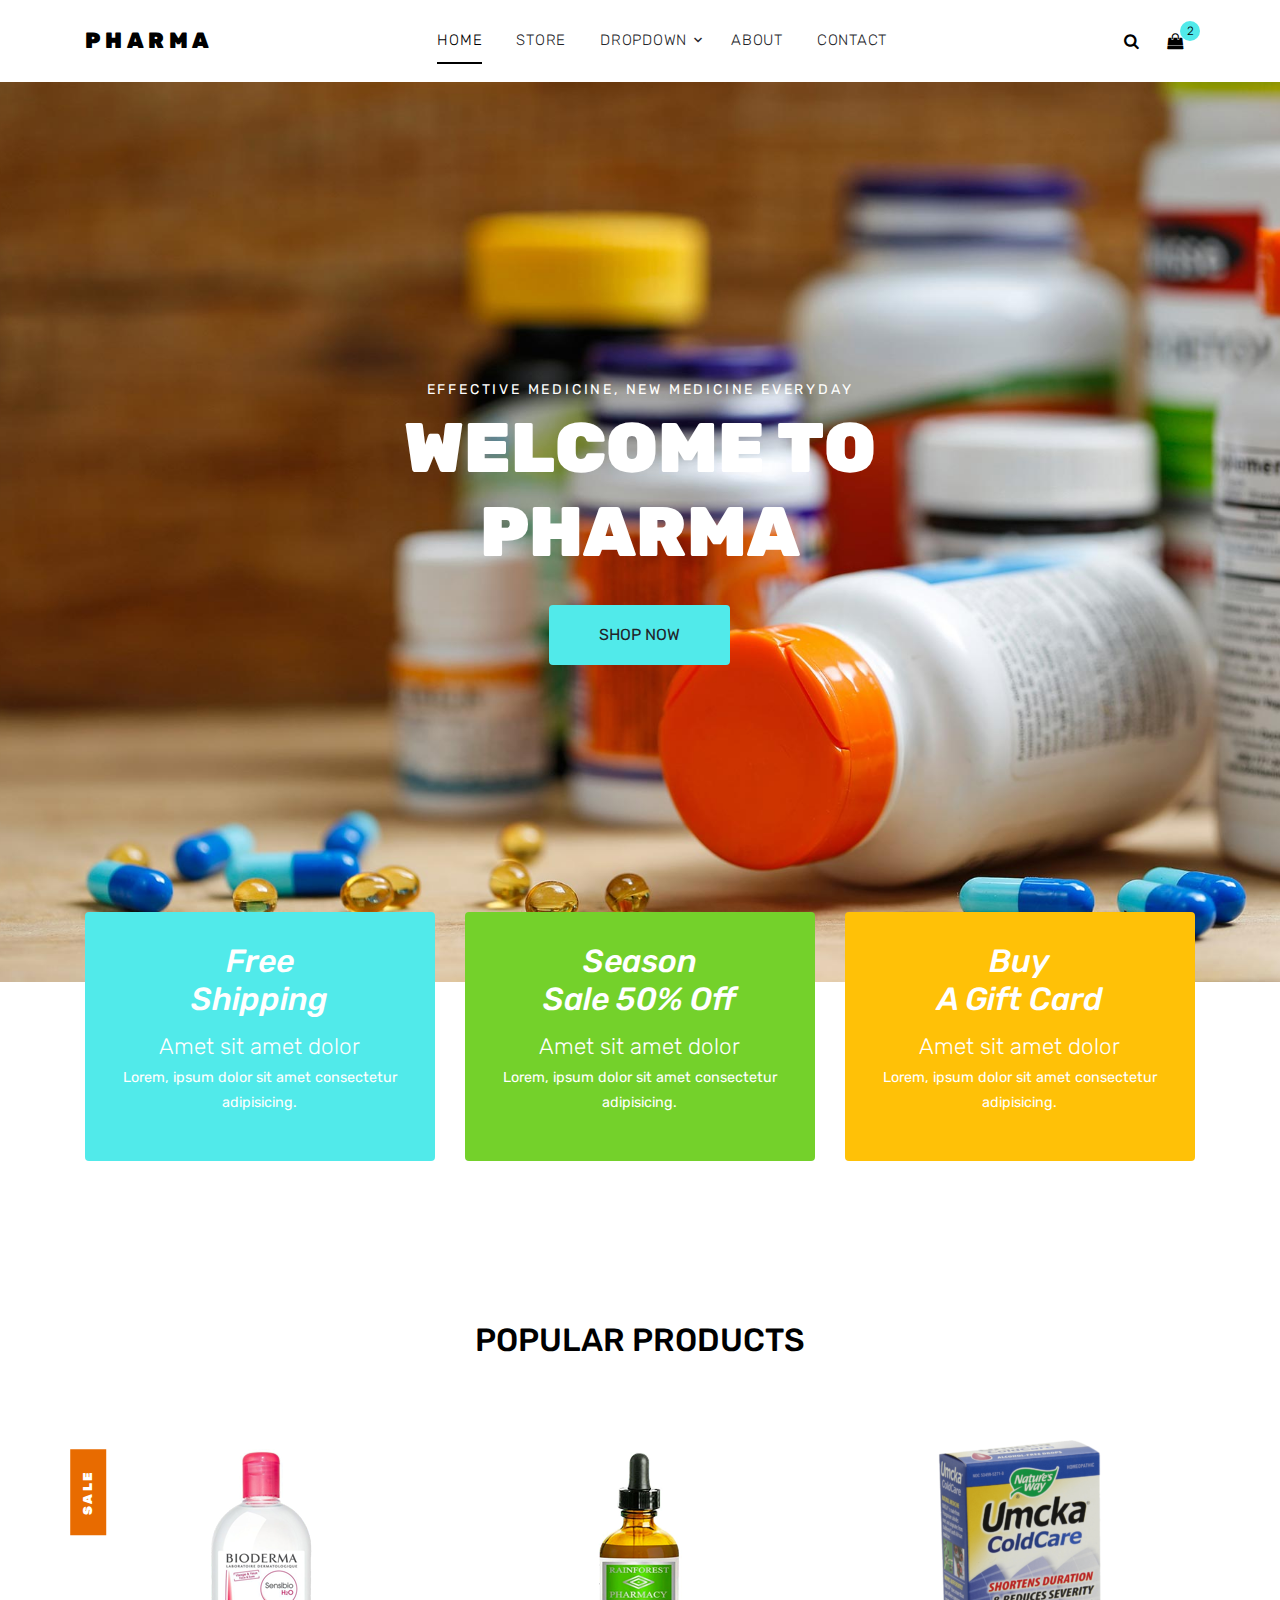
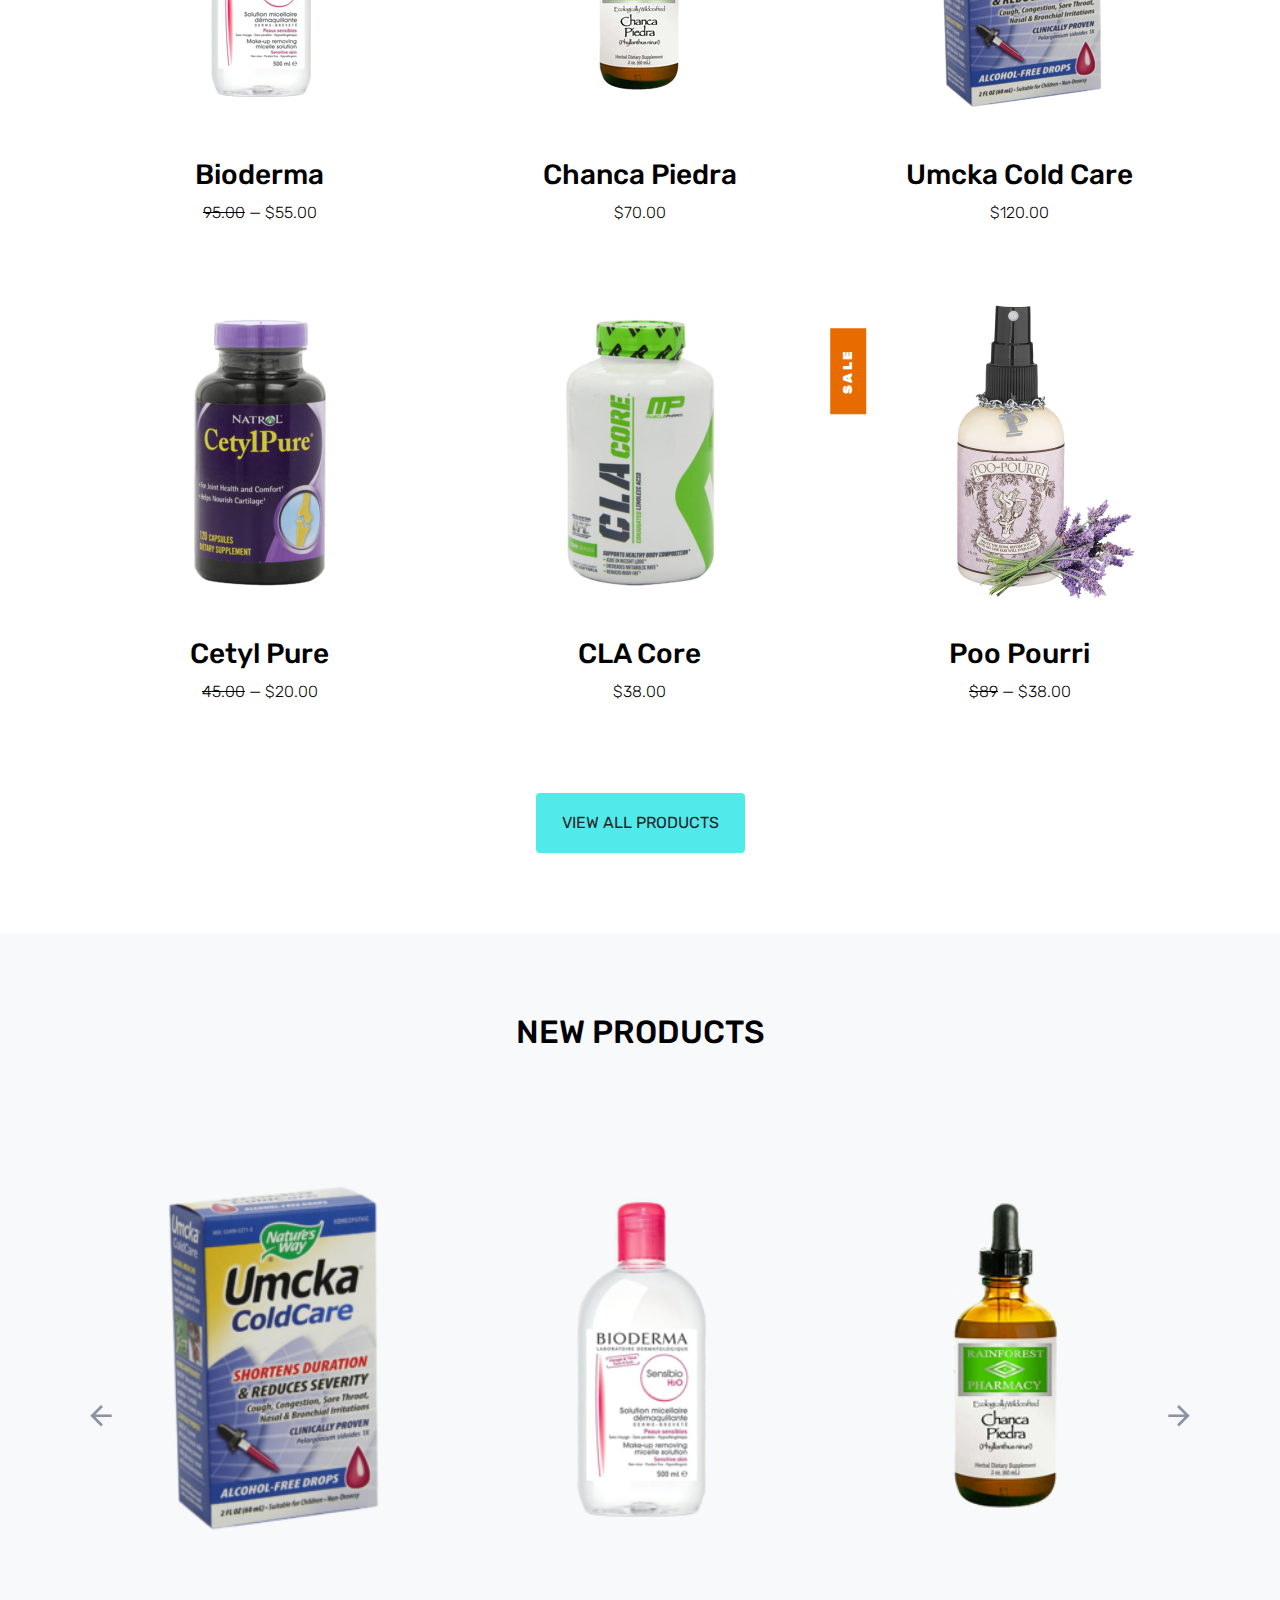
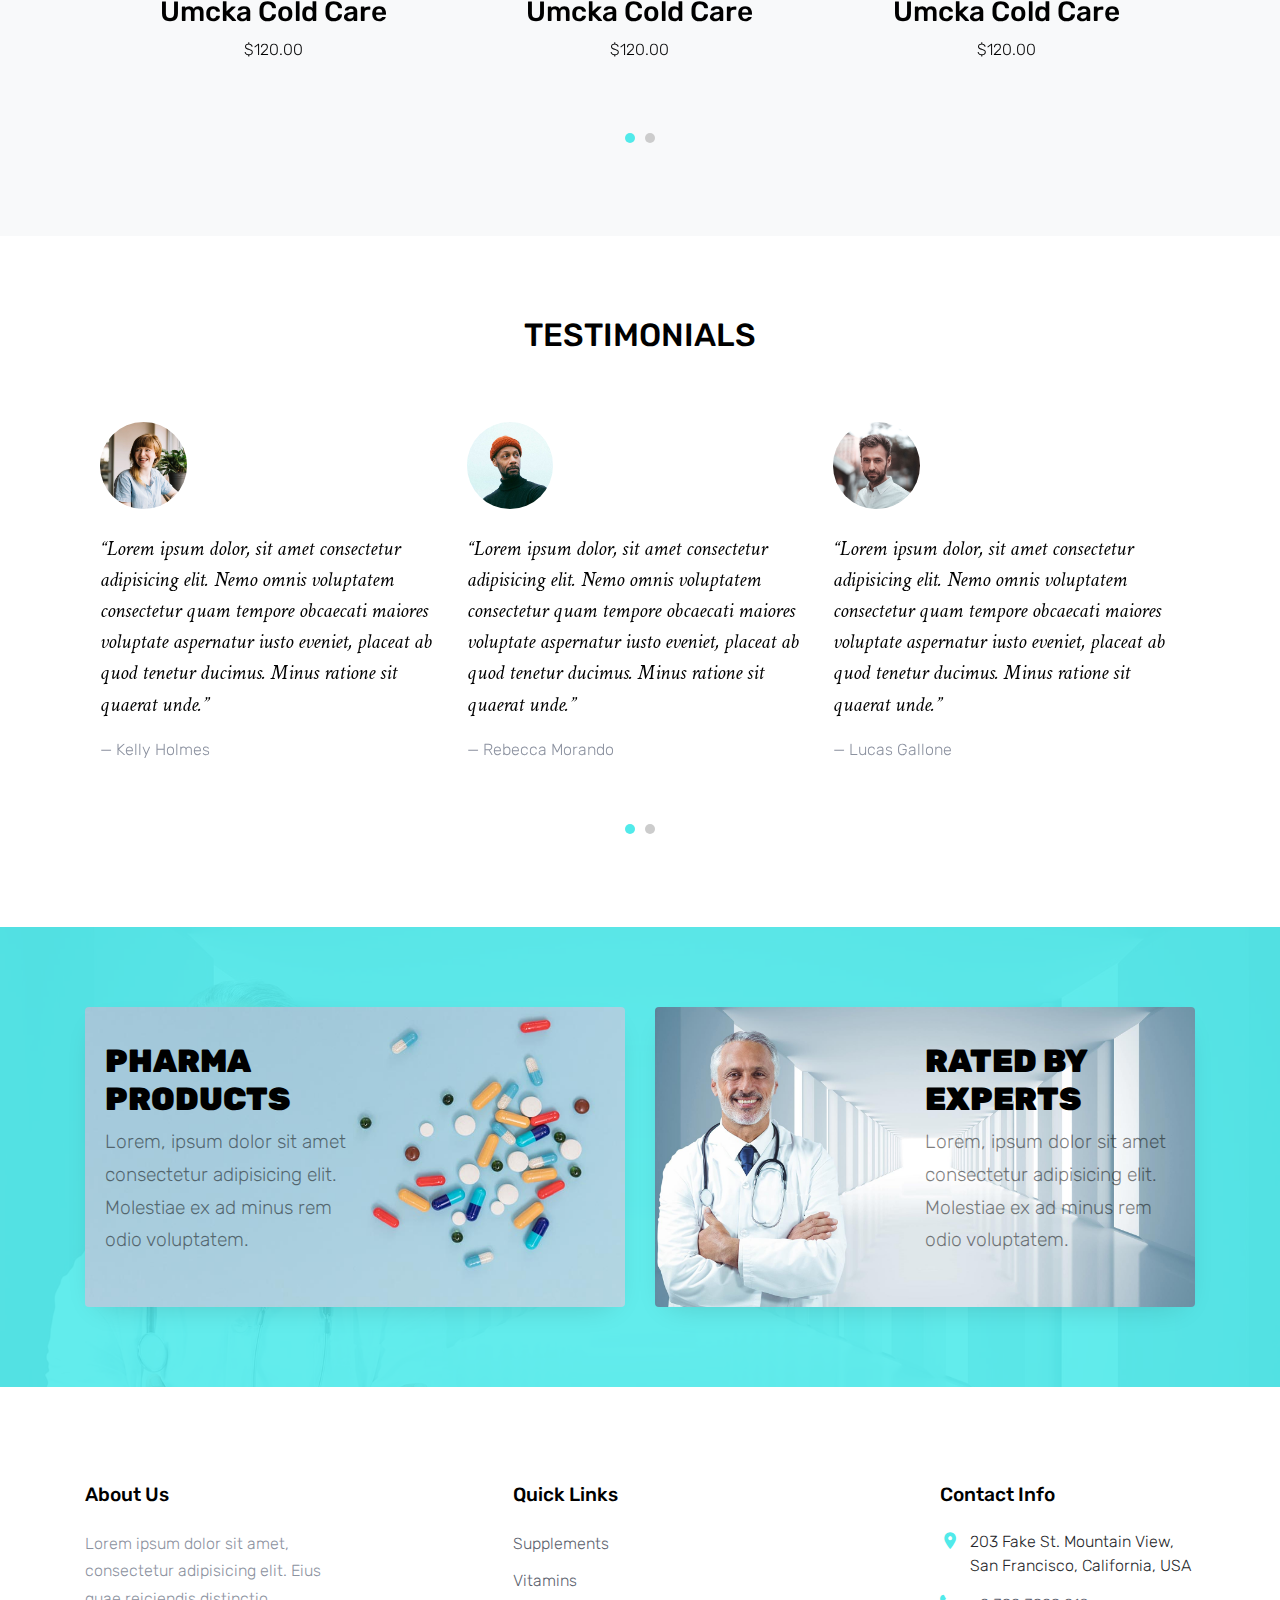
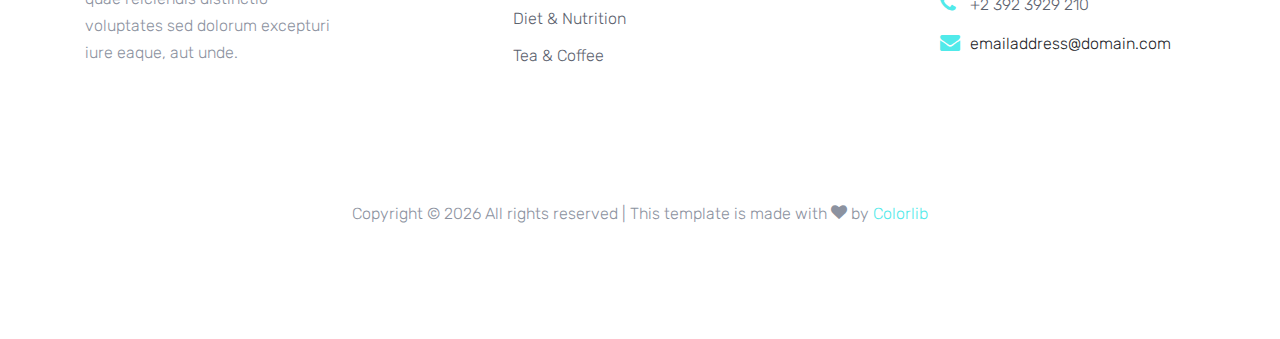
<file: index.html>
<!DOCTYPE html>
<html lang="en">

<head>
  <title>Pharma &mdash; Colorlib Template</title>
  <meta charset="utf-8">
  <meta name="viewport" content="width=device-width, initial-scale=1, shrink-to-fit=no">

  <link href="https://fonts.googleapis.com/css?family=Rubik:400,700|Crimson+Text:400,400i" rel="stylesheet">
  <link rel="stylesheet" href="fonts/icomoon/style.css">

  <link rel="stylesheet" href="css/bootstrap.min.css">
  <link rel="stylesheet" href="css/magnific-popup.css">
  <link rel="stylesheet" href="css/jquery-ui.css">
  <link rel="stylesheet" href="css/owl.carousel.min.css">
  <link rel="stylesheet" href="css/owl.theme.default.min.css">


  <link rel="stylesheet" href="css/aos.css">

  <link rel="stylesheet" href="css/style.css">

</head>

<body>

  <div class="site-wrap">


    <div class="site-navbar py-2">

      <div class="search-wrap">
        <div class="container">
          <a href="#" class="search-close js-search-close"><span class="icon-close2"></span></a>
          <form action="#" method="post">
            <input type="text" class="form-control" placeholder="Search keyword and hit enter...">
          </form>
        </div>
      </div>

      <div class="container">
        <div class="d-flex align-items-center justify-content-between">
          <div class="logo">
            <div class="site-logo">
              <a href="index.html" class="js-logo-clone">Pharma</a>
            </div>
          </div>
          <div class="main-nav d-none d-lg-block">
            <nav class="site-navigation text-right text-md-center" role="navigation">
              <ul class="site-menu js-clone-nav d-none d-lg-block">
                <li class="active"><a href="index.html">Home</a></li>
                <li><a href="shop.html">Store</a></li>
                <li class="has-children">
                  <a href="#">Dropdown</a>
                  <ul class="dropdown">
                    <li><a href="#">Supplements</a></li>
                    <li class="has-children">
                      <a href="#">Vitamins</a>
                      <ul class="dropdown">
                        <li><a href="#">Supplements</a></li>
                        <li><a href="#">Vitamins</a></li>
                        <li><a href="#">Diet &amp; Nutrition</a></li>
                        <li><a href="#">Tea &amp; Coffee</a></li>
                      </ul>
                    </li>
                    <li><a href="#">Diet &amp; Nutrition</a></li>
                    <li><a href="#">Tea &amp; Coffee</a></li>
                    
                  </ul>
                </li>
                <li><a href="about.html">About</a></li>
                <li><a href="contact.html">Contact</a></li>
              </ul>
            </nav>
          </div>
          <div class="icons">
            <a href="#" class="icons-btn d-inline-block js-search-open"><span class="icon-search"></span></a>
            <a href="cart.html" class="icons-btn d-inline-block bag">
              <span class="icon-shopping-bag"></span>
              <span class="number">2</span>
            </a>
            <a href="#" class="site-menu-toggle js-menu-toggle ml-3 d-inline-block d-lg-none"><span
                class="icon-menu"></span></a>
          </div>
        </div>
      </div>
    </div>

    <div class="site-blocks-cover" style="background-image: url('images/hero_1.jpg');">
      <div class="container">
        <div class="row">
          <div class="col-lg-7 mx-auto order-lg-2 align-self-center">
            <div class="site-block-cover-content text-center">
              <h2 class="sub-title">Effective Medicine, New Medicine Everyday</h2>
              <h1>Welcome To Pharma</h1>
              <p>
                <a href="#" class="btn btn-primary px-5 py-3">Shop Now</a>
              </p>
            </div>
          </div>
        </div>
      </div>
    </div>

    <div class="site-section">
      <div class="container">
        <div class="row align-items-stretch section-overlap">
          <div class="col-md-6 col-lg-4 mb-4 mb-lg-0">
            <div class="banner-wrap bg-primary h-100">
              <a href="#" class="h-100">
                <h5>Free <br> Shipping</h5>
                <p>
                  Amet sit amet dolor
                  <strong>Lorem, ipsum dolor sit amet consectetur adipisicing.</strong>
                </p>
              </a>
            </div>
          </div>
          <div class="col-md-6 col-lg-4 mb-4 mb-lg-0">
            <div class="banner-wrap h-100">
              <a href="#" class="h-100">
                <h5>Season <br> Sale 50% Off</h5>
                <p>
                  Amet sit amet dolor
                  <strong>Lorem, ipsum dolor sit amet consectetur adipisicing.</strong>
                </p>
              </a>
            </div>
          </div>
          <div class="col-md-6 col-lg-4 mb-4 mb-lg-0">
            <div class="banner-wrap bg-warning h-100">
              <a href="#" class="h-100">
                <h5>Buy <br> A Gift Card</h5>
                <p>
                  Amet sit amet dolor
                  <strong>Lorem, ipsum dolor sit amet consectetur adipisicing.</strong>
                </p>
              </a>
            </div>
          </div>

        </div>
      </div>
    </div>

    <div class="site-section">
      <div class="container">
        <div class="row">
          <div class="title-section text-center col-12">
            <h2 class="text-uppercase">Popular Products</h2>
          </div>
        </div>

        <div class="row">
          <div class="col-sm-6 col-lg-4 text-center item mb-4">
            <span class="tag">Sale</span>
            <a href="shop-single.html"> <img src="images/product_01.png" alt="Image"></a>
            <h3 class="text-dark"><a href="shop-single.html">Bioderma</a></h3>
            <p class="price"><del>95.00</del> &mdash; $55.00</p>
          </div>
          <div class="col-sm-6 col-lg-4 text-center item mb-4">
            <a href="shop-single.html"> <img src="images/product_02.png" alt="Image"></a>
            <h3 class="text-dark"><a href="shop-single.html">Chanca Piedra</a></h3>
            <p class="price">$70.00</p>
          </div>
          <div class="col-sm-6 col-lg-4 text-center item mb-4">
            <a href="shop-single.html"> <img src="images/product_03.png" alt="Image"></a>
            <h3 class="text-dark"><a href="shop-single.html">Umcka Cold Care</a></h3>
            <p class="price">$120.00</p>
          </div>

          <div class="col-sm-6 col-lg-4 text-center item mb-4">

            <a href="shop-single.html"> <img src="images/product_04.png" alt="Image"></a>
            <h3 class="text-dark"><a href="shop-single.html">Cetyl Pure</a></h3>
            <p class="price"><del>45.00</del> &mdash; $20.00</p>
          </div>
          <div class="col-sm-6 col-lg-4 text-center item mb-4">
            <a href="shop-single.html"> <img src="images/product_05.png" alt="Image"></a>
            <h3 class="text-dark"><a href="shop-single.html">CLA Core</a></h3>
            <p class="price">$38.00</p>
          </div>
          <div class="col-sm-6 col-lg-4 text-center item mb-4">
            <span class="tag">Sale</span>
            <a href="shop-single.html"> <img src="images/product_06.png" alt="Image"></a>
            <h3 class="text-dark"><a href="shop-single.html">Poo Pourri</a></h3>
            <p class="price"><del>$89</del> &mdash; $38.00</p>
          </div>
        </div>
        <div class="row mt-5">
          <div class="col-12 text-center">
            <a href="shop.html" class="btn btn-primary px-4 py-3">View All Products</a>
          </div>
        </div>
      </div>
    </div>

    
    <div class="site-section bg-light">
      <div class="container">
        <div class="row">
          <div class="title-section text-center col-12">
            <h2 class="text-uppercase">New Products</h2>
          </div>
        </div>
        <div class="row">
          <div class="col-md-12 block-3 products-wrap">
            <div class="nonloop-block-3 owl-carousel">

              <div class="text-center item mb-4">
                <a href="shop-single.html"> <img src="images/product_03.png" alt="Image"></a>
                <h3 class="text-dark"><a href="shop-single.html">Umcka Cold Care</a></h3>
                <p class="price">$120.00</p>
              </div>

              <div class="text-center item mb-4">
                <a href="shop-single.html"> <img src="images/product_01.png" alt="Image"></a>
                <h3 class="text-dark"><a href="shop-single.html">Umcka Cold Care</a></h3>
                <p class="price">$120.00</p>
              </div>

              <div class="text-center item mb-4">
                <a href="shop-single.html"> <img src="images/product_02.png" alt="Image"></a>
                <h3 class="text-dark"><a href="shop-single.html">Umcka Cold Care</a></h3>
                <p class="price">$120.00</p>
              </div>

              <div class="text-center item mb-4">
                <a href="shop-single.html"> <img src="images/product_04.png" alt="Image"></a>
                <h3 class="text-dark"><a href="shop-single.html">Umcka Cold Care</a></h3>
                <p class="price">$120.00</p>
              </div>

            </div>
          </div>
        </div>
      </div>
    </div>

    <div class="site-section">
      <div class="container">
        <div class="row">
          <div class="title-section text-center col-12">
            <h2 class="text-uppercase">Testimonials</h2>
          </div>
        </div>
        <div class="row">
          <div class="col-md-12 block-3 products-wrap">
            <div class="nonloop-block-3 no-direction owl-carousel">
        
              <div class="testimony">
                <blockquote>
                  <img src="images/person_1.jpg" alt="Image" class="img-fluid w-25 mb-4 rounded-circle">
                  <p>&ldquo;Lorem ipsum dolor, sit amet consectetur adipisicing elit. Nemo omnis voluptatem consectetur quam tempore obcaecati maiores voluptate aspernatur iusto eveniet, placeat ab quod tenetur ducimus. Minus ratione sit quaerat unde.&rdquo;</p>
                </blockquote>

                <p>&mdash; Kelly Holmes</p>
              </div>
        
              <div class="testimony">
                <blockquote>
                  <img src="images/person_2.jpg" alt="Image" class="img-fluid w-25 mb-4 rounded-circle">
                  <p>&ldquo;Lorem ipsum dolor, sit amet consectetur adipisicing elit. Nemo omnis voluptatem consectetur quam tempore
                    obcaecati maiores voluptate aspernatur iusto eveniet, placeat ab quod tenetur ducimus. Minus ratione sit quaerat
                    unde.&rdquo;</p>
                </blockquote>
              
                <p>&mdash; Rebecca Morando</p>
              </div>
        
              <div class="testimony">
                <blockquote>
                  <img src="images/person_3.jpg" alt="Image" class="img-fluid w-25 mb-4 rounded-circle">
                  <p>&ldquo;Lorem ipsum dolor, sit amet consectetur adipisicing elit. Nemo omnis voluptatem consectetur quam tempore
                    obcaecati maiores voluptate aspernatur iusto eveniet, placeat ab quod tenetur ducimus. Minus ratione sit quaerat
                    unde.&rdquo;</p>
                </blockquote>
              
                <p>&mdash; Lucas Gallone</p>
              </div>
        
              <div class="testimony">
                <blockquote>
                  <img src="images/person_4.jpg" alt="Image" class="img-fluid w-25 mb-4 rounded-circle">
                  <p>&ldquo;Lorem ipsum dolor, sit amet consectetur adipisicing elit. Nemo omnis voluptatem consectetur quam tempore
                    obcaecati maiores voluptate aspernatur iusto eveniet, placeat ab quod tenetur ducimus. Minus ratione sit quaerat
                    unde.&rdquo;</p>
                </blockquote>
              
                <p>&mdash; Andrew Neel</p>
              </div>
        
            </div>
          </div>
        </div>
      </div>
    </div>

    <div class="site-section bg-secondary bg-image" style="background-image: url('images/bg_2.jpg');">
      <div class="container">
        <div class="row align-items-stretch">
          <div class="col-lg-6 mb-5 mb-lg-0">
            <a href="#" class="banner-1 h-100 d-flex" style="background-image: url('images/bg_1.jpg');">
              <div class="banner-1-inner align-self-center">
                <h2>Pharma Products</h2>
                <p>Lorem, ipsum dolor sit amet consectetur adipisicing elit. Molestiae ex ad minus rem odio voluptatem.
                </p>
              </div>
            </a>
          </div>
          <div class="col-lg-6 mb-5 mb-lg-0">
            <a href="#" class="banner-1 h-100 d-flex" style="background-image: url('images/bg_2.jpg');">
              <div class="banner-1-inner ml-auto  align-self-center">
                <h2>Rated by Experts</h2>
                <p>Lorem, ipsum dolor sit amet consectetur adipisicing elit. Molestiae ex ad minus rem odio voluptatem.
                </p>
              </div>
            </a>
          </div>
        </div>
      </div>
    </div>


    <footer class="site-footer">
      <div class="container">
        <div class="row">
          <div class="col-md-6 col-lg-3 mb-4 mb-lg-0">

            <div class="block-7">
              <h3 class="footer-heading mb-4">About Us</h3>
              <p>Lorem ipsum dolor sit amet, consectetur adipisicing elit. Eius quae reiciendis distinctio voluptates
                sed dolorum excepturi iure eaque, aut unde.</p>
            </div>

          </div>
          <div class="col-lg-3 mx-auto mb-5 mb-lg-0">
            <h3 class="footer-heading mb-4">Quick Links</h3>
            <ul class="list-unstyled">
              <li><a href="#">Supplements</a></li>
              <li><a href="#">Vitamins</a></li>
              <li><a href="#">Diet &amp; Nutrition</a></li>
              <li><a href="#">Tea &amp; Coffee</a></li>
            </ul>
          </div>

          <div class="col-md-6 col-lg-3">
            <div class="block-5 mb-5">
              <h3 class="footer-heading mb-4">Contact Info</h3>
              <ul class="list-unstyled">
                <li class="address">203 Fake St. Mountain View, San Francisco, California, USA</li>
                <li class="phone"><a href="tel://23923929210">+2 392 3929 210</a></li>
                <li class="email">emailaddress@domain.com</li>
              </ul>
            </div>


          </div>
        </div>
        <div class="row pt-5 mt-5 text-center">
          <div class="col-md-12">
            <p>
              <!-- Link back to Colorlib can't be removed. Template is licensed under CC BY 3.0. -->
              Copyright &copy;
              <script>document.write(new Date().getFullYear());</script> All rights reserved | This template is made
              with <i class="icon-heart" aria-hidden="true"></i> by <a href="https://colorlib.com" target="_blank"
                class="text-primary">Colorlib</a>
              <!-- Link back to Colorlib can't be removed. Template is licensed under CC BY 3.0. -->
            </p>
          </div>

        </div>
      </div>
    </footer>
  </div>

  <script src="js/jquery-3.3.1.min.js"></script>
  <script src="js/jquery-ui.js"></script>
  <script src="js/popper.min.js"></script>
  <script src="js/bootstrap.min.js"></script>
  <script src="js/owl.carousel.min.js"></script>
  <script src="js/jquery.magnific-popup.min.js"></script>
  <script src="js/aos.js"></script>

  <script src="js/main.js"></script>

</body>

</html>
</file>
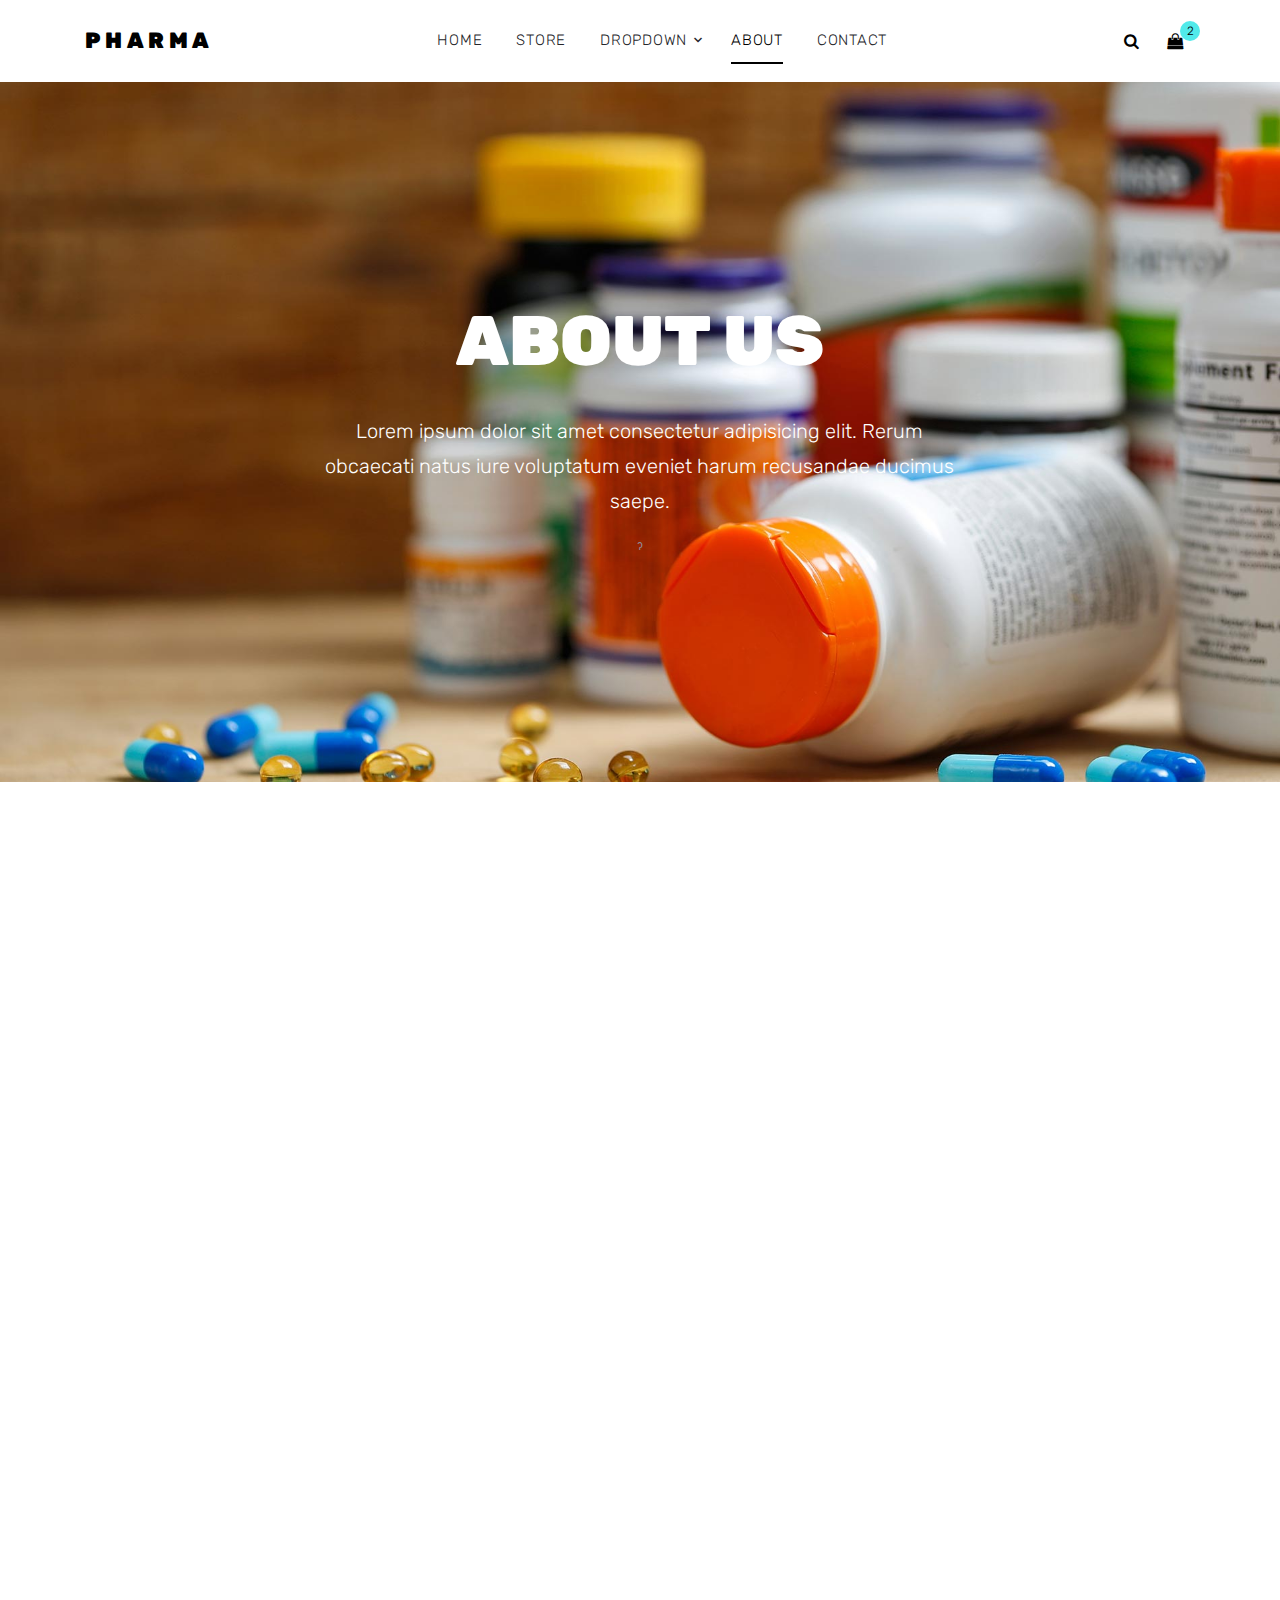
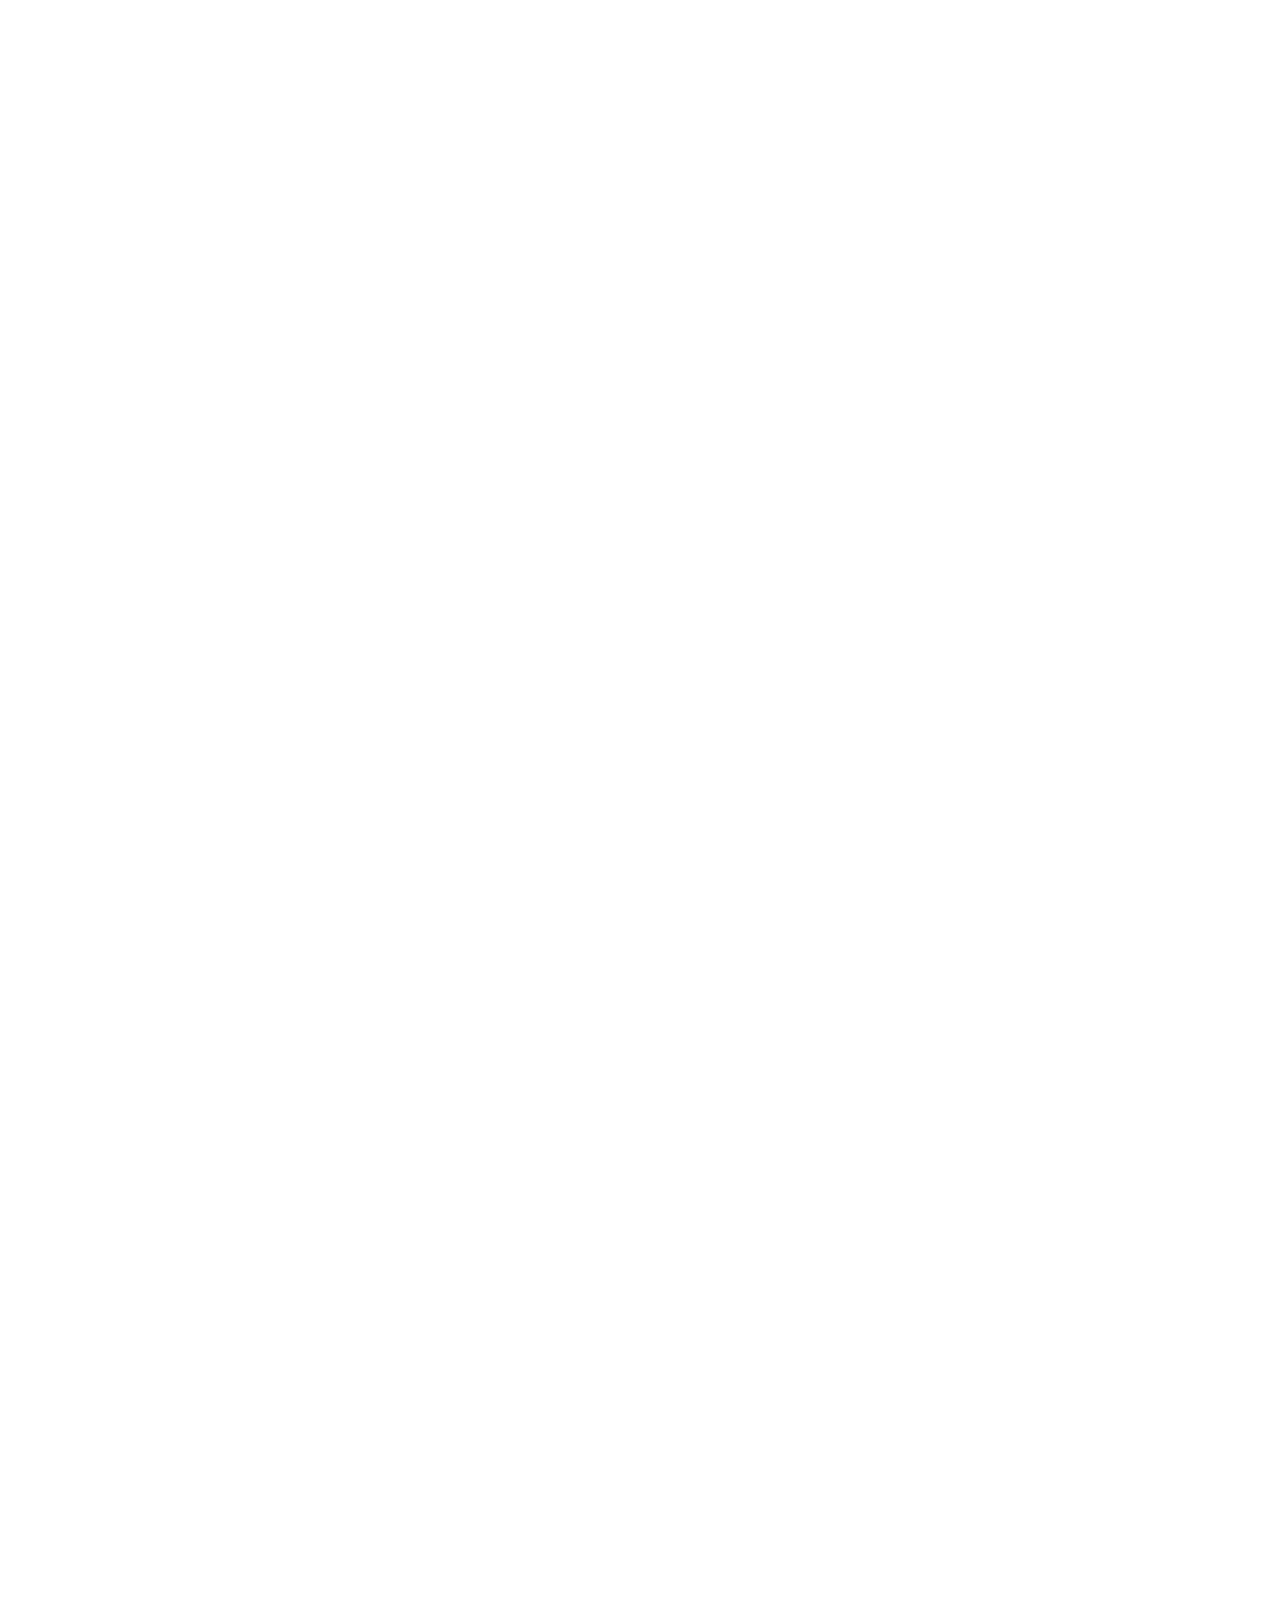
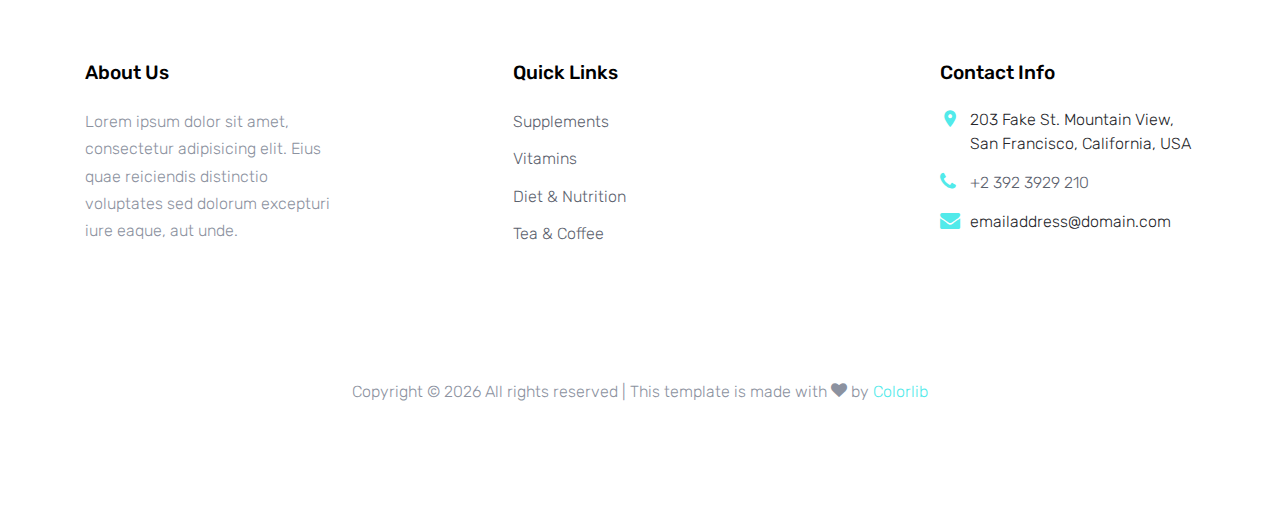
<file: about.html>
<!DOCTYPE html>
<html lang="en">

<head>
  <title>Pharma &mdash; Colorlib Template</title>
  <meta charset="utf-8">
  <meta name="viewport" content="width=device-width, initial-scale=1, shrink-to-fit=no">

  <link href="https://fonts.googleapis.com/css?family=Rubik:400,700|Crimson+Text:400,400i" rel="stylesheet">
  <link rel="stylesheet" href="fonts/icomoon/style.css">

  <link rel="stylesheet" href="css/bootstrap.min.css">
  <link rel="stylesheet" href="css/magnific-popup.css">
  <link rel="stylesheet" href="css/jquery-ui.css">
  <link rel="stylesheet" href="css/owl.carousel.min.css">
  <link rel="stylesheet" href="css/owl.theme.default.min.css">


  <link rel="stylesheet" href="css/aos.css">

  <link rel="stylesheet" href="css/style.css">

</head>

<body>

  <div class="site-wrap">


    <div class="site-navbar py-2">

      <div class="search-wrap">
        <div class="container">
          <a href="#" class="search-close js-search-close"><span class="icon-close2"></span></a>
          <form action="#" method="post">
            <input type="text" class="form-control" placeholder="Search keyword and hit enter...">
          </form>
        </div>
      </div>

      <div class="container">
        <div class="d-flex align-items-center justify-content-between">
          <div class="logo">
            <div class="site-logo">
              <a href="index.html" class="js-logo-clone">Pharma</a>
            </div>
          </div>
          <div class="main-nav d-none d-lg-block">
            <nav class="site-navigation text-right text-md-center" role="navigation">
              <ul class="site-menu js-clone-nav d-none d-lg-block">
                <li><a href="index.html">Home</a></li>
                <li><a href="shop.html">Store</a></li>
                <li class="has-children">
                  <a href="#">Dropdown</a>
                  <ul class="dropdown">
                    <li><a href="#">Supplements</a></li>
                    <li class="has-children">
                      <a href="#">Vitamins</a>
                      <ul class="dropdown">
                        <li><a href="#">Supplements</a></li>
                        <li><a href="#">Vitamins</a></li>
                        <li><a href="#">Diet &amp; Nutrition</a></li>
                        <li><a href="#">Tea &amp; Coffee</a></li>
                      </ul>
                    </li>
                    <li><a href="#">Diet &amp; Nutrition</a></li>
                    <li><a href="#">Tea &amp; Coffee</a></li>

                  </ul>
                </li>
                <li class="active"><a href="about.html">About</a></li>
                <li><a href="contact.html">Contact</a></li>
              </ul>
            </nav>
          </div>
          <div class="icons">
            <a href="#" class="icons-btn d-inline-block js-search-open"><span class="icon-search"></span></a>
            <a href="cart.html" class="icons-btn d-inline-block bag">
              <span class="icon-shopping-bag"></span>
              <span class="number">2</span>
            </a>
            <a href="#" class="site-menu-toggle js-menu-toggle ml-3 d-inline-block d-lg-none"><span
                class="icon-menu"></span></a>
          </div>
        </div>
      </div>
    </div>

    <div class="site-blocks-cover inner-page" style="background-image: url('images/hero_1.jpg');">
      <div class="container">
        <div class="row">
          <div class="col-lg-7 mx-auto align-self-center">
            <div class=" text-center">
              <h1>About Us</h1>
              <p>Lorem ipsum dolor sit amet consectetur adipisicing elit. Rerum obcaecati natus iure voluptatum eveniet harum recusandae ducimus saepe.</p>ˀ
            </div>
          </div>
        </div>
      </div>
    </div>

    <div class="site-section bg-light custom-border-bottom" data-aos="fade">
      <div class="container">
        <div class="row mb-5">
          <div class="col-md-6">
            <div class="block-16">
              <figure>
                <img src="images/bg_1.jpg" alt="Image placeholder" class="img-fluid rounded">
                <a href="https://vimeo.com/channels/staffpicks/93951774" class="play-button popup-vimeo"><span
                    class="icon-play"></span></a>
    
              </figure>
            </div>
          </div>
          <div class="col-md-1"></div>
          <div class="col-md-5">
    
    
            <div class="site-section-heading pt-3 mb-4">
              <h2 class="text-black">How We Started</h2>
            </div>
            <p>Lorem ipsum dolor sit amet, consectetur adipisicing elit. Eius repellat, dicta at laboriosam, nemo
              exercitationem itaque eveniet architecto cumque, deleniti commodi molestias repellendus quos sequi hic fugiat
              asperiores illum. Atque, in, fuga excepturi corrupti error corporis aliquam unde nostrum quas.</p>
            <p>Accusantium dolor ratione maiores est deleniti nihil? Dignissimos est, sunt nulla illum autem in, quibusdam
              cumque recusandae, laudantium minima repellendus.</p>
    
          </div>
        </div>
      </div>
    </div>

    

    <div class="site-section bg-light custom-border-bottom" data-aos="fade">
      <div class="container">
        <div class="row mb-5">
          <div class="col-md-6 order-md-2">
            <div class="block-16">
              <figure>
                <img src="images/hero_1.jpg" alt="Image placeholder" class="img-fluid rounded">
                <a href="https://vimeo.com/channels/staffpicks/93951774" class="play-button popup-vimeo"><span
                    class="icon-play"></span></a>
    
              </figure>
            </div>
          </div>
          <div class="col-md-5 mr-auto">
    
    
            <div class="site-section-heading pt-3 mb-4">
              <h2 class="text-black">We Are Trusted Company</h2>
            </div>
            <p class="text-black">Lorem ipsum dolor sit amet, consectetur adipisicing elit. Eius repellat, dicta at laboriosam, nemo
              exercitationem itaque eveniet architecto cumque, deleniti commodi molestias repellendus quos sequi hic fugiat
              asperiores illum. Atque, in, fuga excepturi corrupti error corporis aliquam unde nostrum quas.</p>
            <p class="text-black">Accusantium dolor ratione maiores est deleniti nihil? Dignissimos est, sunt nulla illum autem in, quibusdam
              cumque recusandae, laudantium minima repellendus.</p>
    
          </div>
        </div>
      </div>
    </div>
    
    <div class="site-section site-section-sm site-blocks-1 border-0" data-aos="fade">
      <div class="container">
        <div class="row">
          <div class="col-md-6 col-lg-4 d-lg-flex mb-4 mb-lg-0 pl-4" data-aos="fade-up" data-aos-delay="">
            <div class="icon mr-4 align-self-start">
              <span class="icon-truck text-primary"></span>
            </div>
            <div class="text">
              <h2>Free Shipping</h2>
              <p>Lorem ipsum dolor sit amet, consectetur adipiscing elit. Phasellus at iaculis quam. Integer accumsan
                tincidunt fringilla.</p>
            </div>
          </div>
          <div class="col-md-6 col-lg-4 d-lg-flex mb-4 mb-lg-0 pl-4" data-aos="fade-up" data-aos-delay="100">
            <div class="icon mr-4 align-self-start">
              <span class="icon-refresh2 text-primary"></span>
            </div>
            <div class="text">
              <h2>Free Returns</h2>
              <p>Lorem ipsum dolor sit amet, consectetur adipiscing elit. Phasellus at iaculis quam. Integer accumsan
                tincidunt fringilla.</p>
            </div>
          </div>
          <div class="col-md-6 col-lg-4 d-lg-flex mb-4 mb-lg-0 pl-4" data-aos="fade-up" data-aos-delay="200">
            <div class="icon mr-4 align-self-start">
              <span class="icon-help text-primary"></span>
            </div>
            <div class="text">
              <h2>Customer Support</h2>
              <p>Lorem ipsum dolor sit amet, consectetur adipiscing elit. Phasellus at iaculis quam. Integer accumsan
                tincidunt fringilla.</p>
            </div>
          </div>
        </div>
      </div>
    </div>
    

    <div class="site-section bg-light custom-border-bottom" data-aos="fade">
      <div class="container">
        <div class="row justify-content-center mb-5">
          <div class="col-md-7 site-section-heading text-center pt-4">
            <h2>The Team</h2>
          </div>
        </div>
        <div class="row">
          <div class="col-md-6 col-lg-6 mb-5">
    
            <div class="block-38 text-center">
              <div class="block-38-img">
                <div class="block-38-header">
                  <img src="images/person_1.jpg" alt="Image placeholder" class="mb-4">
                  <h3 class="block-38-heading h4">Elizabeth Graham</h3>
                  <p class="block-38-subheading">CEO/Co-Founder</p>
                </div>
                <div class="block-38-body">
                  <p>Lorem ipsum dolor sit amet consectetur adipisicing elit. Vitae aut minima nihil sit distinctio
                    recusandae doloribus ut fugit officia voluptate soluta. </p>
                </div>
              </div>
            </div>
          </div>
          <div class="col-md-6 col-lg-6 mb-5">
            <div class="block-38 text-center">
              <div class="block-38-img">
                <div class="block-38-header">
                  <img src="images/person_2.jpg" alt="Image placeholder" class="mb-4">
                  <h3 class="block-38-heading h4">Jennifer Greive</h3>
                  <p class="block-38-subheading">Co-Founder</p>
                </div>
                <div class="block-38-body">
                  <p>Lorem ipsum dolor sit amet consectetur adipisicing elit. Vitae aut minima nihil sit distinctio
                    recusandae doloribus ut fugit officia voluptate soluta. </p>
                </div>
              </div>
            </div>
          </div>
          <div class="col-md-6 col-lg-6 mb-5">
            <div class="block-38 text-center">
              <div class="block-38-img">
                <div class="block-38-header">
                  <img src="images/person_3.jpg" alt="Image placeholder" class="mb-4">
                  <h3 class="block-38-heading h4">Patrick Marx</h3>
                  <p class="block-38-subheading">Marketing</p>
                </div>
                <div class="block-38-body">
                  <p>Lorem ipsum dolor sit amet consectetur adipisicing elit. Vitae aut minima nihil sit distinctio
                    recusandae doloribus ut fugit officia voluptate soluta. </p>
                </div>
              </div>
            </div>
          </div>
          <div class="col-md-6 col-lg-6 mb-5">
            <div class="block-38 text-center">
              <div class="block-38-img">
                <div class="block-38-header">
                  <img src="images/person_4.jpg" alt="Image placeholder" class="mb-4">
                  <h3 class="block-38-heading h4">Mike Coolbert</h3>
                  <p class="block-38-subheading">Sales Manager</p>
                </div>
                <div class="block-38-body">
                  <p>Lorem ipsum dolor sit amet consectetur adipisicing elit. Vitae aut minima nihil sit distinctio
                    recusandae doloribus ut fugit officia voluptate soluta. </p>
                </div>
              </div>
            </div>
          </div>
        </div>
      </div>
    </div>


    <footer class="site-footer">
      <div class="container">
        <div class="row">
          <div class="col-md-6 col-lg-3 mb-4 mb-lg-0">

            <div class="block-7">
              <h3 class="footer-heading mb-4">About Us</h3>
              <p>Lorem ipsum dolor sit amet, consectetur adipisicing elit. Eius quae reiciendis distinctio voluptates
                sed dolorum excepturi iure eaque, aut unde.</p>
            </div>

          </div>
          <div class="col-lg-3 mx-auto mb-5 mb-lg-0">
            <h3 class="footer-heading mb-4">Quick Links</h3>
            <ul class="list-unstyled">
              <li><a href="#">Supplements</a></li>
              <li><a href="#">Vitamins</a></li>
              <li><a href="#">Diet &amp; Nutrition</a></li>
              <li><a href="#">Tea &amp; Coffee</a></li>
            </ul>
          </div>

          <div class="col-md-6 col-lg-3">
            <div class="block-5 mb-5">
              <h3 class="footer-heading mb-4">Contact Info</h3>
              <ul class="list-unstyled">
                <li class="address">203 Fake St. Mountain View, San Francisco, California, USA</li>
                <li class="phone"><a href="tel://23923929210">+2 392 3929 210</a></li>
                <li class="email">emailaddress@domain.com</li>
              </ul>
            </div>


          </div>
        </div>
        <div class="row pt-5 mt-5 text-center">
          <div class="col-md-12">
            <p>
              <!-- Link back to Colorlib can't be removed. Template is licensed under CC BY 3.0. -->
              Copyright &copy;
              <script>document.write(new Date().getFullYear());</script> All rights reserved | This template is made
              with <i class="icon-heart" aria-hidden="true"></i> by <a href="https://colorlib.com" target="_blank"
                class="text-primary">Colorlib</a>
              <!-- Link back to Colorlib can't be removed. Template is licensed under CC BY 3.0. -->
            </p>
          </div>

        </div>
      </div>
    </footer>
  </div>

  <script src="js/jquery-3.3.1.min.js"></script>
  <script src="js/jquery-ui.js"></script>
  <script src="js/popper.min.js"></script>
  <script src="js/bootstrap.min.js"></script>
  <script src="js/owl.carousel.min.js"></script>
  <script src="js/jquery.magnific-popup.min.js"></script>
  <script src="js/aos.js"></script>

  <script src="js/main.js"></script>

</body>

</html>
</file>
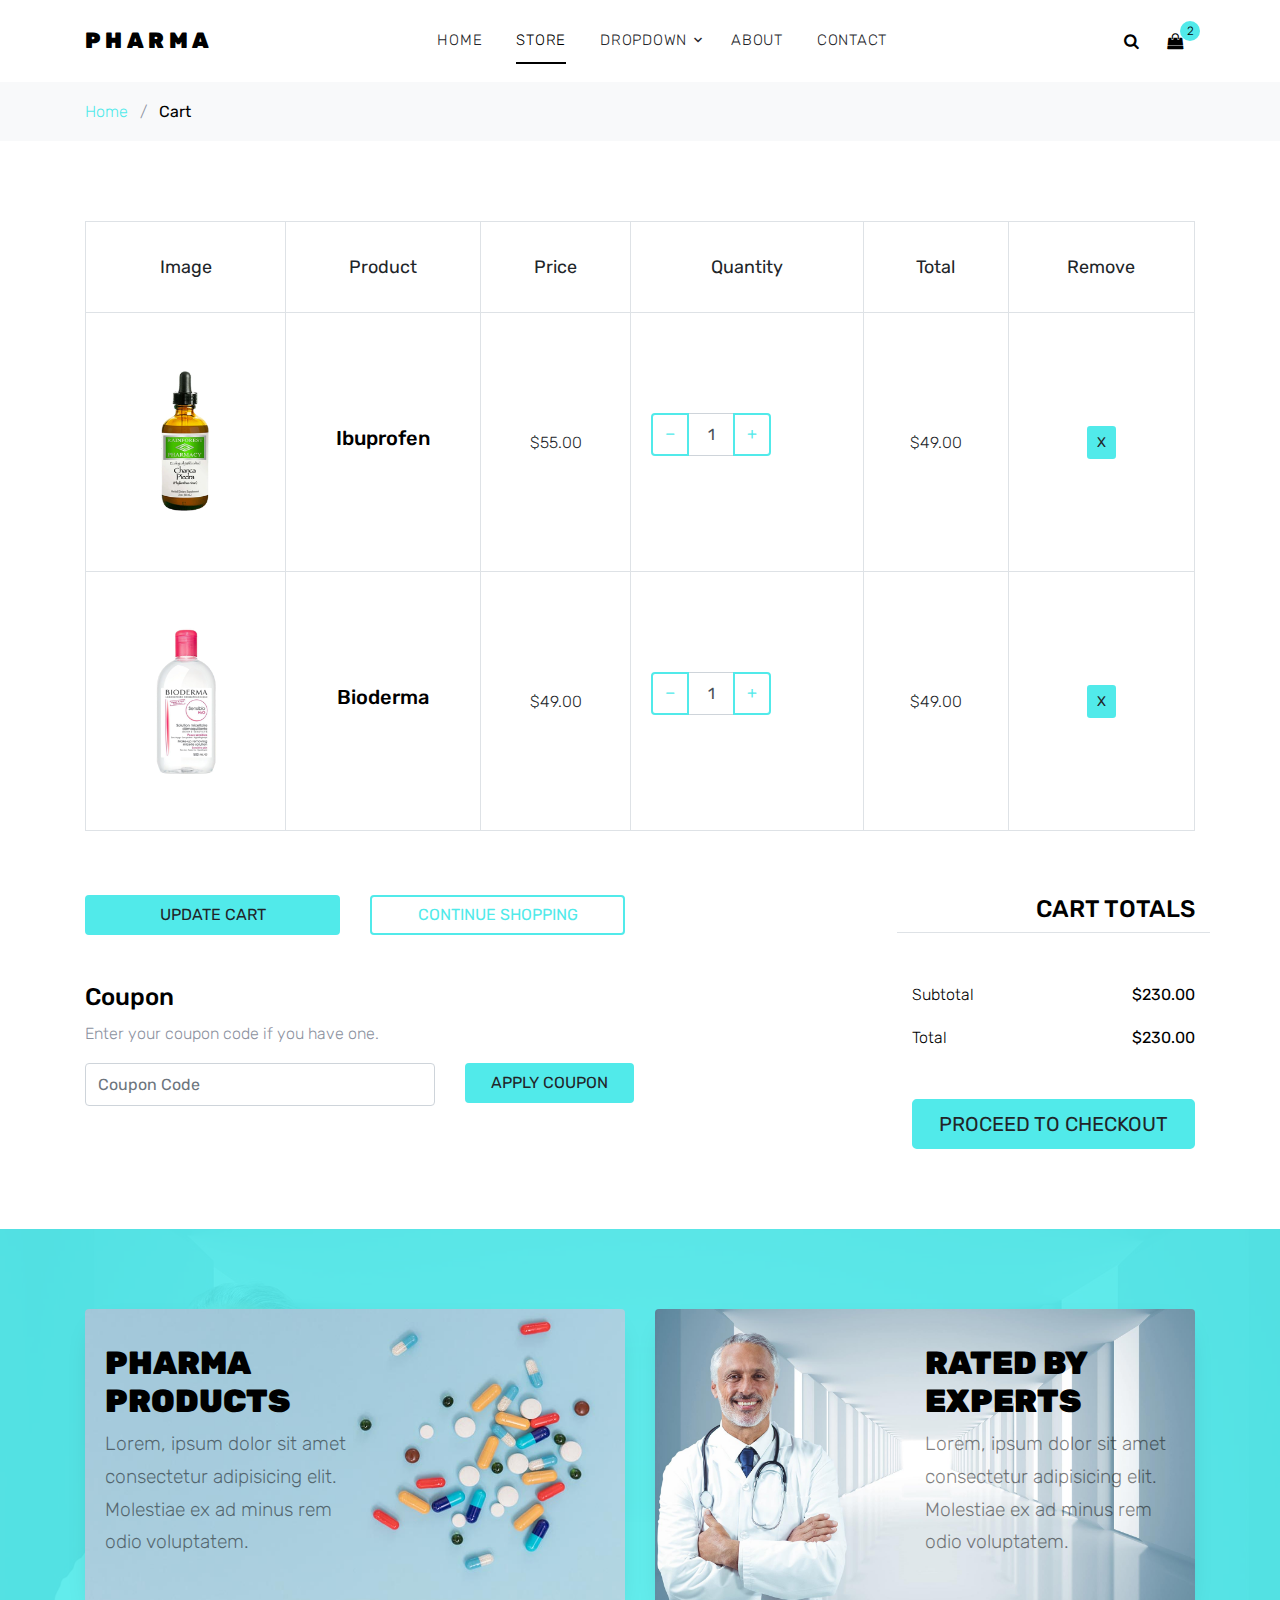
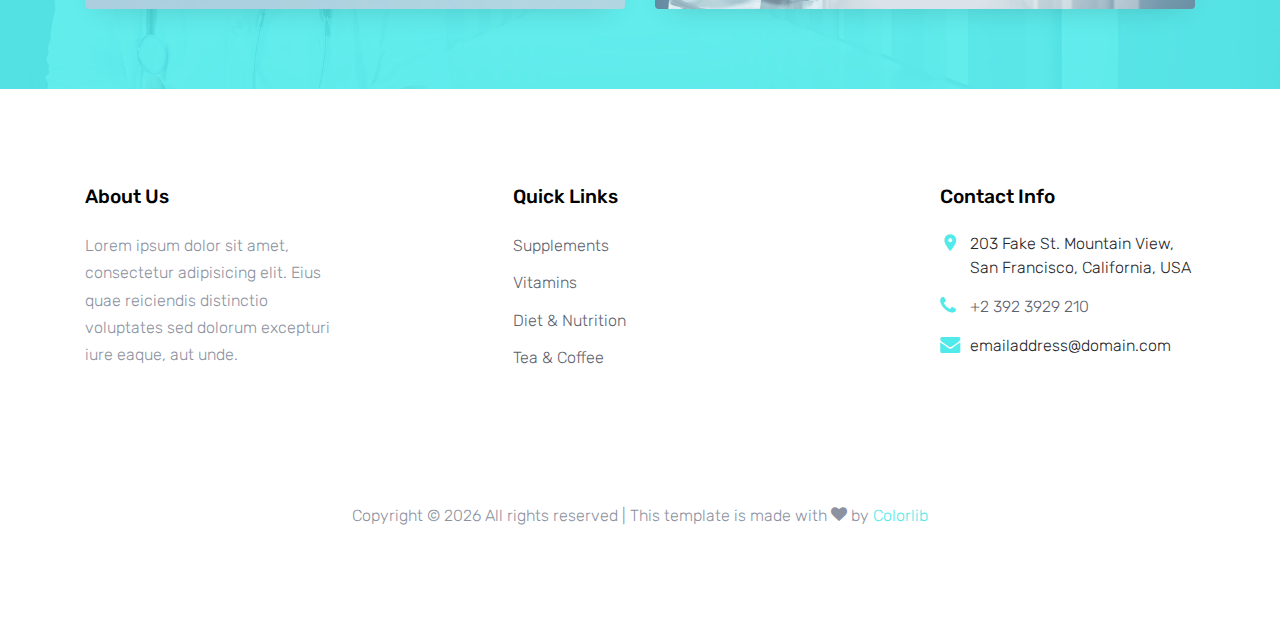
<file: cart.html>
<!DOCTYPE html>
<html lang="en">

<head>
  <title>Pharma &mdash; Colorlib Template</title>
  <meta charset="utf-8">
  <meta name="viewport" content="width=device-width, initial-scale=1, shrink-to-fit=no">

  <link href="https://fonts.googleapis.com/css?family=Rubik:400,700|Crimson+Text:400,400i" rel="stylesheet">
  <link rel="stylesheet" href="fonts/icomoon/style.css">

  <link rel="stylesheet" href="css/bootstrap.min.css">
  <link rel="stylesheet" href="css/magnific-popup.css">
  <link rel="stylesheet" href="css/jquery-ui.css">
  <link rel="stylesheet" href="css/owl.carousel.min.css">
  <link rel="stylesheet" href="css/owl.theme.default.min.css">


  <link rel="stylesheet" href="css/aos.css">

  <link rel="stylesheet" href="css/style.css">

</head>

<body>

  <div class="site-wrap">


    <div class="site-navbar py-2">

      <div class="search-wrap">
        <div class="container">
          <a href="#" class="search-close js-search-close"><span class="icon-close2"></span></a>
          <form action="#" method="post">
            <input type="text" class="form-control" placeholder="Search keyword and hit enter...">
          </form>
        </div>
      </div>

      <div class="container">
        <div class="d-flex align-items-center justify-content-between">
          <div class="logo">
            <div class="site-logo">
              <a href="index.html" class="js-logo-clone">Pharma</a>
            </div>
          </div>
          <div class="main-nav d-none d-lg-block">
            <nav class="site-navigation text-right text-md-center" role="navigation">
              <ul class="site-menu js-clone-nav d-none d-lg-block">
                <li><a href="index.html">Home</a></li>
                <li class="active"><a href="shop.html">Store</a></li>
                <li class="has-children">
                  <a href="#">Dropdown</a>
                  <ul class="dropdown">
                    <li><a href="#">Supplements</a></li>
                    <li class="has-children">
                      <a href="#">Vitamins</a>
                      <ul class="dropdown">
                        <li><a href="#">Supplements</a></li>
                        <li><a href="#">Vitamins</a></li>
                        <li><a href="#">Diet &amp; Nutrition</a></li>
                        <li><a href="#">Tea &amp; Coffee</a></li>
                      </ul>
                    </li>
                    <li><a href="#">Diet &amp; Nutrition</a></li>
                    <li><a href="#">Tea &amp; Coffee</a></li>

                  </ul>
                </li>
                <li><a href="about.html">About</a></li>
                <li><a href="contact.html">Contact</a></li>
              </ul>
            </nav>
          </div>
          <div class="icons">
            <a href="#" class="icons-btn d-inline-block js-search-open"><span class="icon-search"></span></a>
            <a href="cart.html" class="icons-btn d-inline-block bag">
              <span class="icon-shopping-bag"></span>
              <span class="number">2</span>
            </a>
            <a href="#" class="site-menu-toggle js-menu-toggle ml-3 d-inline-block d-lg-none"><span
                class="icon-menu"></span></a>
          </div>
        </div>
      </div>
    </div>

    <div class="bg-light py-3">
      <div class="container">
        <div class="row">
          <div class="col-md-12 mb-0">
            <a href="index.html">Home</a> <span class="mx-2 mb-0">/</span> 
            <strong class="text-black">Cart</strong>
          </div>
        </div>
      </div>
    </div>

    <div class="site-section">
      <div class="container">
        <div class="row mb-5">
          <form class="col-md-12" method="post">
            <div class="site-blocks-table">
              <table class="table table-bordered">
                <thead>
                  <tr>
                    <th class="product-thumbnail">Image</th>
                    <th class="product-name">Product</th>
                    <th class="product-price">Price</th>
                    <th class="product-quantity">Quantity</th>
                    <th class="product-total">Total</th>
                    <th class="product-remove">Remove</th>
                  </tr>
                </thead>
                <tbody>
                  <tr>
                    <td class="product-thumbnail">
                      <img src="images/product_02.png" alt="Image" class="img-fluid">
                    </td>
                    <td class="product-name">
                      <h2 class="h5 text-black">Ibuprofen</h2>
                    </td>
                    <td>$55.00</td>
                    <td>
                      <div class="input-group mb-3" style="max-width: 120px;">
                        <div class="input-group-prepend">
                          <button class="btn btn-outline-primary js-btn-minus" type="button">&minus;</button>
                        </div>
                        <input type="text" class="form-control text-center" value="1" placeholder=""
                          aria-label="Example text with button addon" aria-describedby="button-addon1">
                        <div class="input-group-append">
                          <button class="btn btn-outline-primary js-btn-plus" type="button">&plus;</button>
                        </div>
                      </div>
    
                    </td>
                    <td>$49.00</td>
                    <td><a href="#" class="btn btn-primary height-auto btn-sm">X</a></td>
                  </tr>
    
                  <tr>
                    <td class="product-thumbnail">
                      <img src="images/product_01.png" alt="Image" class="img-fluid">
                    </td>
                    <td class="product-name">
                      <h2 class="h5 text-black">Bioderma</h2>
                    </td>
                    <td>$49.00</td>
                    <td>
                      <div class="input-group mb-3" style="max-width: 120px;">
                        <div class="input-group-prepend">
                          <button class="btn btn-outline-primary js-btn-minus" type="button">&minus;</button>
                        </div>
                        <input type="text" class="form-control text-center" value="1" placeholder=""
                          aria-label="Example text with button addon" aria-describedby="button-addon1">
                        <div class="input-group-append">
                          <button class="btn btn-outline-primary js-btn-plus" type="button">&plus;</button>
                        </div>
                      </div>
    
                    </td>
                    <td>$49.00</td>
                    <td><a href="#" class="btn btn-primary height-auto btn-sm">X</a></td>
                  </tr>
                </tbody>
              </table>
            </div>
          </form>
        </div>
    
        <div class="row">
          <div class="col-md-6">
            <div class="row mb-5">
              <div class="col-md-6 mb-3 mb-md-0">
                <button class="btn btn-primary btn-md btn-block">Update Cart</button>
              </div>
              <div class="col-md-6">
                <button class="btn btn-outline-primary btn-md btn-block">Continue Shopping</button>
              </div>
            </div>
            <div class="row">
              <div class="col-md-12">
                <label class="text-black h4" for="coupon">Coupon</label>
                <p>Enter your coupon code if you have one.</p>
              </div>
              <div class="col-md-8 mb-3 mb-md-0">
                <input type="text" class="form-control py-3" id="coupon" placeholder="Coupon Code">
              </div>
              <div class="col-md-4">
                <button class="btn btn-primary btn-md px-4">Apply Coupon</button>
              </div>
            </div>
          </div>
          <div class="col-md-6 pl-5">
            <div class="row justify-content-end">
              <div class="col-md-7">
                <div class="row">
                  <div class="col-md-12 text-right border-bottom mb-5">
                    <h3 class="text-black h4 text-uppercase">Cart Totals</h3>
                  </div>
                </div>
                <div class="row mb-3">
                  <div class="col-md-6">
                    <span class="text-black">Subtotal</span>
                  </div>
                  <div class="col-md-6 text-right">
                    <strong class="text-black">$230.00</strong>
                  </div>
                </div>
                <div class="row mb-5">
                  <div class="col-md-6">
                    <span class="text-black">Total</span>
                  </div>
                  <div class="col-md-6 text-right">
                    <strong class="text-black">$230.00</strong>
                  </div>
                </div>
    
                <div class="row">
                  <div class="col-md-12">
                    <button class="btn btn-primary btn-lg btn-block" onclick="window.location='checkout.html'">Proceed To
                      Checkout</button>
                  </div>
                </div>
              </div>
            </div>
          </div>
        </div>
      </div>
    </div>

    <div class="site-section bg-secondary bg-image" style="background-image: url('images/bg_2.jpg');">
      <div class="container">
        <div class="row align-items-stretch">
          <div class="col-lg-6 mb-5 mb-lg-0">
            <a href="#" class="banner-1 h-100 d-flex" style="background-image: url('images/bg_1.jpg');">
              <div class="banner-1-inner align-self-center">
                <h2>Pharma Products</h2>
                <p>Lorem, ipsum dolor sit amet consectetur adipisicing elit. Molestiae ex ad minus rem odio voluptatem.
                </p>
              </div>
            </a>
          </div>
          <div class="col-lg-6 mb-5 mb-lg-0">
            <a href="#" class="banner-1 h-100 d-flex" style="background-image: url('images/bg_2.jpg');">
              <div class="banner-1-inner ml-auto  align-self-center">
                <h2>Rated by Experts</h2>
                <p>Lorem, ipsum dolor sit amet consectetur adipisicing elit. Molestiae ex ad minus rem odio voluptatem.
                </p>
              </div>
            </a>
          </div>
        </div>
      </div>
    </div>


    <footer class="site-footer">
      <div class="container">
        <div class="row">
          <div class="col-md-6 col-lg-3 mb-4 mb-lg-0">

            <div class="block-7">
              <h3 class="footer-heading mb-4">About Us</h3>
              <p>Lorem ipsum dolor sit amet, consectetur adipisicing elit. Eius quae reiciendis distinctio voluptates
                sed dolorum excepturi iure eaque, aut unde.</p>
            </div>

          </div>
          <div class="col-lg-3 mx-auto mb-5 mb-lg-0">
            <h3 class="footer-heading mb-4">Quick Links</h3>
            <ul class="list-unstyled">
              <li><a href="#">Supplements</a></li>
              <li><a href="#">Vitamins</a></li>
              <li><a href="#">Diet &amp; Nutrition</a></li>
              <li><a href="#">Tea &amp; Coffee</a></li>
            </ul>
          </div>

          <div class="col-md-6 col-lg-3">
            <div class="block-5 mb-5">
              <h3 class="footer-heading mb-4">Contact Info</h3>
              <ul class="list-unstyled">
                <li class="address">203 Fake St. Mountain View, San Francisco, California, USA</li>
                <li class="phone"><a href="tel://23923929210">+2 392 3929 210</a></li>
                <li class="email">emailaddress@domain.com</li>
              </ul>
            </div>


          </div>
        </div>
        <div class="row pt-5 mt-5 text-center">
          <div class="col-md-12">
            <p>
              <!-- Link back to Colorlib can't be removed. Template is licensed under CC BY 3.0. -->
              Copyright &copy;
              <script>document.write(new Date().getFullYear());</script> All rights reserved | This template is made
              with <i class="icon-heart" aria-hidden="true"></i> by <a href="https://colorlib.com" target="_blank"
                class="text-primary">Colorlib</a>
              <!-- Link back to Colorlib can't be removed. Template is licensed under CC BY 3.0. -->
            </p>
          </div>

        </div>
      </div>
    </footer>
  </div>

  <script src="js/jquery-3.3.1.min.js"></script>
  <script src="js/jquery-ui.js"></script>
  <script src="js/popper.min.js"></script>
  <script src="js/bootstrap.min.js"></script>
  <script src="js/owl.carousel.min.js"></script>
  <script src="js/jquery.magnific-popup.min.js"></script>
  <script src="js/aos.js"></script>

  <script src="js/main.js"></script>

</body>

</html>
</file>
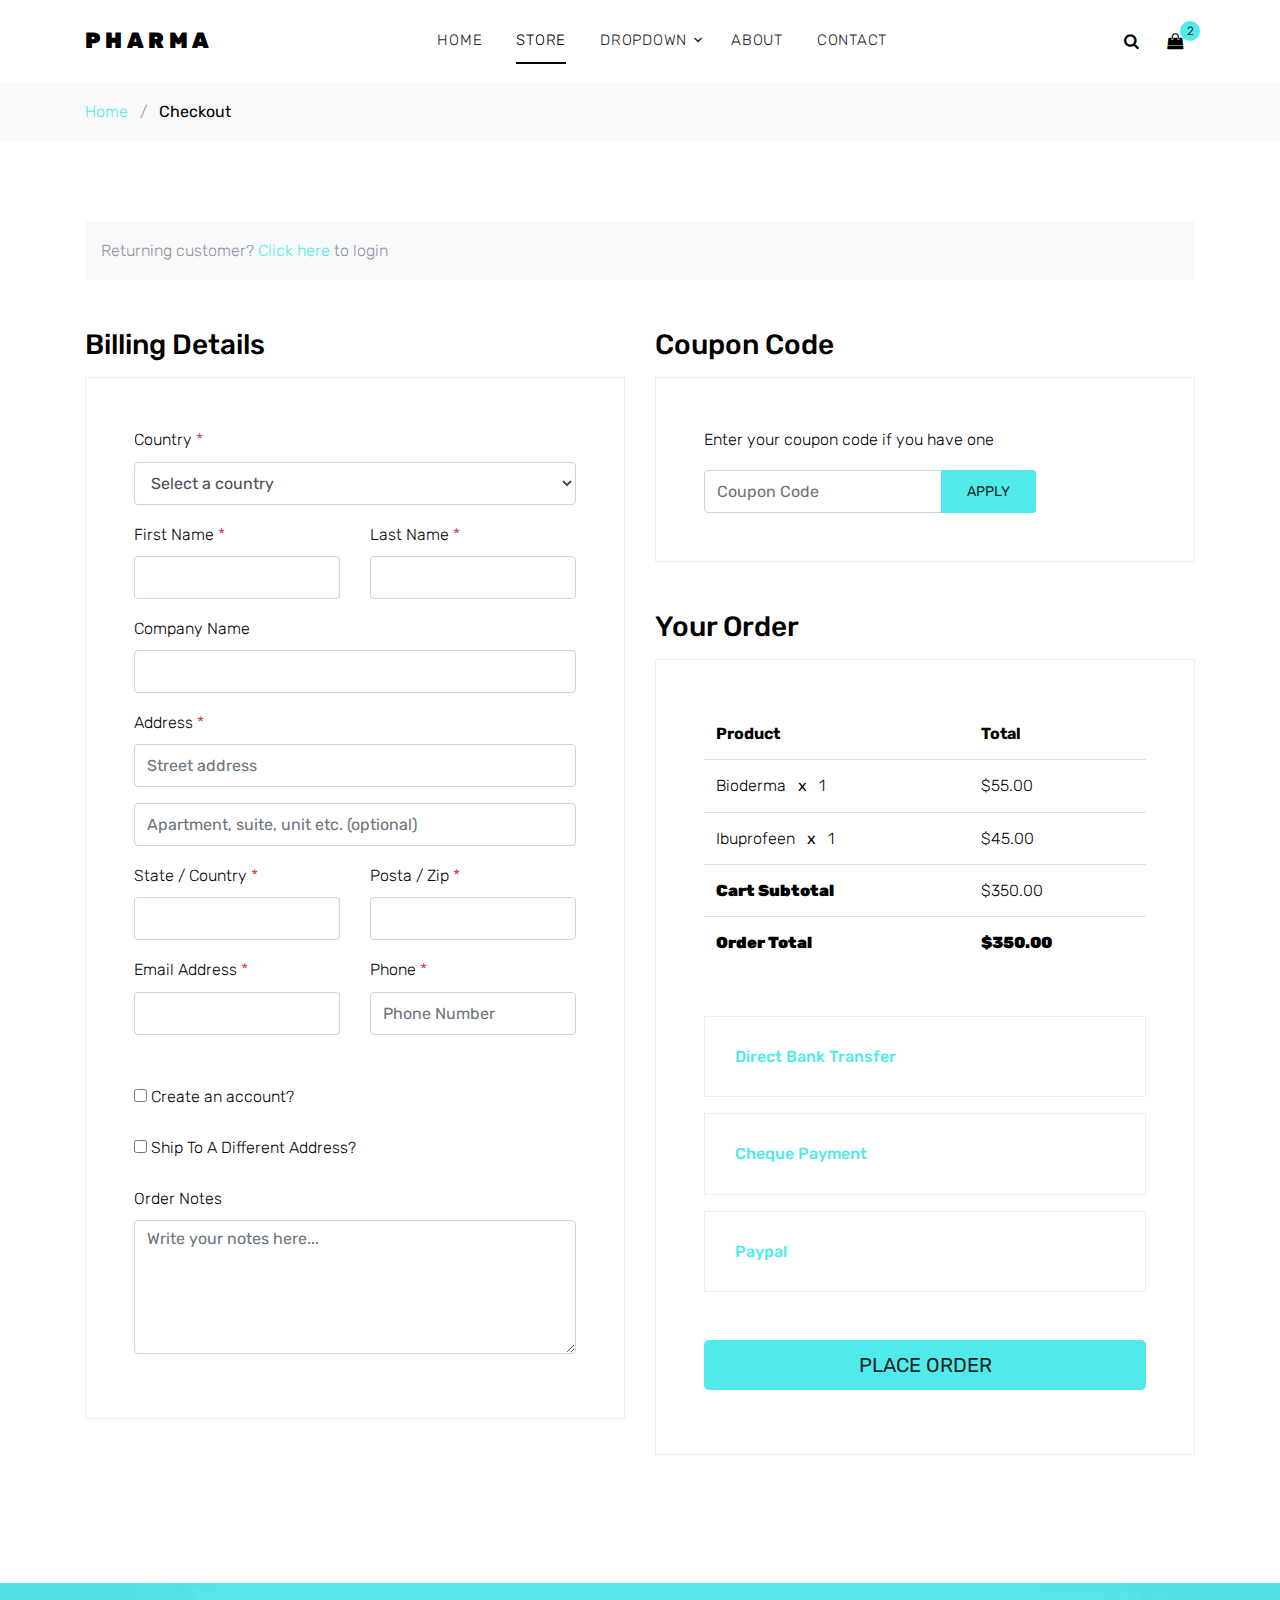
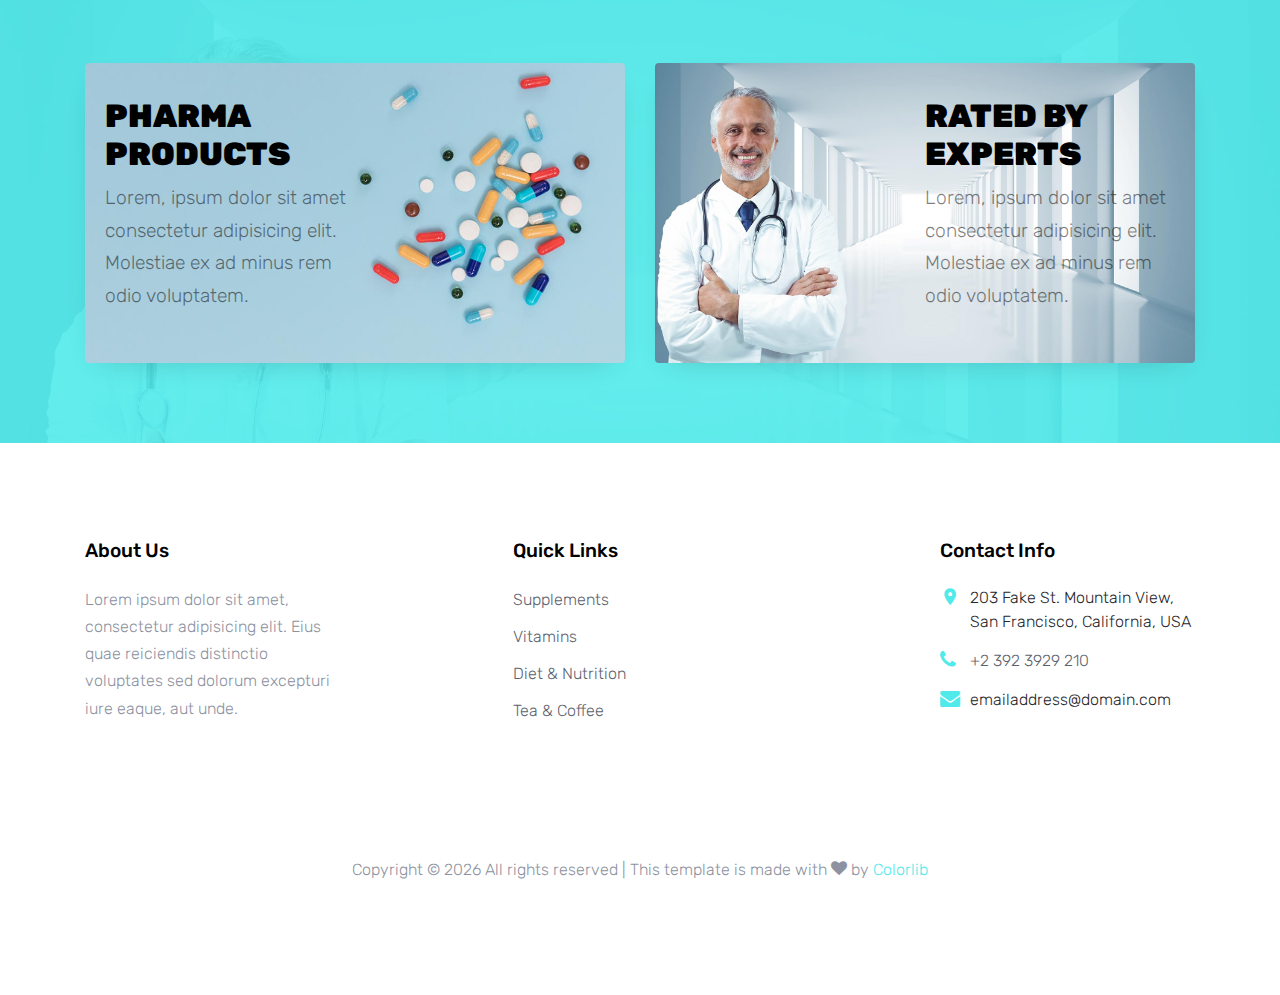
<file: checkout.html>
<!DOCTYPE html>
<html lang="en">

<head>
  <title>Pharma &mdash; Colorlib Template</title>
  <meta charset="utf-8">
  <meta name="viewport" content="width=device-width, initial-scale=1, shrink-to-fit=no">

  <link href="https://fonts.googleapis.com/css?family=Rubik:400,700|Crimson+Text:400,400i" rel="stylesheet">
  <link rel="stylesheet" href="fonts/icomoon/style.css">

  <link rel="stylesheet" href="css/bootstrap.min.css">
  <link rel="stylesheet" href="css/magnific-popup.css">
  <link rel="stylesheet" href="css/jquery-ui.css">
  <link rel="stylesheet" href="css/owl.carousel.min.css">
  <link rel="stylesheet" href="css/owl.theme.default.min.css">


  <link rel="stylesheet" href="css/aos.css">

  <link rel="stylesheet" href="css/style.css">

</head>

<body>

  <div class="site-wrap">


    <div class="site-navbar py-2">

      <div class="search-wrap">
        <div class="container">
          <a href="#" class="search-close js-search-close"><span class="icon-close2"></span></a>
          <form action="#" method="post">
            <input type="text" class="form-control" placeholder="Search keyword and hit enter...">
          </form>
        </div>
      </div>

      <div class="container">
        <div class="d-flex align-items-center justify-content-between">
          <div class="logo">
            <div class="site-logo">
              <a href="index.html" class="js-logo-clone">Pharma</a>
            </div>
          </div>
          <div class="main-nav d-none d-lg-block">
            <nav class="site-navigation text-right text-md-center" role="navigation">
              <ul class="site-menu js-clone-nav d-none d-lg-block">
                <li><a href="index.html">Home</a></li>
                <li class="active"><a href="shop.html">Store</a></li>
                <li class="has-children">
                  <a href="#">Dropdown</a>
                  <ul class="dropdown">
                    <li><a href="#">Supplements</a></li>
                    <li class="has-children">
                      <a href="#">Vitamins</a>
                      <ul class="dropdown">
                        <li><a href="#">Supplements</a></li>
                        <li><a href="#">Vitamins</a></li>
                        <li><a href="#">Diet &amp; Nutrition</a></li>
                        <li><a href="#">Tea &amp; Coffee</a></li>
                      </ul>
                    </li>
                    <li><a href="#">Diet &amp; Nutrition</a></li>
                    <li><a href="#">Tea &amp; Coffee</a></li>

                  </ul>
                </li>
                <li><a href="about.html">About</a></li>
                <li><a href="contact.html">Contact</a></li>
              </ul>
            </nav>
          </div>
          <div class="icons">
            <a href="#" class="icons-btn d-inline-block js-search-open"><span class="icon-search"></span></a>
            <a href="cart.html" class="icons-btn d-inline-block bag">
              <span class="icon-shopping-bag"></span>
              <span class="number">2</span>
            </a>
            <a href="#" class="site-menu-toggle js-menu-toggle ml-3 d-inline-block d-lg-none"><span
                class="icon-menu"></span></a>
          </div>
        </div>
      </div>
    </div>

    <div class="bg-light py-3">
      <div class="container">
        <div class="row">
          <div class="col-md-12 mb-0">
            <a href="index.html">Home</a> <span class="mx-2 mb-0">/</span>
            <strong class="text-black">Checkout</strong>
          </div>
        </div>
      </div>
    </div>

    <div class="site-section">
      <div class="container">
        <div class="row mb-5">
          <div class="col-md-12">
            <div class="bg-light rounded p-3">
              <p class="mb-0">Returning customer? <a href="#" class="d-inline-block">Click here</a> to login</p>
            </div>
          </div>
        </div>
        <div class="row">
          <div class="col-md-6 mb-5 mb-md-0">
            <h2 class="h3 mb-3 text-black">Billing Details</h2>
            <div class="p-3 p-lg-5 border">
              <div class="form-group">
                <label for="c_country" class="text-black">Country <span class="text-danger">*</span></label>
                <select id="c_country" class="form-control">
                  <option value="1">Select a country</option>
                  <option value="2">bangladesh</option>
                  <option value="3">Algeria</option>
                  <option value="4">Afghanistan</option>
                  <option value="5">Ghana</option>
                  <option value="6">Albania</option>
                  <option value="7">Bahrain</option>
                  <option value="8">Colombia</option>
                  <option value="9">Dominican Republic</option>
                </select>
              </div>
              <div class="form-group row">
                <div class="col-md-6">
                  <label for="c_fname" class="text-black">First Name <span class="text-danger">*</span></label>
                  <input type="text" class="form-control" id="c_fname" name="c_fname">
                </div>
                <div class="col-md-6">
                  <label for="c_lname" class="text-black">Last Name <span class="text-danger">*</span></label>
                  <input type="text" class="form-control" id="c_lname" name="c_lname">
                </div>
              </div>
    
              <div class="form-group row">
                <div class="col-md-12">
                  <label for="c_companyname" class="text-black">Company Name </label>
                  <input type="text" class="form-control" id="c_companyname" name="c_companyname">
                </div>
              </div>
    
              <div class="form-group row">
                <div class="col-md-12">
                  <label for="c_address" class="text-black">Address <span class="text-danger">*</span></label>
                  <input type="text" class="form-control" id="c_address" name="c_address" placeholder="Street address">
                </div>
              </div>
    
              <div class="form-group">
                <input type="text" class="form-control" placeholder="Apartment, suite, unit etc. (optional)">
              </div>
    
              <div class="form-group row">
                <div class="col-md-6">
                  <label for="c_state_country" class="text-black">State / Country <span class="text-danger">*</span></label>
                  <input type="text" class="form-control" id="c_state_country" name="c_state_country">
                </div>
                <div class="col-md-6">
                  <label for="c_postal_zip" class="text-black">Posta / Zip <span class="text-danger">*</span></label>
                  <input type="text" class="form-control" id="c_postal_zip" name="c_postal_zip">
                </div>
              </div>
    
              <div class="form-group row mb-5">
                <div class="col-md-6">
                  <label for="c_email_address" class="text-black">Email Address <span class="text-danger">*</span></label>
                  <input type="text" class="form-control" id="c_email_address" name="c_email_address">
                </div>
                <div class="col-md-6">
                  <label for="c_phone" class="text-black">Phone <span class="text-danger">*</span></label>
                  <input type="text" class="form-control" id="c_phone" name="c_phone" placeholder="Phone Number">
                </div>
              </div>
    
              <div class="form-group">
                <label for="c_create_account" class="text-black" data-toggle="collapse" href="#create_an_account"
                  role="button" aria-expanded="false" aria-controls="create_an_account"><input type="checkbox" value="1"
                    id="c_create_account"> Create an account?</label>
                <div class="collapse" id="create_an_account">
                  <div class="py-2">
                    <p class="mb-3">Create an account by entering the information below. If you are a returning customer
                      please login at the top of the page.</p>
                    <div class="form-group">
                      <label for="c_account_password" class="text-black">Account Password</label>
                      <input type="email" class="form-control" id="c_account_password" name="c_account_password"
                        placeholder="">
                    </div>
                  </div>
                </div>
              </div>
    
    
              <div class="form-group">
                <label for="c_ship_different_address" class="text-black" data-toggle="collapse"
                  href="#ship_different_address" role="button" aria-expanded="false"
                  aria-controls="ship_different_address"><input type="checkbox" value="1" id="c_ship_different_address">
                  Ship To A Different Address?</label>
                <div class="collapse" id="ship_different_address">
                  <div class="py-2">
    
                    <div class="form-group">
                      <label for="c_diff_country" class="text-black">Country <span class="text-danger">*</span></label>
                      <select id="c_diff_country" class="form-control">
                        <option value="1">Select a country</option>
                        <option value="2">bangladesh</option>
                        <option value="3">Algeria</option>
                        <option value="4">Afghanistan</option>
                        <option value="5">Ghana</option>
                        <option value="6">Albania</option>
                        <option value="7">Bahrain</option>
                        <option value="8">Colombia</option>
                        <option value="9">Dominican Republic</option>
                      </select>
                    </div>
    
    
                    <div class="form-group row">
                      <div class="col-md-6">
                        <label for="c_diff_fname" class="text-black">First Name <span class="text-danger">*</span></label>
                        <input type="text" class="form-control" id="c_diff_fname" name="c_diff_fname">
                      </div>
                      <div class="col-md-6">
                        <label for="c_diff_lname" class="text-black">Last Name <span class="text-danger">*</span></label>
                        <input type="text" class="form-control" id="c_diff_lname" name="c_diff_lname">
                      </div>
                    </div>
    
                    <div class="form-group row">
                      <div class="col-md-12">
                        <label for="c_diff_companyname" class="text-black">Company Name </label>
                        <input type="text" class="form-control" id="c_diff_companyname" name="c_diff_companyname">
                      </div>
                    </div>
    
                    <div class="form-group row">
                      <div class="col-md-12">
                        <label for="c_diff_address" class="text-black">Address <span class="text-danger">*</span></label>
                        <input type="text" class="form-control" id="c_diff_address" name="c_diff_address"
                          placeholder="Street address">
                      </div>
                    </div>
    
                    <div class="form-group">
                      <input type="text" class="form-control" placeholder="Apartment, suite, unit etc. (optional)">
                    </div>
    
                    <div class="form-group row">
                      <div class="col-md-6">
                        <label for="c_diff_state_country" class="text-black">State / Country <span
                            class="text-danger">*</span></label>
                        <input type="text" class="form-control" id="c_diff_state_country" name="c_diff_state_country">
                      </div>
                      <div class="col-md-6">
                        <label for="c_diff_postal_zip" class="text-black">Posta / Zip <span
                            class="text-danger">*</span></label>
                        <input type="text" class="form-control" id="c_diff_postal_zip" name="c_diff_postal_zip">
                      </div>
                    </div>
    
                    <div class="form-group row mb-5">
                      <div class="col-md-6">
                        <label for="c_diff_email_address" class="text-black">Email Address <span
                            class="text-danger">*</span></label>
                        <input type="text" class="form-control" id="c_diff_email_address" name="c_diff_email_address">
                      </div>
                      <div class="col-md-6">
                        <label for="c_diff_phone" class="text-black">Phone <span class="text-danger">*</span></label>
                        <input type="text" class="form-control" id="c_diff_phone" name="c_diff_phone"
                          placeholder="Phone Number">
                      </div>
                    </div>
    
                  </div>
    
                </div>
              </div>
    
              <div class="form-group">
                <label for="c_order_notes" class="text-black">Order Notes</label>
                <textarea name="c_order_notes" id="c_order_notes" cols="30" rows="5" class="form-control"
                  placeholder="Write your notes here..."></textarea>
              </div>
    
            </div>
          </div>
          <div class="col-md-6">
    
            <div class="row mb-5">
              <div class="col-md-12">
                <h2 class="h3 mb-3 text-black">Coupon Code</h2>
                <div class="p-3 p-lg-5 border">
    
                  <label for="c_code" class="text-black mb-3">Enter your coupon code if you have one</label>
                  <div class="input-group w-75">
                    <input type="text" class="form-control" id="c_code" placeholder="Coupon Code" aria-label="Coupon Code"
                      aria-describedby="button-addon2">
                    <div class="input-group-append">
                      <button class="btn btn-primary btn-sm px-4" type="button" id="button-addon2">Apply</button>
                    </div>
                  </div>
    
                </div>
              </div>
            </div>
    
            <div class="row mb-5">
              <div class="col-md-12">
                <h2 class="h3 mb-3 text-black">Your Order</h2>
                <div class="p-3 p-lg-5 border">
                  <table class="table site-block-order-table mb-5">
                    <thead>
                      <th>Product</th>
                      <th>Total</th>
                    </thead>
                    <tbody>
                      <tr>
                        <td>Bioderma <strong class="mx-2">x</strong> 1</td>
                        <td>$55.00</td>
                      </tr>
                      <tr>
                        <td>Ibuprofeen <strong class="mx-2">x</strong> 1</td>
                        <td>$45.00</td>
                      </tr>
                      <tr>
                        <td class="text-black font-weight-bold"><strong>Cart Subtotal</strong></td>
                        <td class="text-black">$350.00</td>
                      </tr>
                      <tr>
                        <td class="text-black font-weight-bold"><strong>Order Total</strong></td>
                        <td class="text-black font-weight-bold"><strong>$350.00</strong></td>
                      </tr>
                    </tbody>
                  </table>
    
                  <div class="border mb-3">
                    <h3 class="h6 mb-0"><a class="d-block" data-toggle="collapse" href="#collapsebank" role="button"
                        aria-expanded="false" aria-controls="collapsebank">Direct Bank Transfer</a></h3>
    
                    <div class="collapse" id="collapsebank">
                      <div class="py-2 px-4">
                        <p class="mb-0">Make your payment directly into our bank account. Please use your Order ID as the
                          payment reference. Your order won’t be shipped until the funds have cleared in our account.</p>
                      </div>
                    </div>
                  </div>
    
                  <div class="border mb-3">
                    <h3 class="h6 mb-0"><a class="d-block" data-toggle="collapse" href="#collapsecheque" role="button"
                        aria-expanded="false" aria-controls="collapsecheque">Cheque Payment</a></h3>
    
                    <div class="collapse" id="collapsecheque">
                      <div class="py-2 px-4">
                        <p class="mb-0">Make your payment directly into our bank account. Please use your Order ID as the
                          payment reference. Your order won’t be shipped until the funds have cleared in our account.</p>
                      </div>
                    </div>
                  </div>
    
                  <div class="border mb-5">
                    <h3 class="h6 mb-0"><a class="d-block" data-toggle="collapse" href="#collapsepaypal" role="button"
                        aria-expanded="false" aria-controls="collapsepaypal">Paypal</a></h3>
    
                    <div class="collapse" id="collapsepaypal">
                      <div class="py-2 px-4">
                        <p class="mb-0">Make your payment directly into our bank account. Please use your Order ID as the
                          payment reference. Your order won’t be shipped until the funds have cleared in our account.</p>
                      </div>
                    </div>
                  </div>
    
                  <div class="form-group">
                    <button class="btn btn-primary btn-lg btn-block" onclick="window.location='thankyou.html'">Place
                      Order</button>
                  </div>
    
                </div>
              </div>
            </div>
    
          </div>
        </div>
        <!-- </form> -->
      </div>
    </div>
    

    <div class="site-section bg-secondary bg-image" style="background-image: url('images/bg_2.jpg');">
      <div class="container">
        <div class="row align-items-stretch">
          <div class="col-lg-6 mb-5 mb-lg-0">
            <a href="#" class="banner-1 h-100 d-flex" style="background-image: url('images/bg_1.jpg');">
              <div class="banner-1-inner align-self-center">
                <h2>Pharma Products</h2>
                <p>Lorem, ipsum dolor sit amet consectetur adipisicing elit. Molestiae ex ad minus rem odio voluptatem.
                </p>
              </div>
            </a>
          </div>
          <div class="col-lg-6 mb-5 mb-lg-0">
            <a href="#" class="banner-1 h-100 d-flex" style="background-image: url('images/bg_2.jpg');">
              <div class="banner-1-inner ml-auto  align-self-center">
                <h2>Rated by Experts</h2>
                <p>Lorem, ipsum dolor sit amet consectetur adipisicing elit. Molestiae ex ad minus rem odio voluptatem.
                </p>
              </div>
            </a>
          </div>
        </div>
      </div>
    </div>


    <footer class="site-footer">
      <div class="container">
        <div class="row">
          <div class="col-md-6 col-lg-3 mb-4 mb-lg-0">

            <div class="block-7">
              <h3 class="footer-heading mb-4">About Us</h3>
              <p>Lorem ipsum dolor sit amet, consectetur adipisicing elit. Eius quae reiciendis distinctio voluptates
                sed dolorum excepturi iure eaque, aut unde.</p>
            </div>

          </div>
          <div class="col-lg-3 mx-auto mb-5 mb-lg-0">
            <h3 class="footer-heading mb-4">Quick Links</h3>
            <ul class="list-unstyled">
              <li><a href="#">Supplements</a></li>
              <li><a href="#">Vitamins</a></li>
              <li><a href="#">Diet &amp; Nutrition</a></li>
              <li><a href="#">Tea &amp; Coffee</a></li>
            </ul>
          </div>

          <div class="col-md-6 col-lg-3">
            <div class="block-5 mb-5">
              <h3 class="footer-heading mb-4">Contact Info</h3>
              <ul class="list-unstyled">
                <li class="address">203 Fake St. Mountain View, San Francisco, California, USA</li>
                <li class="phone"><a href="tel://23923929210">+2 392 3929 210</a></li>
                <li class="email">emailaddress@domain.com</li>
              </ul>
            </div>


          </div>
        </div>
        <div class="row pt-5 mt-5 text-center">
          <div class="col-md-12">
            <p>
              <!-- Link back to Colorlib can't be removed. Template is licensed under CC BY 3.0. -->
              Copyright &copy;
              <script>document.write(new Date().getFullYear());</script> All rights reserved | This template is made
              with <i class="icon-heart" aria-hidden="true"></i> by <a href="https://colorlib.com" target="_blank"
                class="text-primary">Colorlib</a>
              <!-- Link back to Colorlib can't be removed. Template is licensed under CC BY 3.0. -->
            </p>
          </div>

        </div>
      </div>
    </footer>
  </div>

  <script src="js/jquery-3.3.1.min.js"></script>
  <script src="js/jquery-ui.js"></script>
  <script src="js/popper.min.js"></script>
  <script src="js/bootstrap.min.js"></script>
  <script src="js/owl.carousel.min.js"></script>
  <script src="js/jquery.magnific-popup.min.js"></script>
  <script src="js/aos.js"></script>

  <script src="js/main.js"></script>

</body>

</html>
</file>
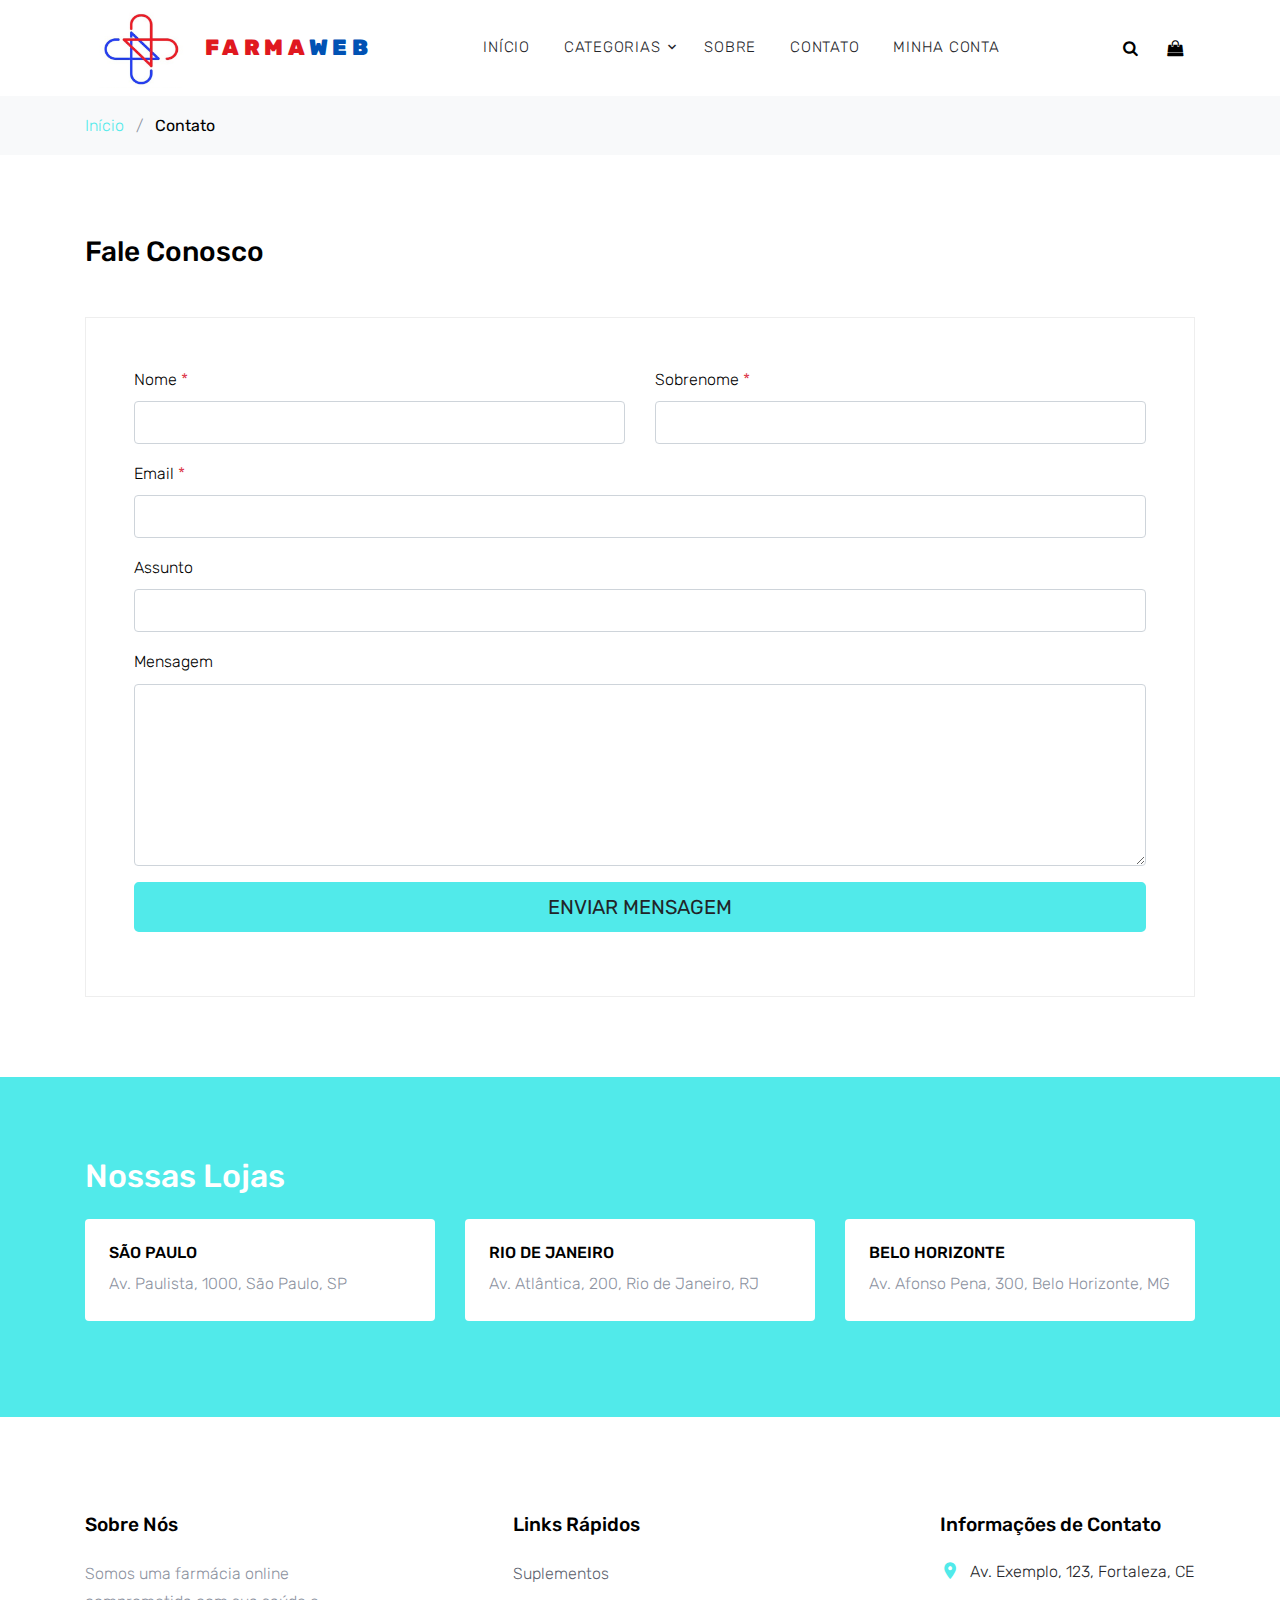
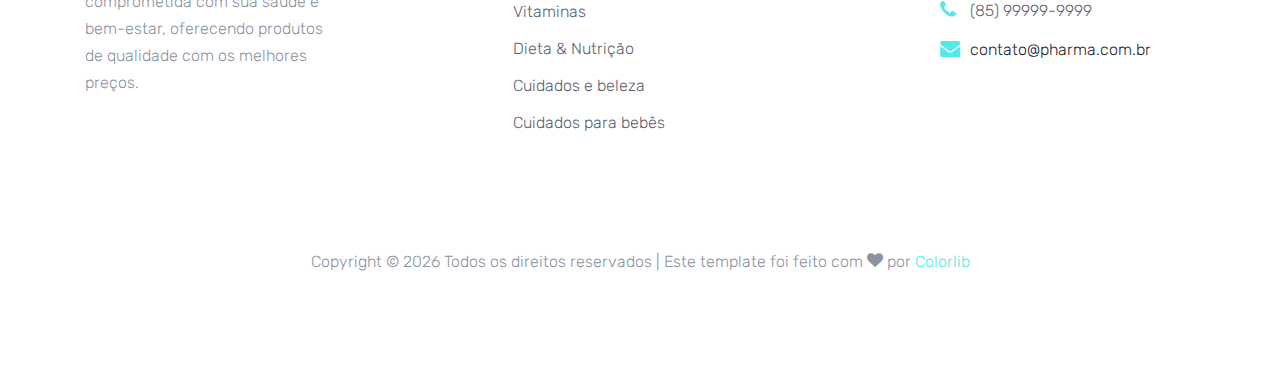
<file: contact.html>
<!DOCTYPE html>
<html lang="en">

<head>
  <title>FarmaWeb | Sua Farmácia Online</title> 
  <meta charset="utf-8">
  <meta name="viewport" content="width=device-width, initial-scale=1, shrink-to-fit=no">

  <link href="https://fonts.googleapis.com/css?family=Rubik:400,700|Crimson+Text:400,400i" rel="stylesheet">
  <link rel="stylesheet" href="fonts/icomoon/style.css">

  <link rel="stylesheet" href="css/bootstrap.min.css">
  <link rel="stylesheet" href="css/magnific-popup.css">
  <link rel="stylesheet" href="css/jquery-ui.css">
  <link rel="stylesheet" href="css/owl.carousel.min.css">
  <link rel="stylesheet" href="css/owl.theme.default.min.css">


  <link rel="stylesheet" href="css/aos.css">

  <link rel="stylesheet" href="css/style.css">

</head>

<body>

 <div class="site-wrap">
    <div class="site-navbar py-2">
      <div class="search-wrap">
        <div class="container">
          <a href="#" class="search-close js-search-close"><span class="icon-close2"></span></a>
          <form action="#" method="post">
            <input type="text" class="form-control" placeholder="Pesquisar produto...">
          </form>
        </div>
      </div>

      <div class="container">
        <div class="d-flex align-items-center justify-content-between">
          <div class="logo">
            <div class="site-logo">
              <a href="index.html" class="js-logo-clone d-flex align-items-center">
                  <img src="images/logo.jpeg" alt="Logo" style="height: 80px; margin-right: 10px; width: 110px;">
                   <span style="color: #e0181f;">FARMA</span><span style="color: #0052b4;">WEB</span>
                </a>
            </div>
          </div>
          <div class="main-nav d-none d-lg-block">
            <nav class="site-navigation text-right text-md-center" role="navigation">
              <ul class="site-menu js-clone-nav d-none d-lg-block">
    <li><a href="index.html">Início</a></li>

    <li class="has-children">
        <a href="shop.html">Categorias</a>
                  <ul class="dropdown">
                    <li><a href="suplementos.html">Suplementos</a></li>
                    <li><a href="vitaminas.html">Vitaminas</a></li>
                    <li><a href="dieta-nutricao.html">Dieta & Nutrição</a></li>
                    <li><a href="beleza.html">Cuidados e beleza</a></li>
                    <li><a href="baby.html">Cuidados para bebês</a></li>
                  </ul>
                </li>
                <li><a href="about.html">Sobre</a></li>
                <li><a href="#">Contato</a></li>
                <li><a href="minhaconta.html">Minha Conta</a></li>
              </ul>
            </nav>
          </div>
          <div class="icons">
            <a href="#" class="icons-btn d-inline-block js-search-open"><span class="icon-search"></span></a>
            <a href="cart.html" class="icons-btn d-inline-block bag">
              <span class="icon-shopping-bag"></span>
            </a>
            <a href="#" class="site-menu-toggle js-menu-toggle ml-3 d-inline-block d-lg-none">
              <span class="icon-menu"></span>
            </a>
          </div>
        </div>
      </div>
    </div>

    <div class="bg-light py-3">
      <div class="container">
        <div class="row">
          <div class="col-md-12 mb-0">
            <a href="index.html">Início</a> <span class="mx-2 mb-0">/</span>
            <strong class="text-black">Contato</strong>
          </div>
        </div>
      </div>
    </div>

    <div class="site-section">
      <div class="container">
        <div class="row">
          <div class="col-md-12">
            <h2 class="h3 mb-5 text-black">Fale Conosco</h2>
          </div>
          <div class="col-md-12">
            <form action="#" method="post">
              <div class="p-3 p-lg-5 border">
                <div class="form-group row">
                  <div class="col-md-6">
                    <label for="c_fname" class="text-black">Nome <span class="text-danger">*</span></label>
                    <input type="text" class="form-control" id="c_fname" name="c_fname">
                  </div>
                  <div class="col-md-6">
                    <label for="c_lname" class="text-black">Sobrenome <span class="text-danger">*</span></label>
                    <input type="text" class="form-control" id="c_lname" name="c_lname">
                  </div>
                </div>
                <div class="form-group row">
                  <div class="col-md-12">
                    <label for="c_email" class="text-black">Email <span class="text-danger">*</span></label>
                    <input type="email" class="form-control" id="c_email" name="c_email" placeholder="">
                  </div>
                </div>
                <div class="form-group row">
                  <div class="col-md-12">
                    <label for="c_subject" class="text-black">Assunto </label>
                    <input type="text" class="form-control" id="c_subject" name="c_subject">
                  </div>
                </div>
                <div class="form-group row">
                  <div class="col-md-12">
                    <label for="c_message" class="text-black">Mensagem </label>
                    <textarea name="c_message" id="c_message" cols="30" rows="7" class="form-control"></textarea>
                  </div>
                </div>
                <div class="form-group row">
                  <div class="col-lg-12">
                    <input type="submit" class="btn btn-primary btn-lg btn-block" value="Enviar Mensagem">
                  </div>
                </div>
              </div>
            </form>
          </div>
        </div>
      </div>
    </div>



   <div class="site-section bg-primary">
      <div class="container">
        <div class="row">
          <div class="col-12">
            <h2 class="text-white mb-4">Nossas Lojas</h2>
          </div>
          <div class="col-lg-4">
            <div class="p-4 bg-white mb-3 rounded">
              <span class="d-block text-black h6 text-uppercase">São Paulo</span>
              <p class="mb-0">Av. Paulista, 1000, São Paulo, SP</p>
            </div>
          </div>
          <div class="col-lg-4">
            <div class="p-4 bg-white mb-3 rounded">
              <span class="d-block text-black h6 text-uppercase">Rio de Janeiro</span>
              <p class="mb-0">Av. Atlântica, 200, Rio de Janeiro, RJ</p>
            </div>
          </div>
          <div class="col-lg-4">
            <div class="p-4 bg-white mb-3 rounded">
              <span class="d-block text-black h6 text-uppercase">Belo Horizonte</span>
              <p class="mb-0">Av. Afonso Pena, 300, Belo Horizonte, MG</p>
            </div>
          </div>
        </div>
      </div>
    </div>


   <footer class="site-footer">
      <div class="container">
        <div class="row">
          <div class="col-md-6 col-lg-3 mb-4 mb-lg-0">
            <div class="block-7">
              <h3 class="footer-heading mb-4">Sobre Nós</h3>
              <p>Somos uma farmácia online comprometida com sua saúde e bem-estar, oferecendo produtos de qualidade com os melhores preços.</p>
            </div>
          </div>
          <div class="col-lg-3 mx-auto mb-5 mb-lg-0">
            <h3 class="footer-heading mb-4">Links Rápidos</h3>
            <ul class="list-unstyled">
              <li><a href="suplementos.html">Suplementos</a></li>
              <li><a href="vitaminas.html">Vitaminas</a></li>
              <li><a href="dieta-nutricao.html">Dieta & Nutrição</a></li>
              <li><a href="beleza.html">Cuidados e beleza</a></li>
              <li><a href="baby.html">Cuidados para bebês</a></li>
            </ul>
          </div>
          <div class="col-md-6 col-lg-3">
            <div class="block-5 mb-5">
              <h3 class="footer-heading mb-4">Informações de Contato</h3>
              <ul class="list-unstyled">
                <li class="address">Av. Exemplo, 123, Fortaleza, CE</li>
                <li class="phone"><a href="tel://85999999999">(85) 99999-9999</a></li>
                <li class="email">contato@pharma.com.br</li>
              </ul>
            </div>
          </div>
        </div>
        <div class="row pt-5 mt-5 text-center">
          <div class="col-md-12">
            <p>
              Copyright &copy;
              <script>document.write(new Date().getFullYear());</script> Todos os direitos reservados | Este template foi feito
              com <i class="icon-heart" aria-hidden="true"></i> por <a href="https://colorlib.com" target="_blank"
                class="text-primary">Colorlib</a>
            </p>
          </div>
        </div>
      </div>
    </footer>
  </div>
  
  <script src="js/jquery-3.3.1.min.js"></script>
  <script src="js/jquery-ui.js"></script>
  <script src="js/popper.min.js"></script>
  <script src="js/bootstrap.min.js"></script>
  <script src="js/owl.carousel.min.js"></script>
  <script src="js/jquery.magnific-popup.min.js"></script>
  <script src="js/aos.js"></script>

  <script src="js/main.js"></script>

</body>

</html>
</file>
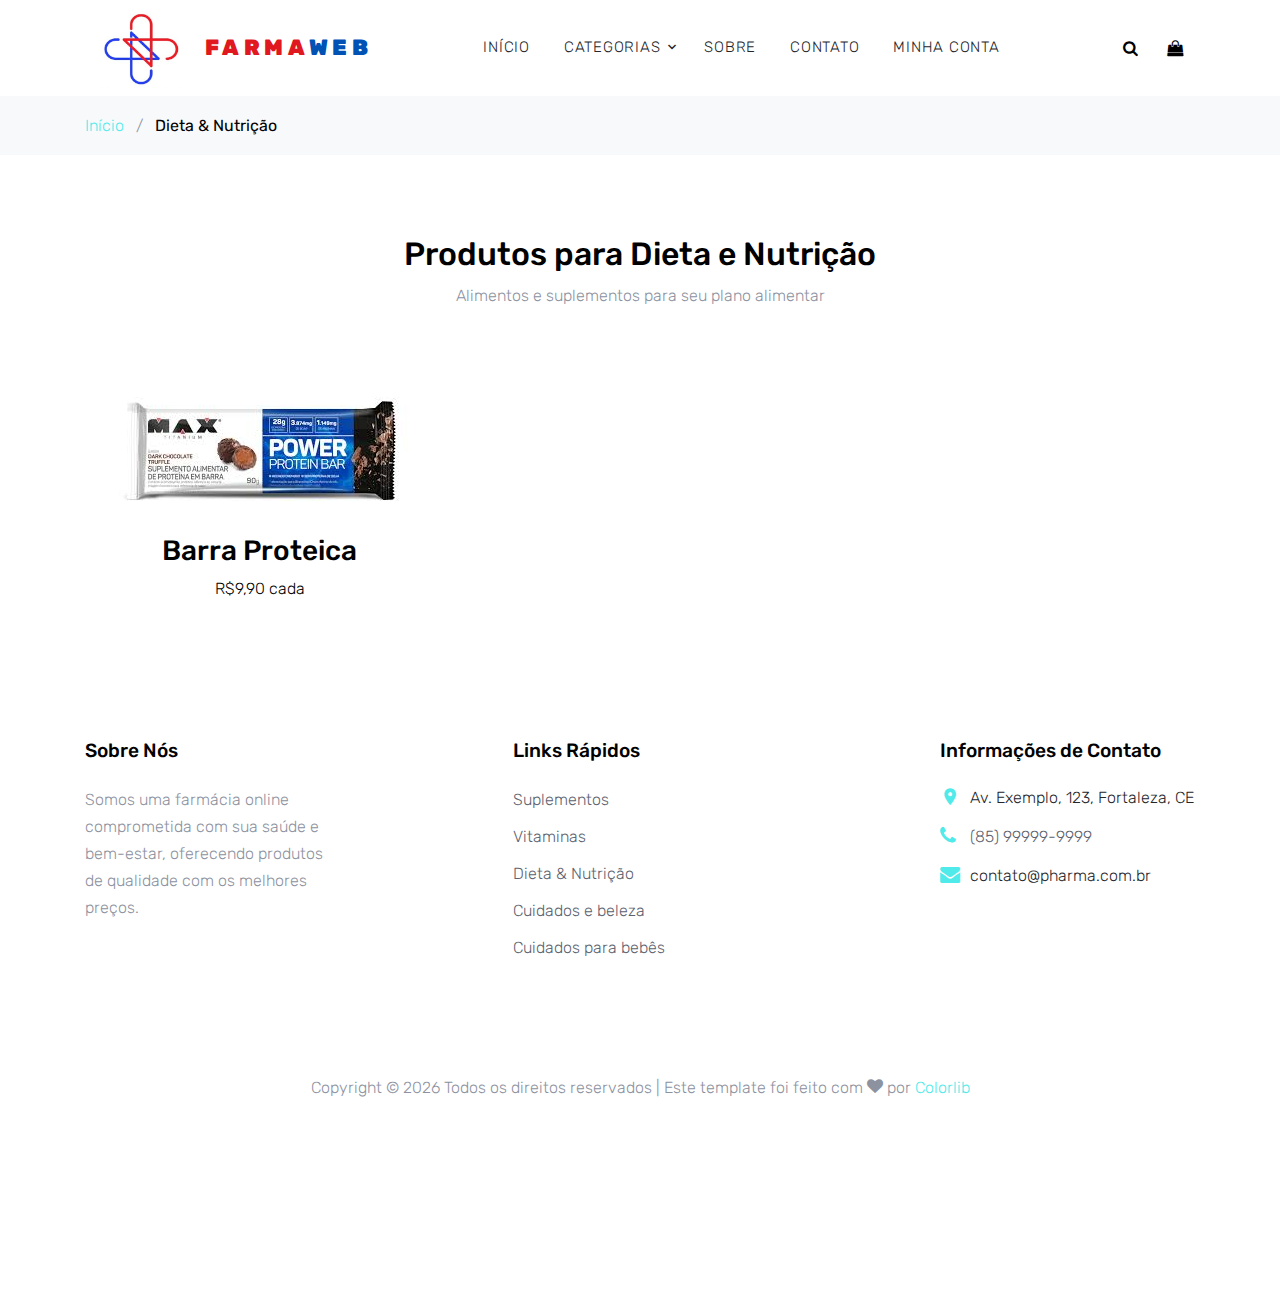
<file: dieta-nutricao.html>
<!DOCTYPE html>
<html lang="pt-br">
<head>
      <title>Suplementos | FarmaWeb</title>
    <meta charset="utf-8">
  <meta name="viewport" content="width=device-width, initial-scale=1, shrink-to-fit=no">

  <link href="https://fonts.googleapis.com/css?family=Rubik:400,700|Crimson+Text:400,400i" rel="stylesheet">
  <link rel="stylesheet" href="fonts/icomoon/style.css">

  <link rel="stylesheet" href="css/bootstrap.min.css">
  <link rel="stylesheet" href="css/magnific-popup.css">
  <link rel="stylesheet" href="css/jquery-ui.css">
  <link rel="stylesheet" href="css/owl.carousel.min.css">
  <link rel="stylesheet" href="css/owl.theme.default.min.css">

  <link rel="stylesheet" href="css/aos.css">
  <link rel="stylesheet" href="css/style.css">
</head>
    <!-- Head padrão -->
</head>
<body>
     <div class="site-wrap">
    <div class="site-navbar py-2">
      <div class="search-wrap">
        <div class="container">
          <a href="#" class="search-close js-search-close"><span class="icon-close2"></span></a>
          <form action="#" method="post">
            <input type="text" class="form-control" placeholder="Pesquisar produto...">
          </form>
        </div>
      </div>

      <div class="container">
        <div class="d-flex align-items-center justify-content-between">
          <div class="logo">
            <div class="site-logo">
              <a href="index.html" class="js-logo-clone d-flex align-items-center">
                  <img src="images/logo.jpeg" alt="Logo" style="height: 80px; margin-right: 10px; width: 110px;">
                   <span style="color: #e0181f;">FARMA</span><span style="color: #0052b4;">WEB</span>
                </a>
            </div>
          </div>
          <div class="main-nav d-none d-lg-block">
            <nav class="site-navigation text-right text-md-center" role="navigation">
              <ul class="site-menu js-clone-nav d-none d-lg-block">
    <li><a href="index.html">Início</a></li>
    <li class="has-children">
       <a href="shop.html">Categorias</a>
                  <ul class="dropdown">
                    <li><a href="suplementos.html">Suplementos</a></li>
                    <li><a href="vitaminas.html">Vitaminas</a></li>
                    <li><a href="dieta-nutricao.html">Dieta & Nutrição</a></li>
                    <li><a href="beleza.html">Cuidados e beleza</a></li>
                    <li><a href="baby.html">Cuidados para bebês</a></li>
                  </ul>
                </li>
                <li><a href="#">Sobre</a></li>
                <li><a href="contact.html">Contato</a></li>
                <li><a href="minhaconta.html">Minha Conta</a></li>
              </ul>
            </nav>
          </div>
          <div class="icons">
            <a href="#" class="icons-btn d-inline-block js-search-open"><span class="icon-search"></span></a>
            <a href="cart.html" class="icons-btn d-inline-block bag">
              <span class="icon-shopping-bag"></span>
            </a>
            <a href="#" class="site-menu-toggle js-menu-toggle ml-3 d-inline-block d-lg-none">
              <span class="icon-menu"></span>
            </a>
          </div>
        </div>
      </div>
    </div>
    <!-- Navbar padrão -->

    <div class="bg-light py-3">
        <div class="container">
            <div class="row">
                <div class="col-md-12 mb-0">
                    <a href="index.html">Início</a> <span class="mx-2 mb-0">/</span>
                    <strong class="text-black">Dieta & Nutrição</strong>
                </div>
            </div>
        </div>
    </div>

    <div class="site-section">
        <div class="container">
            <div class="row">
                <div class="col-md-12 text-center mb-5">
                    <h2 class="text-black">Produtos para Dieta e Nutrição</h2>
                    <p>Alimentos e suplementos para seu plano alimentar</p>
                </div>
            </div>

            <div class="row">
                <!-- Produto 1 -->
                <div class="col-sm-6 col-lg-4 text-center item mb-4">
                    <a href="shop-single.html"> <img src="images/download (1).jpeg" alt="Barra Proteica"></a>
                    <h3 class="text-dark"><a href="shop-single.html">Barra Proteica</a></h3>
                    <p class="price">R$9,90 cada</p>
                </div>

                <div class="col-sm-6 col-lg-4 text-center item mb-4">
            
            </div>
        </div>
    </div>
<footer class="site-footer">
      <div class="container">
        <div class="row">
          <div class="col-md-6 col-lg-3 mb-4 mb-lg-0">
            <div class="block-7">
              <h3 class="footer-heading mb-4">Sobre Nós</h3>
              <p>Somos uma farmácia online comprometida com sua saúde e bem-estar, oferecendo produtos de qualidade com os melhores preços.</p>
            </div>
          </div>
          <div class="col-lg-3 mx-auto mb-5 mb-lg-0">
            <h3 class="footer-heading mb-4">Links Rápidos</h3>
            <ul class="list-unstyled">
              <li><a href="suplementos.html">Suplementos</a></li>
              <li><a href="vitaminas.html">Vitaminas</a></li>
              <li><a href="dieta-nutricao.html">Dieta & Nutrição</a></li>
              <li><a href="beleza.html">Cuidados e beleza</a></li>
              <li><a href="baby.html">Cuidados para bebês</a></li>
            </ul>
          </div>
          <div class="col-md-6 col-lg-3">
            <div class="block-5 mb-5">
              <h3 class="footer-heading mb-4">Informações de Contato</h3>
              <ul class="list-unstyled">
                <li class="address">Av. Exemplo, 123, Fortaleza, CE</li>
                <li class="phone"><a href="tel://85999999999">(85) 99999-9999</a></li>
                <li class="email">contato@pharma.com.br</li>
              </ul>
            </div>
          </div>
        </div>
        <div class="row pt-5 mt-5 text-center">
          <div class="col-md-12">
            <p>
              Copyright &copy;
              <script>document.write(new Date().getFullYear());</script> Todos os direitos reservados | Este template foi feito
              com <i class="icon-heart" aria-hidden="true"></i> por <a href="https://colorlib.com" target="_blank"
                class="text-primary">Colorlib</a>
            </p>
          </div>
        </div>
      </div>
    </footer>
  </div>
        <!-- Footer padrão -->
 <script src="js/jquery-3.3.1.min.js"></script>
  <script src="js/jquery-ui.js"></script>
  <script src="js/popper.min.js"></script>
  <script src="js/bootstrap.min.js"></script>
  <script src="js/owl.carousel.min.js"></script>
  <script src="js/jquery.magnific-popup.min.js"></script>
  <script src="js/aos.js"></script>

  <script src="js/main.js"></script>
    <!-- Footer padrão -->
</body>
</html>
</file>
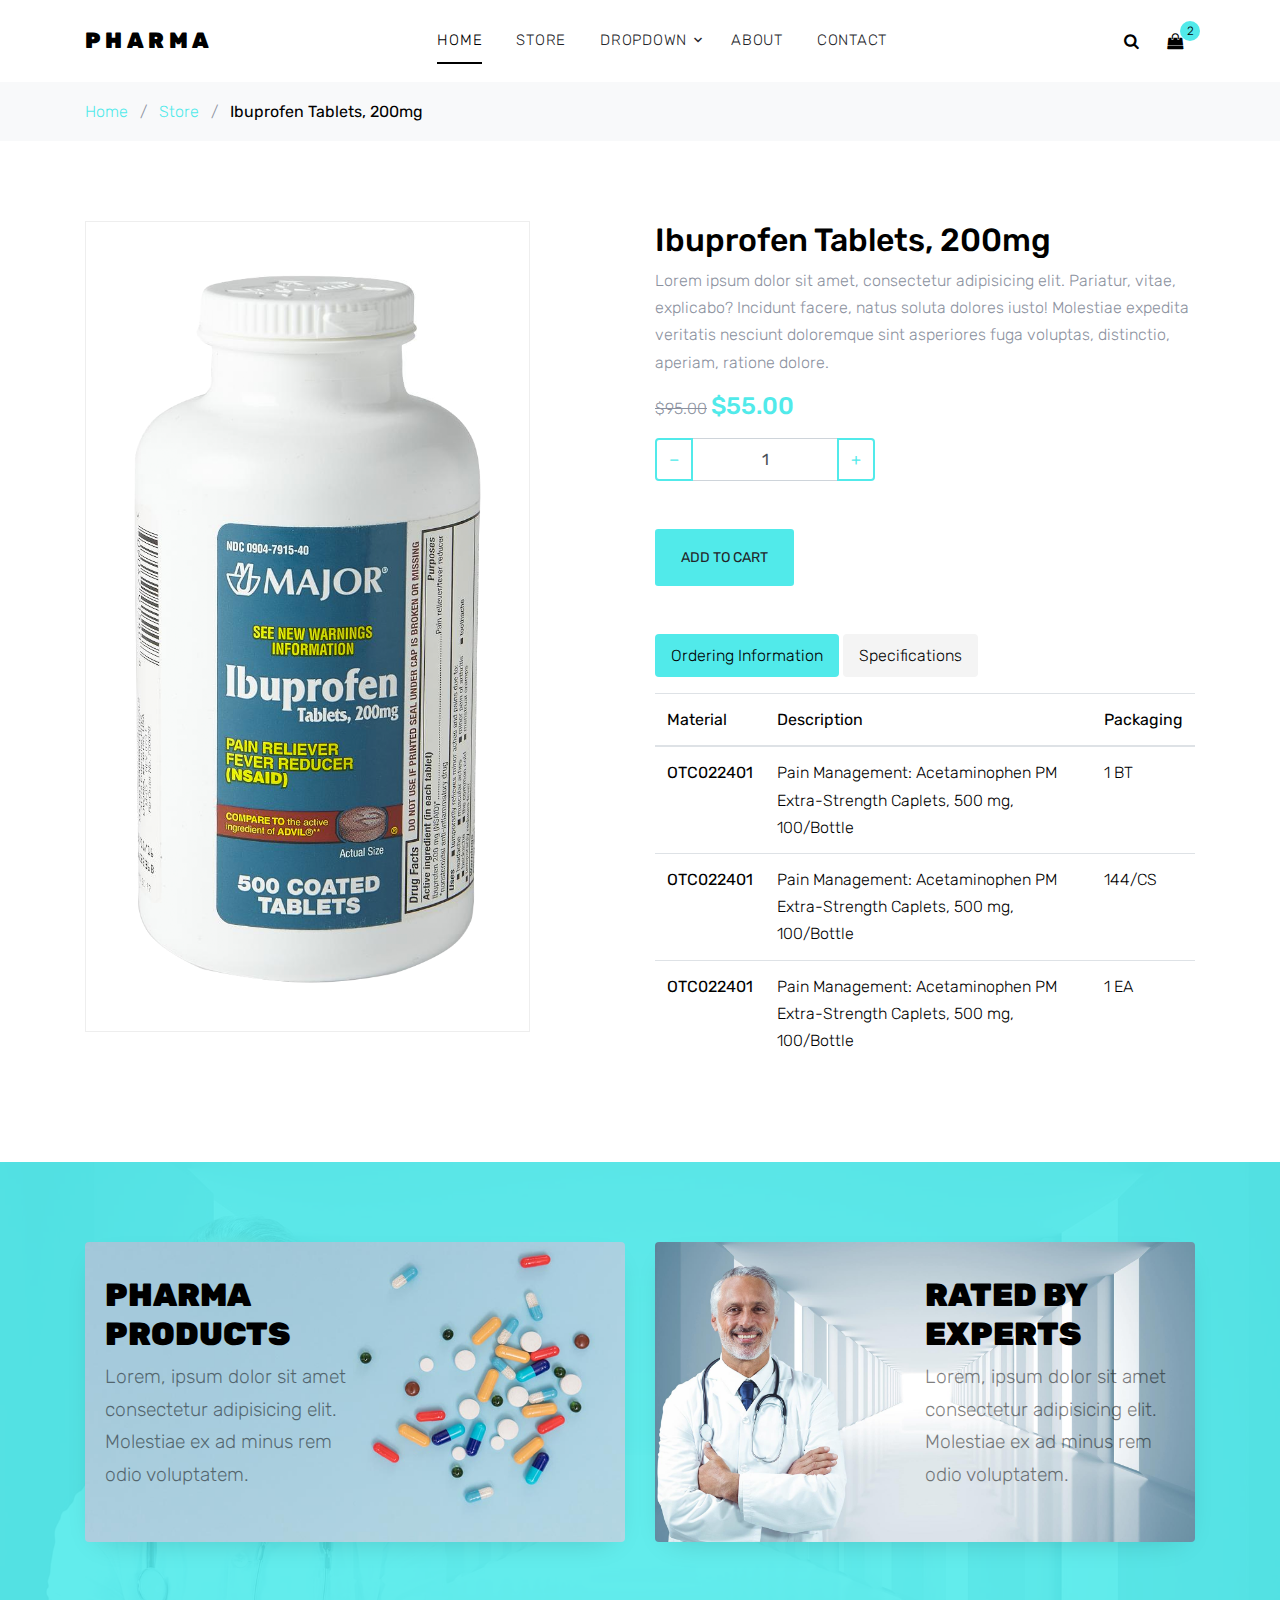
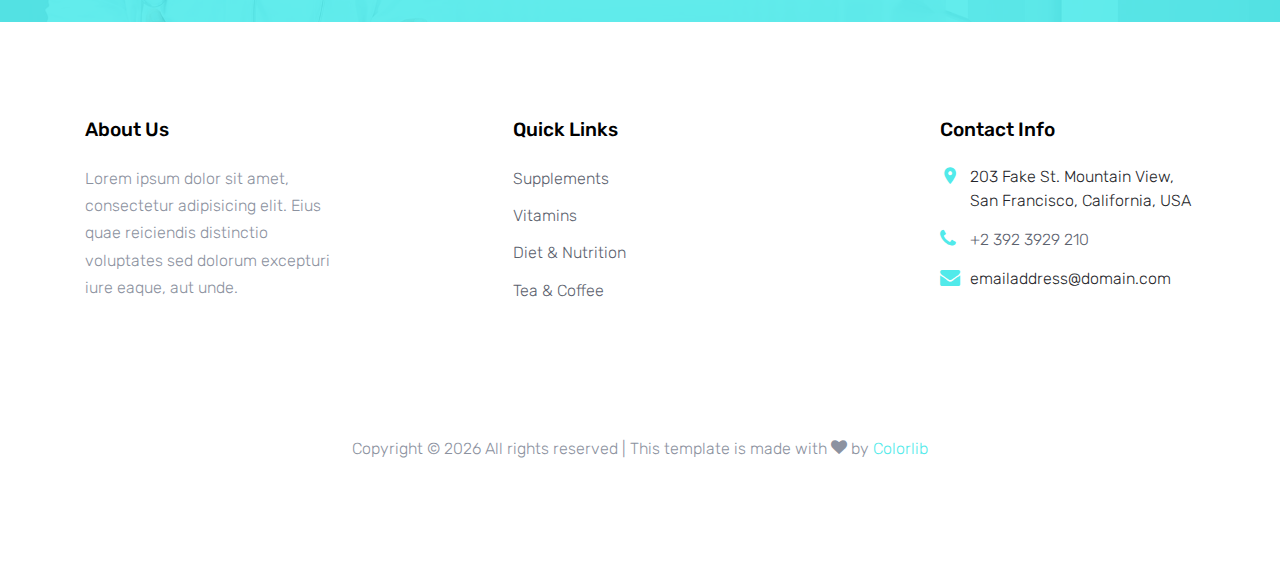
<file: shop-single.html>
<!DOCTYPE html>
<html lang="en">

<head>
  <title>Pharma &mdash; Colorlib Template</title>
  <meta charset="utf-8">
  <meta name="viewport" content="width=device-width, initial-scale=1, shrink-to-fit=no">

  <link href="https://fonts.googleapis.com/css?family=Rubik:400,700|Crimson+Text:400,400i" rel="stylesheet">
  <link rel="stylesheet" href="fonts/icomoon/style.css">

  <link rel="stylesheet" href="css/bootstrap.min.css">
  <link rel="stylesheet" href="css/magnific-popup.css">
  <link rel="stylesheet" href="css/jquery-ui.css">
  <link rel="stylesheet" href="css/owl.carousel.min.css">
  <link rel="stylesheet" href="css/owl.theme.default.min.css">


  <link rel="stylesheet" href="css/aos.css">

  <link rel="stylesheet" href="css/style.css">

</head>

<body>

  <div class="site-wrap">


    <div class="site-navbar py-2">
    
      <div class="search-wrap">
        <div class="container">
          <a href="#" class="search-close js-search-close"><span class="icon-close2"></span></a>
          <form action="#" method="post">
            <input type="text" class="form-control" placeholder="Search keyword and hit enter...">
          </form>
        </div>
      </div>
    
      <div class="container">
        <div class="d-flex align-items-center justify-content-between">
          <div class="logo">
            <div class="site-logo">
              <a href="index.html" class="js-logo-clone">Pharma</a>
            </div>
          </div>
          <div class="main-nav d-none d-lg-block">
            <nav class="site-navigation text-right text-md-center" role="navigation">
              <ul class="site-menu js-clone-nav d-none d-lg-block">
                <li class="active"><a href="index.html">Home</a></li>
                <li><a href="shop.html">Store</a></li>
                <li class="has-children">
                  <a href="#">Dropdown</a>
                  <ul class="dropdown">
                    <li><a href="#">Supplements</a></li>
                    <li class="has-children">
                      <a href="#">Vitamins</a>
                      <ul class="dropdown">
                        <li><a href="#">Supplements</a></li>
                        <li><a href="#">Vitamins</a></li>
                        <li><a href="#">Diet &amp; Nutrition</a></li>
                        <li><a href="#">Tea &amp; Coffee</a></li>
                      </ul>
                    </li>
                    <li><a href="#">Diet &amp; Nutrition</a></li>
                    <li><a href="#">Tea &amp; Coffee</a></li>
    
                  </ul>
                </li>
                <li><a href="about.html">About</a></li>
                <li><a href="contact.html">Contact</a></li>
              </ul>
            </nav>
          </div>
          <div class="icons">
            <a href="#" class="icons-btn d-inline-block js-search-open"><span class="icon-search"></span></a>
            <a href="cart.html" class="icons-btn d-inline-block bag">
              <span class="icon-shopping-bag"></span>
              <span class="number">2</span>
            </a>
            <a href="#" class="site-menu-toggle js-menu-toggle ml-3 d-inline-block d-lg-none"><span
                class="icon-menu"></span></a>
          </div>
        </div>
      </div>
    </div>

    <div class="bg-light py-3">
      <div class="container">
        <div class="row">
          <div class="col-md-12 mb-0"><a href="index.html">Home</a> <span class="mx-2 mb-0">/</span> <a
              href="shop.html">Store</a> <span class="mx-2 mb-0">/</span> <strong class="text-black">Ibuprofen Tablets, 200mg</strong></div>
        </div>
      </div>
    </div>

    <div class="site-section">
      <div class="container">
        <div class="row">
          <div class="col-md-5 mr-auto">
            <div class="border text-center">
              <img src="images/product_07_large.png" alt="Image" class="img-fluid p-5">
            </div>
          </div>
          <div class="col-md-6">
            <h2 class="text-black">Ibuprofen Tablets, 200mg</h2>
            <p>Lorem ipsum dolor sit amet, consectetur adipisicing elit. Pariatur, vitae, explicabo? Incidunt facere, natus
              soluta dolores iusto! Molestiae expedita veritatis nesciunt doloremque sint asperiores fuga voluptas,
              distinctio, aperiam, ratione dolore.</p>
            

            <p><del>$95.00</del>  <strong class="text-primary h4">$55.00</strong></p>

            
            
            <div class="mb-5">
              <div class="input-group mb-3" style="max-width: 220px;">
                <div class="input-group-prepend">
                  <button class="btn btn-outline-primary js-btn-minus" type="button">&minus;</button>
                </div>
                <input type="text" class="form-control text-center" value="1" placeholder=""
                  aria-label="Example text with button addon" aria-describedby="button-addon1">
                <div class="input-group-append">
                  <button class="btn btn-outline-primary js-btn-plus" type="button">&plus;</button>
                </div>
              </div>
    
            </div>
            <p><a href="cart.html" class="buy-now btn btn-sm height-auto px-4 py-3 btn-primary">Add To Cart</a></p>

            <div class="mt-5">
              <ul class="nav nav-pills mb-3 custom-pill" id="pills-tab" role="tablist">
                <li class="nav-item">
                  <a class="nav-link active" id="pills-home-tab" data-toggle="pill" href="#pills-home" role="tab"
                    aria-controls="pills-home" aria-selected="true">Ordering Information</a>
                </li>
                <li class="nav-item">
                  <a class="nav-link" id="pills-profile-tab" data-toggle="pill" href="#pills-profile" role="tab"
                    aria-controls="pills-profile" aria-selected="false">Specifications</a>
                </li>
            
              </ul>
              <div class="tab-content" id="pills-tabContent">
                <div class="tab-pane fade show active" id="pills-home" role="tabpanel" aria-labelledby="pills-home-tab">
                  <table class="table custom-table">
                    <thead>
                      <th>Material</th>
                      <th>Description</th>
                      <th>Packaging</th>
                    </thead>
                    <tbody>
                      <tr>
                        <th scope="row">OTC022401</th>
                        <td>Pain Management: Acetaminophen PM Extra-Strength Caplets, 500 mg, 100/Bottle</td>
                        <td>1 BT</td>
                      </tr>
                      <tr>
                        <th scope="row">OTC022401</th>
                        <td>Pain Management: Acetaminophen PM Extra-Strength Caplets, 500 mg, 100/Bottle</td>
                        <td>144/CS</td>
                      </tr>
                      <tr>
                        <th scope="row">OTC022401</th>
                        <td>Pain Management: Acetaminophen PM Extra-Strength Caplets, 500 mg, 100/Bottle</td>
                        <td>1 EA</td>
                      </tr>
                      
                    </tbody>
                  </table>
                </div>
                <div class="tab-pane fade" id="pills-profile" role="tabpanel" aria-labelledby="pills-profile-tab">
            
                  <table class="table custom-table">
            
                    <tbody>
                      <tr>
                        <td>HPIS CODE</td>
                        <td class="bg-light">999_200_40_0</td>
                      </tr>
                      <tr>
                        <td>HEALTHCARE PROVIDERS ONLY</td>
                        <td class="bg-light">No</td>
                      </tr>
                      <tr>
                        <td>LATEX FREE</td>
                        <td class="bg-light">Yes, No</td>
                      </tr>
                      <tr>
                        <td>MEDICATION ROUTE</td>
                        <td class="bg-light">Topical</td>
                      </tr>
                    </tbody>
                  </table>
            
                </div>
            
              </div>
            </div>

    
          </div>
        </div>
      </div>
    </div>

    <div class="site-section bg-secondary bg-image" style="background-image: url('images/bg_2.jpg');">
      <div class="container">
        <div class="row align-items-stretch">
          <div class="col-lg-6 mb-5 mb-lg-0">
            <a href="#" class="banner-1 h-100 d-flex" style="background-image: url('images/bg_1.jpg');">
              <div class="banner-1-inner align-self-center">
                <h2>Pharma Products</h2>
                <p>Lorem, ipsum dolor sit amet consectetur adipisicing elit. Molestiae ex ad minus rem odio voluptatem.
                </p>
              </div>
            </a>
          </div>
          <div class="col-lg-6 mb-5 mb-lg-0">
            <a href="#" class="banner-1 h-100 d-flex" style="background-image: url('images/bg_2.jpg');">
              <div class="banner-1-inner ml-auto  align-self-center">
                <h2>Rated by Experts</h2>
                <p>Lorem, ipsum dolor sit amet consectetur adipisicing elit. Molestiae ex ad minus rem odio voluptatem.
                </p>
              </div>
            </a>
          </div>
        </div>
      </div>
    </div>


    <footer class="site-footer">
      <div class="container">
        <div class="row">
          <div class="col-md-6 col-lg-3 mb-4 mb-lg-0">

            <div class="block-7">
              <h3 class="footer-heading mb-4">About Us</h3>
              <p>Lorem ipsum dolor sit amet, consectetur adipisicing elit. Eius quae reiciendis distinctio voluptates
                sed dolorum excepturi iure eaque, aut unde.</p>
            </div>

          </div>
          <div class="col-lg-3 mx-auto mb-5 mb-lg-0">
            <h3 class="footer-heading mb-4">Quick Links</h3>
            <ul class="list-unstyled">
              <li><a href="#">Supplements</a></li>
              <li><a href="#">Vitamins</a></li>
              <li><a href="#">Diet &amp; Nutrition</a></li>
              <li><a href="#">Tea &amp; Coffee</a></li>
            </ul>
          </div>

          <div class="col-md-6 col-lg-3">
            <div class="block-5 mb-5">
              <h3 class="footer-heading mb-4">Contact Info</h3>
              <ul class="list-unstyled">
                <li class="address">203 Fake St. Mountain View, San Francisco, California, USA</li>
                <li class="phone"><a href="tel://23923929210">+2 392 3929 210</a></li>
                <li class="email">emailaddress@domain.com</li>
              </ul>
            </div>


          </div>
        </div>
        <div class="row pt-5 mt-5 text-center">
          <div class="col-md-12">
            <p>
              <!-- Link back to Colorlib can't be removed. Template is licensed under CC BY 3.0. -->
              Copyright &copy;
              <script>document.write(new Date().getFullYear());</script> All rights reserved | This template is made
              with <i class="icon-heart" aria-hidden="true"></i> by <a href="https://colorlib.com" target="_blank"
                class="text-primary">Colorlib</a>
              <!-- Link back to Colorlib can't be removed. Template is licensed under CC BY 3.0. -->
            </p>
          </div>

        </div>
      </div>
    </footer>
  </div>

  <script src="js/jquery-3.3.1.min.js"></script>
  <script src="js/jquery-ui.js"></script>
  <script src="js/popper.min.js"></script>
  <script src="js/bootstrap.min.js"></script>
  <script src="js/owl.carousel.min.js"></script>
  <script src="js/jquery.magnific-popup.min.js"></script>
  <script src="js/aos.js"></script>

  <script src="js/main.js"></script>

</body>

</html>
</file>
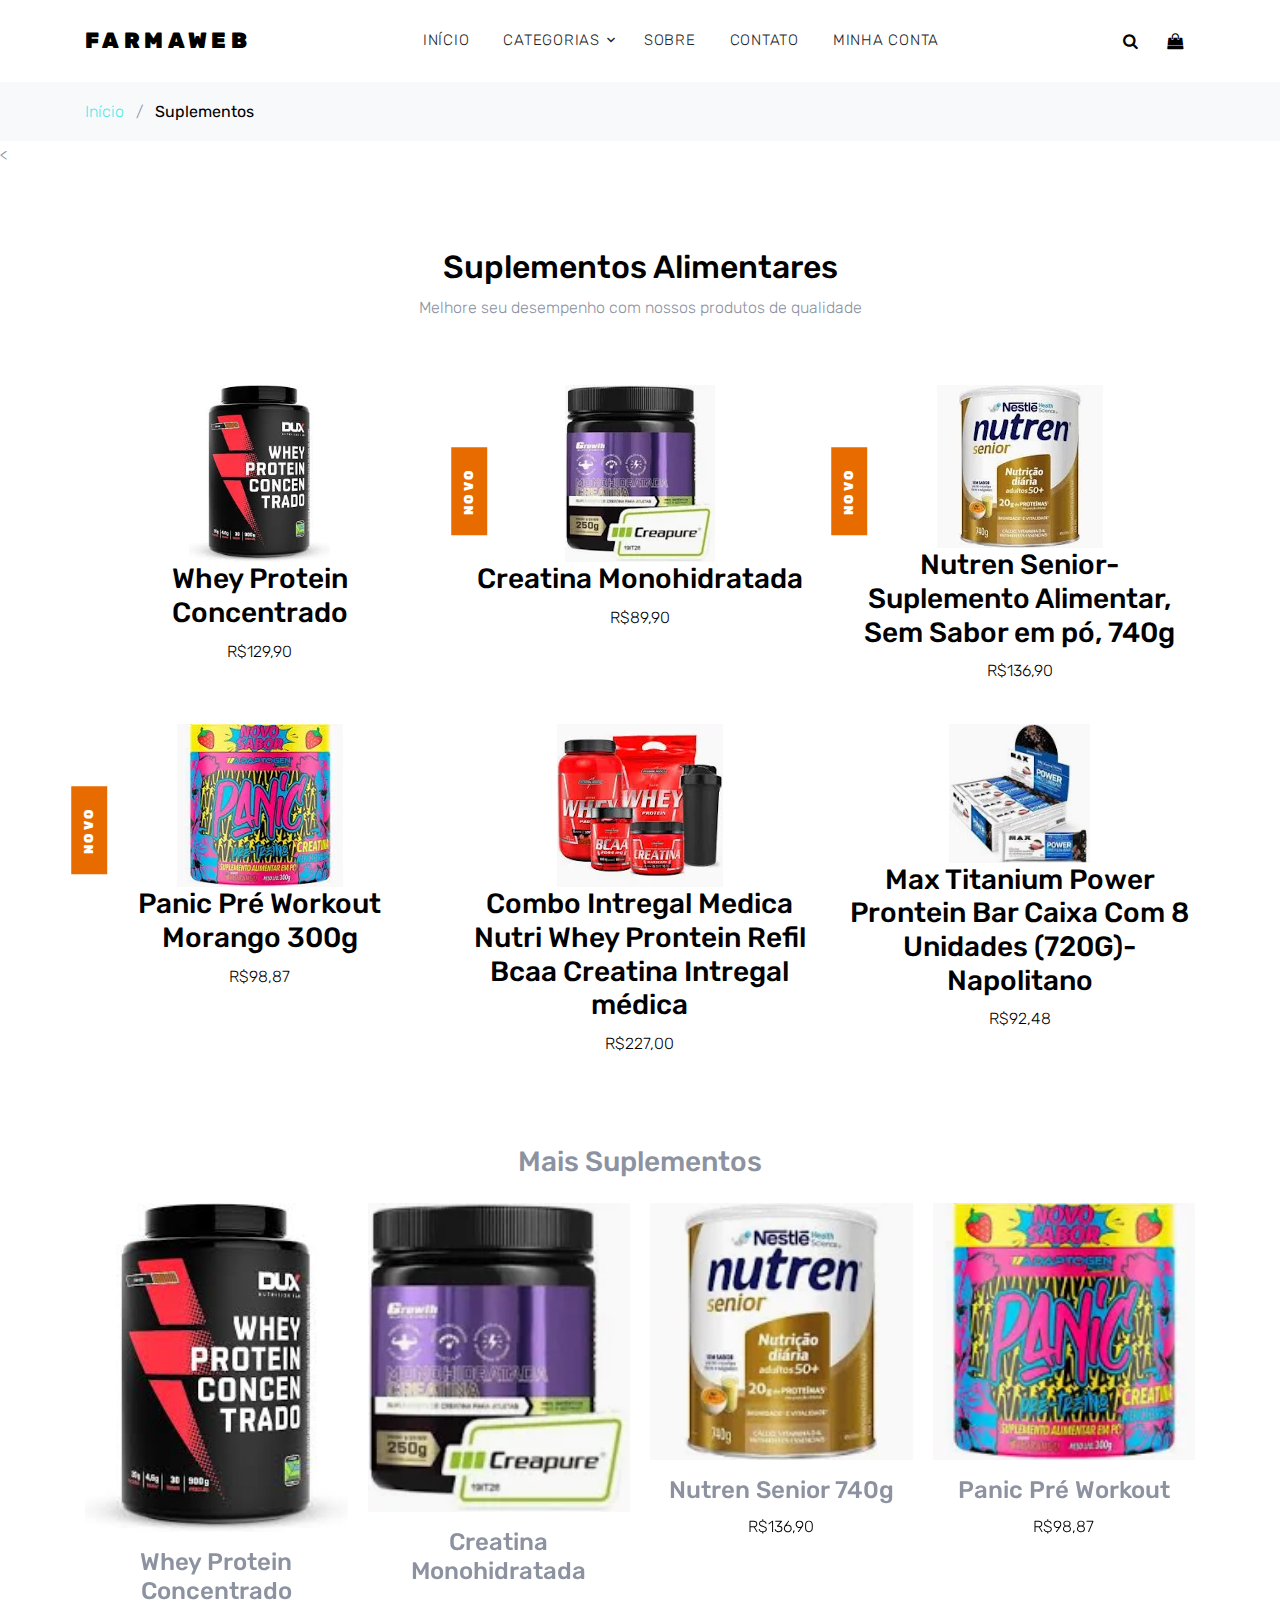
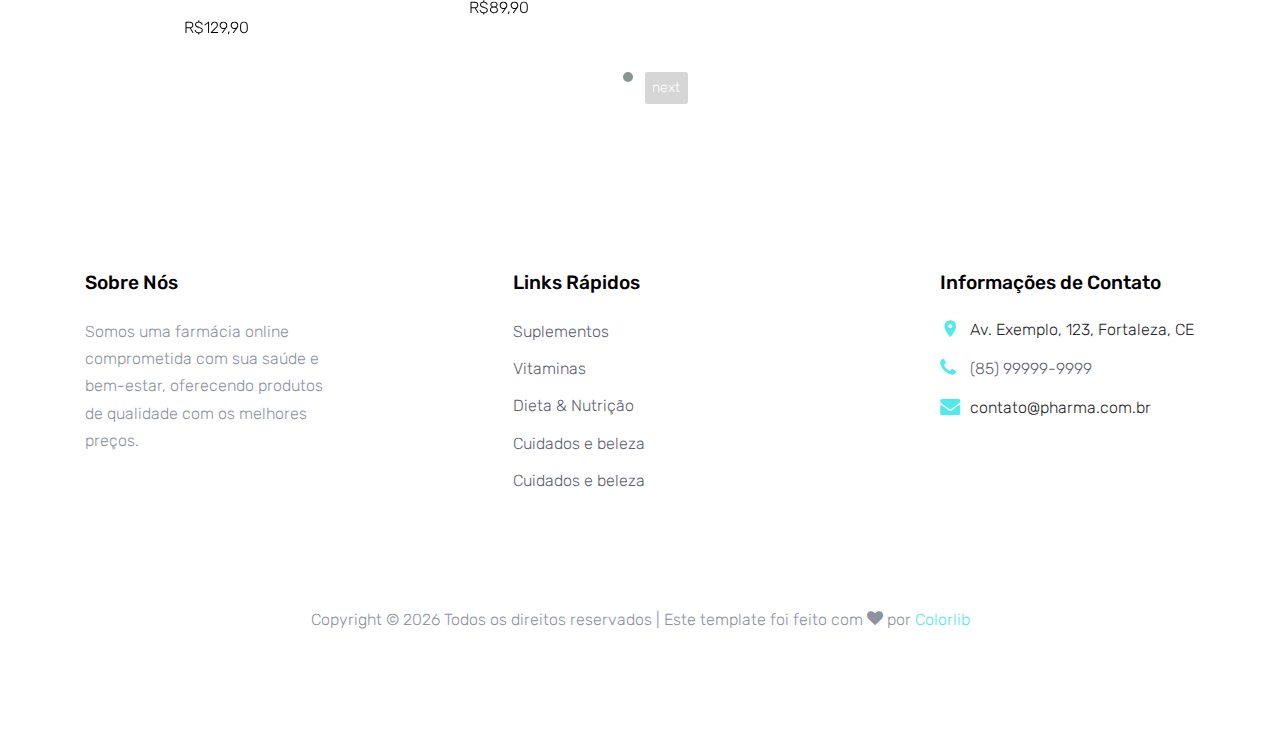
<file: suplementos.html>
<!DOCTYPE html>
<html lang="pt-br">
<head>
    <!-- Head igual às outras páginas -->
     <title>Suplementos | FarmaWeb</title>
    <meta charset="utf-8">
  <meta name="viewport" content="width=device-width, initial-scale=1, shrink-to-fit=no">

  <link href="https://fonts.googleapis.com/css?family=Rubik:400,700|Crimson+Text:400,400i" rel="stylesheet">
  <link rel="stylesheet" href="fonts/icomoon/style.css">

  <link rel="stylesheet" href="css/bootstrap.min.css">
  <link rel="stylesheet" href="css/magnific-popup.css">
  <link rel="stylesheet" href="css/jquery-ui.css">
  <link rel="stylesheet" href="css/owl.carousel.min.css">
  <link rel="stylesheet" href="css/owl.theme.default.min.css">

  <link rel="stylesheet" href="css/aos.css">
  <link rel="stylesheet" href="css/style.css">
</head>
<body>
    <div class="site-wrap">
    <div class="site-navbar py-2">
      <div class="search-wrap">
        <div class="container">
          <a href="#" class="search-close js-search-close"><span class="icon-close2"></span></a>
          <form action="#" method="post">
            <input type="text" class="form-control" placeholder="Pesquisar produto...">
          </form>
        </div>
      </div>

      <div class="container">
        <div class="d-flex align-items-center justify-content-between">
          <div class="logo">
            <div class="site-logo">
              <a href="index.html" class="js-logo-clone">FarmaWeb</a>
            </div>
          </div>
          <div class="main-nav d-none d-lg-block">
            <nav class="site-navigation text-right text-md-center" role="navigation">
              <ul class="site-menu js-clone-nav d-none d-lg-block">
    <li><a href="index.html">Início</a></li>
    <li class="has-children">
        <a href="shop.html">Categorias</a>
                  <ul class="dropdown">
                    <li><a href="suplementos.html">Suplementos</a></li>
                    <li><a href="vitaminas.html">Vitaminas</a></li>
                    <li><a href="dieta-nutricao.html">Dieta & Nutrição</a></li>
                    <li><a href="beleza.html">Cuidados e beleza</a></li>
                    <li><a href="baby.html">Cuidados para bebês</a></li>
                  </ul>
                </li>
                <li><a href="#">Sobre</a></li>
                <li><a href="#">Contato</a></li>
                <li><a href="#">Minha Conta</a></li>
              </ul>
            </nav>
          </div>
          <div class="icons">
            <a href="#" class="icons-btn d-inline-block js-search-open"><span class="icon-search"></span></a>
            <a href="cart.html" class="icons-btn d-inline-block bag">
              <span class="icon-shopping-bag"></span>
            </a>
            <a href="#" class="site-menu-toggle js-menu-toggle ml-3 d-inline-block d-lg-none">
              <span class="icon-menu"></span>
            </a>
          </div>
        </div>
      </div>
    </div>
        <!-- Navbar padrão -->
        
        <div class="bg-light py-3">
            <div class="container">
                <div class="row">
                    <div class="col-md-12 mb-0">
                        <a href="index.html">Início</a> <span class="mx-2 mb-0">/</span>
                        <strong class="text-black">Suplementos</strong>
                    </div>
                </div>
            </div>
        </div>

        < <div class="site-section">
            <div class="container">
                <div class="row">
                    <div class="col-md-12 text-center mb-5">
                        <h2 class="text-black">Suplementos Alimentares</h2>
                        <p>Melhore seu desempenho com nossos produtos de qualidade</p>
                    </div>
                </div>

                <div class="row">
                    <!-- Produto 1 -->
                    <div class="col-sm-6 col-lg-4 text-center item mb-4">
                        <a href="shop-single.html"> <img src="images/download.jpeg" alt="Whey Protein" width="141"></a>
                        <h3 class="text-dark"><a href="shop-single.html">Whey Protein Concentrado</a></h3>
                        <p class="price">R$129,90</p>
                    </div>
                    
                    <!-- Produto 2 -->
                    <div class="col-sm-6 col-lg-4 text-center item mb-4">
                        <span class="tag">Novo</span>
                        <a href="shop-single.html"> <img src="images/shopping.webp" alt="Creatina"></a>
                        <h3 class="text-dark"><a href="shop-single.html">Creatina Monohidratada</a></h3>
                        <p class="price">R$89,90</p>
                    </div>

                    <div class="col-sm-6 col-lg-4 text-center item mb-4">
                        <span class="tag">Novo</span>
                        <a href="shop-single.html"> <img src="images/shopping (2).webp" alt="Nutrem"></a>
                        <h3 class="text-dark"><a href="shop-single.html">Nutren Senior-Suplemento Alimentar, Sem Sabor em pó, 740g</a></h3>
                        <p class="price">R$136,90</p>
                    </div>

                     <div class="col-sm-6 col-lg-4 text-center item mb-4">
                        <span class="tag">Novo</span>
                        <a href="shop-single.html"> <img src="images/shopping (3).webp" alt="Panic Pré Workout Morango 300g"></a>
                        <h3 class="text-dark"><a href="shop-single.html">Panic Pré Workout Morango 300g</a></h3>
                        <p class="price">R$98,87</p>
                    </div>

                     <div class="col-sm-6 col-lg-4 text-center item mb-4">
                        <a href="shop-single.html"> <img src="images/shopping (4).webp" alt="Combo Intregal Medica Nutri Whey Prontein"></a>
                        <h3 class="text-dark"><a href="shop-single.html">Combo Intregal Medica Nutri Whey Prontein Refil Bcaa Creatina Intregal médica</a></h3>
                        <p class="price">R$227,00</p>
                    </div>

                    <div class="col-sm-6 col-lg-4 text-center item mb-4">
                        <a href="shop-single.html"> <img src="images/shopping (5).webp" alt="Max Titanium Power Prontein Bar Caixa Com 8 Unidades (720G)-Napolitano" width="141"></a>
                        <h3 class="text-dark"><a href="shop-single.html">Max Titanium Power Prontein Bar Caixa Com 8 Unidades (720G)-Napolitano</a></h3>
                        <p class="price">R$92,48</p>
                    </div>
                </div>

                <!-- Carrossel de Destaques -->
                <div class="row mt-5">
                    <div class="col-md-12">
                        <h3 class="text-center mb-4">Mais Suplementos</h3>
                        <div class="owl-carousel owl-theme">
                            <div class="item text-center">
                                <a href="shop-single.html"><img src="images/download.jpeg" alt="Whey Protein" class="img-fluid"></a>
                                <h4 class="mt-3">Whey Protein Concentrado</h4>
                                <p class="price">R$129,90</p>
                            </div>
                            <div class="item text-center">
                                <a href="shop-single.html"><img src="images/shopping.webp" alt="Creatina" class="img-fluid"></a>
                                <h4 class="mt-3">Creatina Monohidratada</h4>
                                <p class="price">R$89,90</p>
                            </div>
                            <div class="item text-center">
                                <a href="shop-single.html"><img src="images/shopping (2).webp" alt="Nutren Senior" class="img-fluid"></a>
                                <h4 class="mt-3">Nutren Senior 740g</h4>
                                <p class="price">R$136,90</p>
                            </div>
                            <div class="item text-center">
                                <a href="shop-single.html"><img src="images/shopping (3).webp" alt="Pré Workout" class="img-fluid"></a>
                                <h4 class="mt-3">Panic Pré Workout</h4>
                                <p class="price">R$98,87</p>
                            </div>
                            <div class="item text-center">
                                <a href="shop-single.html"><img src="images/shopping (4).webp" alt="Combo Integral" class="img-fluid"></a>
                                <h4 class="mt-3">Combo Integral Médica</h4>
                                <p class="price">R$227,00</p>
                            </div>
                            <div class="item text-center">
                                <a href="shop-single.html"><img src="images/shopping (5).webp" alt="Protein Bar" class="img-fluid"></a>
                                <h4 class="mt-3">Max Titanium Protein Bar</h4>
                                <p class="price">R$92,48</p>
                            </div>
                        </div>
                    </div>
                </div>
                <!-- Fim do Carrossel -->
            </div>
        </div>
<footer class="site-footer">
      <div class="container">
        <div class="row">
          <div class="col-md-6 col-lg-3 mb-4 mb-lg-0">
            <div class="block-7">
              <h3 class="footer-heading mb-4">Sobre Nós</h3>
              <p>Somos uma farmácia online comprometida com sua saúde e bem-estar, oferecendo produtos de qualidade com os melhores preços.</p>
            </div>
          </div>
          <div class="col-lg-3 mx-auto mb-5 mb-lg-0">
            <h3 class="footer-heading mb-4">Links Rápidos</h3>
            <ul class="list-unstyled">
              <li><a href="#">Suplementos</a></li>
              <li><a href="#">Vitaminas</a></li>
              <li><a href="#">Dieta & Nutrição</a></li>
              <li><a href="#">Cuidados e beleza</a></li>
              <li><a href="#">Cuidados e beleza</a></li>
            </ul>
          </div>
          <div class="col-md-6 col-lg-3">
            <div class="block-5 mb-5">
              <h3 class="footer-heading mb-4">Informações de Contato</h3>
              <ul class="list-unstyled">
                <li class="address">Av. Exemplo, 123, Fortaleza, CE</li>
                <li class="phone"><a href="tel://85999999999">(85) 99999-9999</a></li>
                <li class="email">contato@pharma.com.br</li>
              </ul>
            </div>
          </div>
        </div>
        <div class="row pt-5 mt-5 text-center">
          <div class="col-md-12">
            <p>
              Copyright &copy;
              <script>document.write(new Date().getFullYear());</script> Todos os direitos reservados | Este template foi feito
              com <i class="icon-heart" aria-hidden="true"></i> por <a href="https://colorlib.com" target="_blank"
                class="text-primary">Colorlib</a>
            </p>
          </div>
        </div>
      </div>
    </footer>
  </div>
 <script src="js/jquery-3.3.1.min.js"></script>
  <script src="js/jquery-ui.js"></script>
  <script src="js/popper.min.js"></script>
  <script src="js/bootstrap.min.js"></script>
  <script src="js/owl.carousel.min.js"></script>
  <script src="js/jquery.magnific-popup.min.js"></script>
  <script src="js/aos.js"></script>

  <script>
    // Inicialização do carrossel
    $(document).ready(function(){
      $('.owl-carousel').owlCarousel({
        loop: true,
        margin: 20,
        nav: true,
        responsive: {
          0: {
            items: 1
          },
          600: {
            items: 2
          },
          1000: {
            items: 4
          }
        }
      });
    });
  </script>

  <script src="js/main.js"></script>
</body>
</html>
</file>
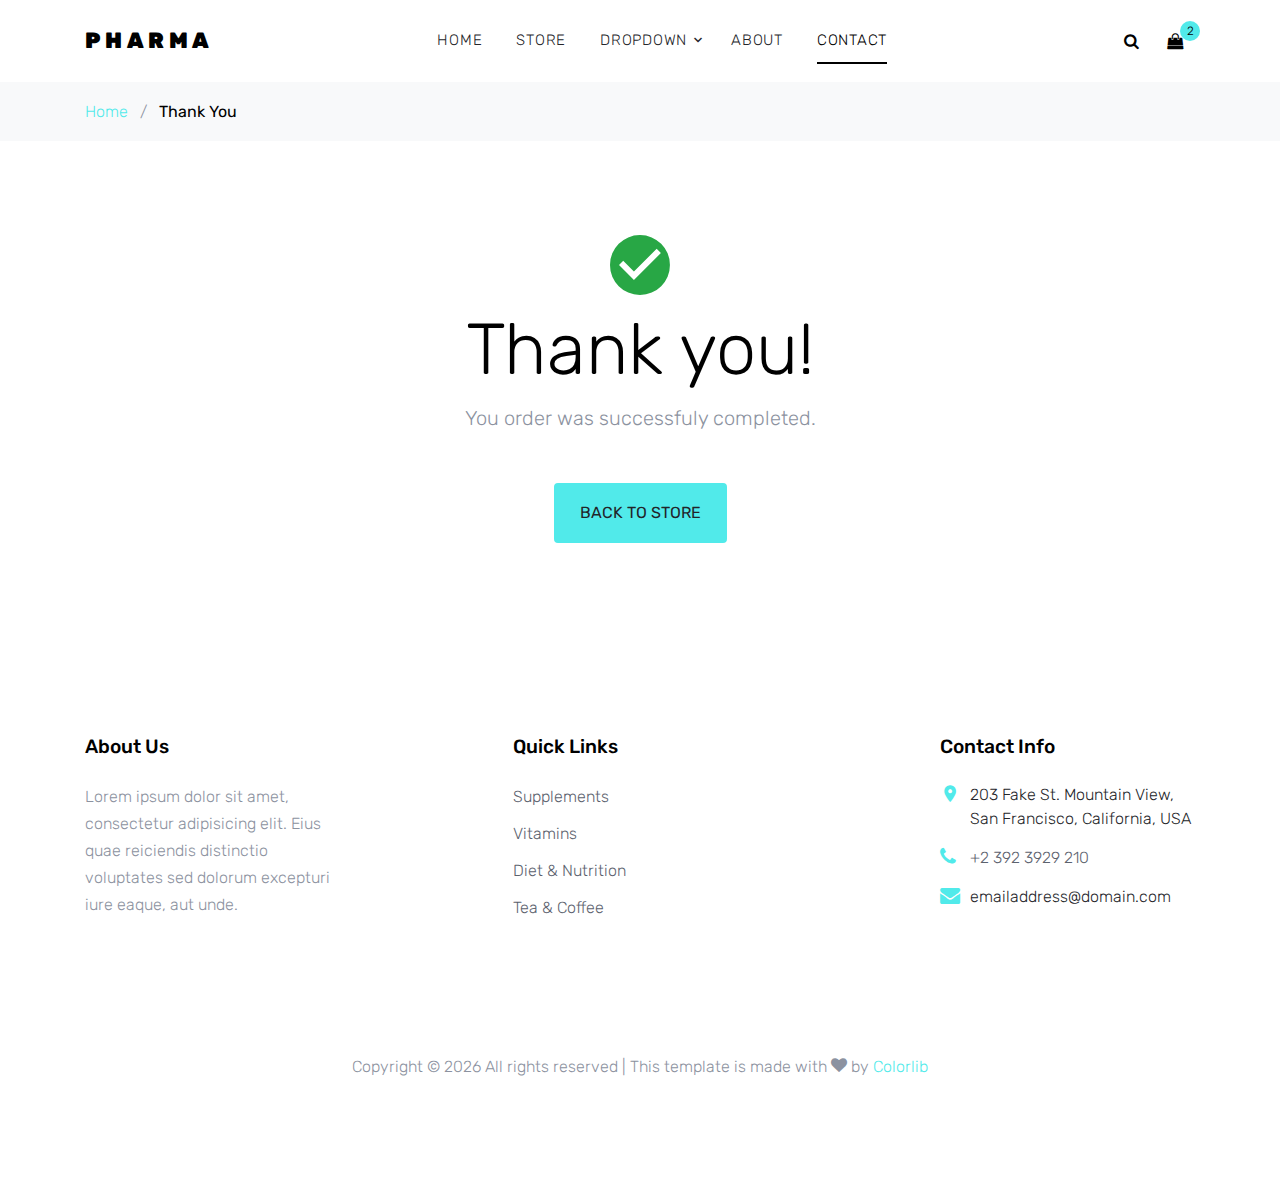
<file: thankyou.html>
<!DOCTYPE html>
<html lang="en">

<head>
  <title>Pharma &mdash; Colorlib Template</title>
  <meta charset="utf-8">
  <meta name="viewport" content="width=device-width, initial-scale=1, shrink-to-fit=no">

  <link href="https://fonts.googleapis.com/css?family=Rubik:400,700|Crimson+Text:400,400i" rel="stylesheet">
  <link rel="stylesheet" href="fonts/icomoon/style.css">

  <link rel="stylesheet" href="css/bootstrap.min.css">
  <link rel="stylesheet" href="css/magnific-popup.css">
  <link rel="stylesheet" href="css/jquery-ui.css">
  <link rel="stylesheet" href="css/owl.carousel.min.css">
  <link rel="stylesheet" href="css/owl.theme.default.min.css">


  <link rel="stylesheet" href="css/aos.css">

  <link rel="stylesheet" href="css/style.css">

</head>

<body>

  <div class="site-wrap">


    <div class="site-navbar py-2">

      <div class="search-wrap">
        <div class="container">
          <a href="#" class="search-close js-search-close"><span class="icon-close2"></span></a>
          <form action="#" method="post">
            <input type="text" class="form-control" placeholder="Search keyword and hit enter...">
          </form>
        </div>
      </div>

      <div class="container">
        <div class="d-flex align-items-center justify-content-between">
          <div class="logo">
            <div class="site-logo">
              <a href="index.html" class="js-logo-clone">Pharma</a>
            </div>
          </div>
          <div class="main-nav d-none d-lg-block">
            <nav class="site-navigation text-right text-md-center" role="navigation">
              <ul class="site-menu js-clone-nav d-none d-lg-block">
                <li><a href="index.html">Home</a></li>
                <li><a href="shop.html">Store</a></li>
                <li class="has-children">
                  <a href="#">Dropdown</a>
                  <ul class="dropdown">
                    <li><a href="#">Supplements</a></li>
                    <li class="has-children">
                      <a href="#">Vitamins</a>
                      <ul class="dropdown">
                        <li><a href="#">Supplements</a></li>
                        <li><a href="#">Vitamins</a></li>
                        <li><a href="#">Diet &amp; Nutrition</a></li>
                        <li><a href="#">Tea &amp; Coffee</a></li>
                      </ul>
                    </li>
                    <li><a href="#">Diet &amp; Nutrition</a></li>
                    <li><a href="#">Tea &amp; Coffee</a></li>

                  </ul>
                </li>
                <li><a href="about.html">About</a></li>
                <li class="active"><a href="contact.html">Contact</a></li>
              </ul>
            </nav>
          </div>
          <div class="icons">
            <a href="#" class="icons-btn d-inline-block js-search-open"><span class="icon-search"></span></a>
            <a href="cart.html" class="icons-btn d-inline-block bag">
              <span class="icon-shopping-bag"></span>
              <span class="number">2</span>
            </a>
            <a href="#" class="site-menu-toggle js-menu-toggle ml-3 d-inline-block d-lg-none"><span
                class="icon-menu"></span></a>
          </div>
        </div>
      </div>
    </div>

    <div class="bg-light py-3">
      <div class="container">
        <div class="row">
          <div class="col-md-12 mb-0"><a href="index.html">Home</a> <span class="mx-2 mb-0">/</span> <strong
              class="text-black">Thank You</strong></div>
        </div>
      </div>
    </div>
    
    <div class="site-section">
      <div class="container">
        <div class="row">
          <div class="col-md-12 text-center">
            <span class="icon-check_circle display-3 text-success"></span>
            <h2 class="display-3 text-black">Thank you!</h2>
            <p class="lead mb-5">You order was successfuly completed.</p>
            <p><a href="shop.html" class="btn btn-md height-auto px-4 py-3 btn-primary">Back to store</a></p>
          </div>
        </div>
      </div>
    </div>


    <footer class="site-footer">
      <div class="container">
        <div class="row">
          <div class="col-md-6 col-lg-3 mb-4 mb-lg-0">

            <div class="block-7">
              <h3 class="footer-heading mb-4">About Us</h3>
              <p>Lorem ipsum dolor sit amet, consectetur adipisicing elit. Eius quae reiciendis distinctio voluptates
                sed dolorum excepturi iure eaque, aut unde.</p>
            </div>

          </div>
          <div class="col-lg-3 mx-auto mb-5 mb-lg-0">
            <h3 class="footer-heading mb-4">Quick Links</h3>
            <ul class="list-unstyled">
              <li><a href="#">Supplements</a></li>
              <li><a href="#">Vitamins</a></li>
              <li><a href="#">Diet &amp; Nutrition</a></li>
              <li><a href="#">Tea &amp; Coffee</a></li>
            </ul>
          </div>

          <div class="col-md-6 col-lg-3">
            <div class="block-5 mb-5">
              <h3 class="footer-heading mb-4">Contact Info</h3>
              <ul class="list-unstyled">
                <li class="address">203 Fake St. Mountain View, San Francisco, California, USA</li>
                <li class="phone"><a href="tel://23923929210">+2 392 3929 210</a></li>
                <li class="email">emailaddress@domain.com</li>
              </ul>
            </div>


          </div>
        </div>
        <div class="row pt-5 mt-5 text-center">
          <div class="col-md-12">
            <p>
              <!-- Link back to Colorlib can't be removed. Template is licensed under CC BY 3.0. -->
              Copyright &copy;
              <script>document.write(new Date().getFullYear());</script> All rights reserved | This template is made
              with <i class="icon-heart" aria-hidden="true"></i> by <a href="https://colorlib.com" target="_blank"
                class="text-primary">Colorlib</a>
              <!-- Link back to Colorlib can't be removed. Template is licensed under CC BY 3.0. -->
            </p>
          </div>

        </div>
      </div>
    </footer>
  </div>

  <script src="js/jquery-3.3.1.min.js"></script>
  <script src="js/jquery-ui.js"></script>
  <script src="js/popper.min.js"></script>
  <script src="js/bootstrap.min.js"></script>
  <script src="js/owl.carousel.min.js"></script>
  <script src="js/jquery.magnific-popup.min.js"></script>
  <script src="js/aos.js"></script>

  <script src="js/main.js"></script>

</body>

</html>
</file>
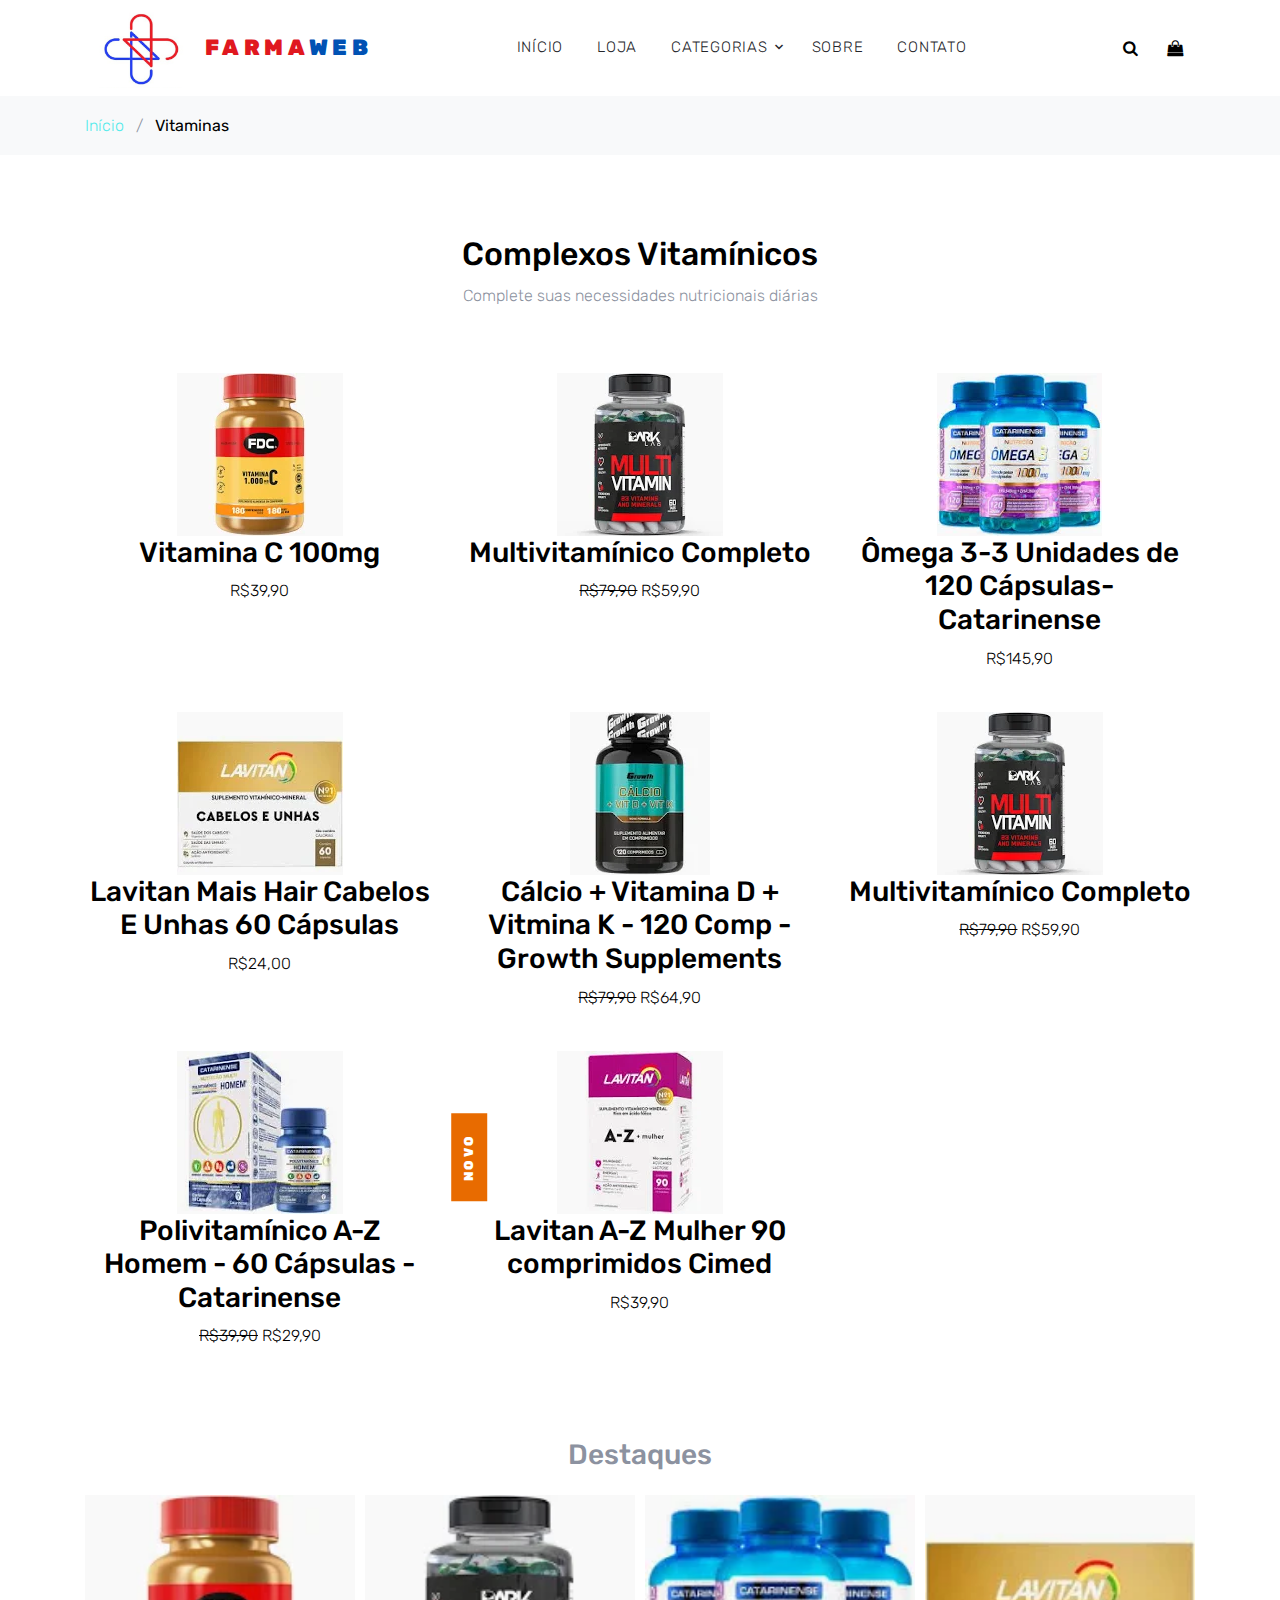
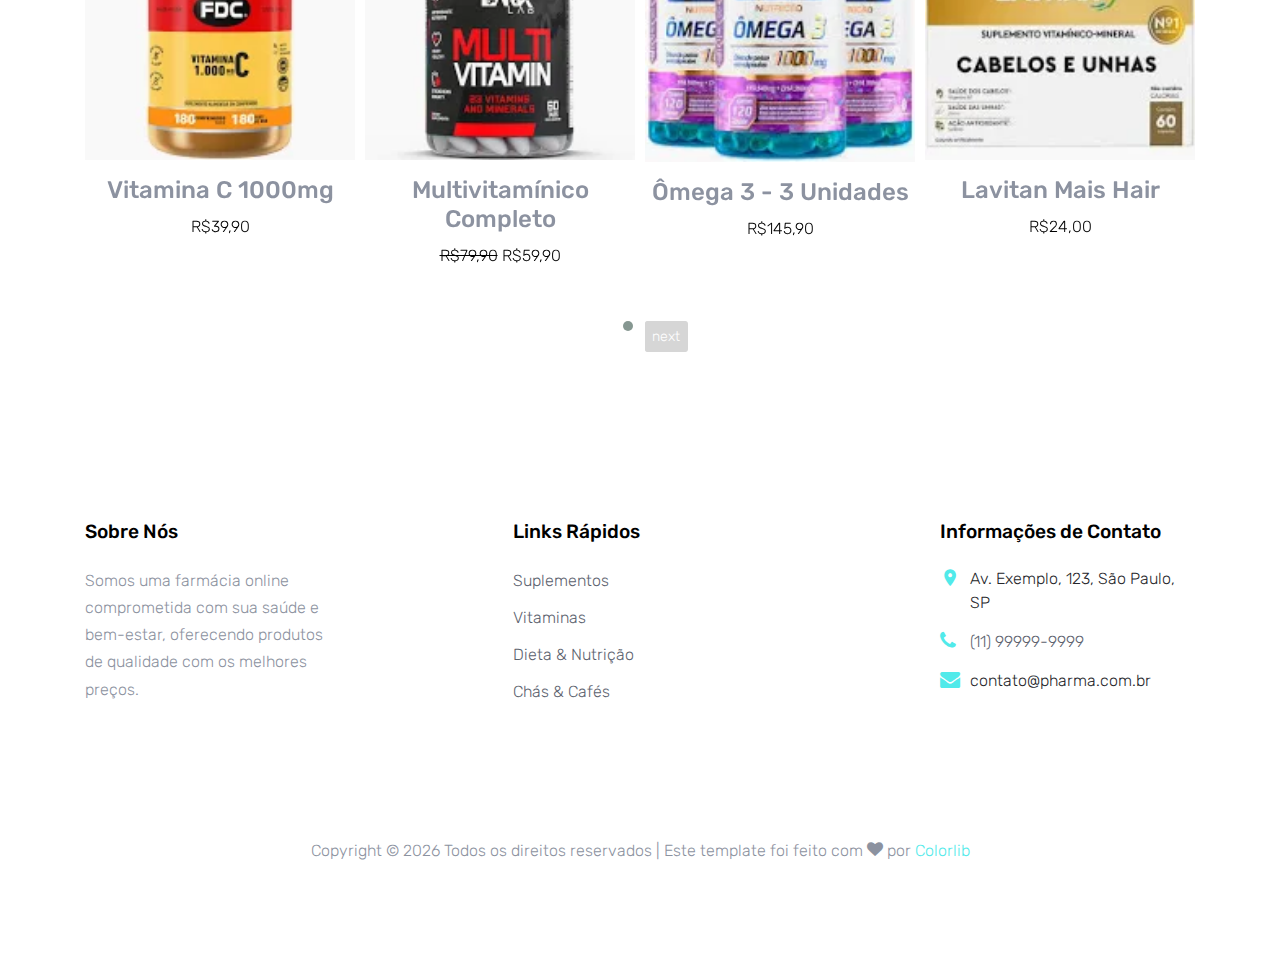
<file: vitaminas.html>
<!DOCTYPE html>
<html lang="pt-br">
<head>
   <title>FarmaWeb | Sua Farmácia Online</title>
  <meta charset="utf-8">
  <meta name="viewport" content="width=device-width, initial-scale=1, shrink-to-fit=no">

  <link href="https://fonts.googleapis.com/css?family=Rubik:400,700|Crimson+Text:400,400i" rel="stylesheet">
  <link rel="stylesheet" href="fonts/icomoon/style.css">

  <link rel="stylesheet" href="css/bootstrap.min.css">
  <link rel="stylesheet" href="css/magnific-popup.css">
  <link rel="stylesheet" href="css/jquery-ui.css">
  <link rel="stylesheet" href="css/owl.carousel.min.css">
  <link rel="stylesheet" href="css/owl.theme.default.min.css">

  <link rel="stylesheet" href="css/aos.css">
  <link rel="stylesheet" href="css/style.css">
    <!-- Head padrão -->
</head>
<body>
   <div class="site-wrap">
    <div class="site-navbar py-2">
      <div class="search-wrap">
        <div class="container">
          <a href="#" class="search-close js-search-close"><span class="icon-close2"></span></a>
          <form action="#" method="post">
            <input type="text" class="form-control" placeholder="Pesquisar produto...">
          </form>
        </div>
      </div>

      <div class="container">
        <div class="d-flex align-items-center justify-content-between">
          <div class="logo">
            <div class="site-logo">
              <a href="index.html" class="js-logo-clone d-flex align-items-center">
                  <img src="images/logo.jpeg" alt="Logo" style="height: 80px; margin-right: 10px; width: 110px;">
                   <span style="color: #e0181f;">FARMA</span><span style="color: #0052b4;">WEB</span>
              </a>
            </div>
          </div>
          <div class="main-nav d-none d-lg-block">
            <nav class="site-navigation text-right text-md-center" role="navigation">
              <ul class="site-menu js-clone-nav d-none d-lg-block">
    <li><a href="index.html">Início</a></li>
    <li><a href="shop.html">Loja</a></li>
    <li class="has-children">
        <a href="#">Categorias</a>  <!-- Texto principal do dropdown -->
        <ul class="dropdown">
            <li><a href="suplementos.html">Suplementos</a></li>
            <li><a href="vitaminas.html">Vitaminas</a></li>
            <li><a href="dieta-nutricao.html">Dieta & Nutrição</a></li>
            <li><a href="chas-cafes.html">Chás & Cafés</a></li>
        </ul>
    </li>
    <li><a href="about.html">Sobre</a></li>
    <li><a href="contact.html">Contato</a></li>
</ul>
            </nav>
          </div>
          <div class="icons">
            <a href="#" class="icons-btn d-inline-block js-search-open"><span class="icon-search"></span></a>
            <a href="cart.html" class="icons-btn d-inline-block bag">
              <span class="icon-shopping-bag"></span>
            </a>
            <a href="#" class="site-menu-toggle js-menu-toggle ml-3 d-inline-block d-lg-none">
              <span class="icon-menu"></span>
            </a>
          </div>
        </div>
      </div>
    </div> <!-- Navbar padrão -->

    <div class="bg-light py-3">
        <div class="container">
            <div class="row">
                <div class="col-md-12 mb-0">
                    <a href="index.html">Início</a> <span class="mx-2 mb-0">/</span>
                    <strong class="text-black">Vitaminas</strong>
                </div>
            </div>
        </div>
    </div>

      <div class="site-section">
        <div class="container">
            <div class="row">
                <div class="col-md-12 text-center mb-5">
                    <h2 class="text-black">Complexos Vitamínicos</h2>
                    <p>Complete suas necessidades nutricionais diárias</p>
                </div>
            </div>

            <div class="row">
                <!-- Produto 1 -->
                <div class="col-sm-6 col-lg-4 text-center item mb-4">
                    <a href="s"> <img src="images/shopping (6).webp" alt="Vitamina C"></a>
                    <h3 class="text-dark"><a href="shop-single.html">Vitamina C 100mg</a></h3>
                    <p class="price">R$39,90</p>
                </div>
                
                <!-- Produto 2 -->
                <div class="col-sm-6 col-lg-4 text-center item mb-4">
                    <a href="shop-single.html"> <img src="images/shopping (7).webp" alt="Multivitamínico"></a>
                    <h3 class="text-dark"><a href="shop-single.html">Multivitamínico Completo</a></h3>
                    <p class="price"><del>R$79,90</del> R$59,90</p>
                </div>

                 <div class="col-sm-6 col-lg-4 text-center item mb-4">
                    <a href="shop-single.html"> <img src="images/shopping (8).webp" alt="Ômega 3-3 unidades de 120 capsulas"></a>
                    <h3 class="text-dark"><a href="shop-single.html">Ômega 3-3 Unidades de 120 Cápsulas-Catarinense</a></h3>
                    <p class="price">R$145,90</p>
                </div>
                
                <div class="col-sm-6 col-lg-4 text-center item mb-4">
                    <a href="shop-single.html"> <img src="images/shopping (9).webp" alt="Lavitan Mais Hair Cabelos E Unhas 60 Cápsulas"></a>
                    <h3 class="text-dark"><a href="shop-single.html">Lavitan Mais Hair Cabelos E Unhas 60 Cápsulas</a></h3>
                    <p class="price">R$24,00</p>
                </div>

                <div class="col-sm-6 col-lg-4 text-center item mb-4">
                    <a href="shop-single.html"> <img src="images/shopping (11).webp" alt="Cálcio + Vitamina D + Vitmina K - 120 Comp - Growth Supplements"></a>
                    <h3 class="text-dark"><a href="shop-single.html">Cálcio + Vitamina D + Vitmina K - 120 Comp - Growth Supplements</a></h3>
                    <p class="price"><del>R$79,90</del> R$64,90</p>
                </div>
             
                <div class="col-sm-6 col-lg-4 text-center item mb-4">
                    <a href="shop-single.html"> <img src="images/shopping (7).webp" alt="Multivitamínico"></a>
                    <h3 class="text-dark"><a href="shop-single.html">Multivitamínico Completo</a></h3>
                    <p class="price"><del>R$79,90</del> R$59,90</p>
                </div>

              <div class="col-sm-6 col-lg-4 text-center item mb-4">
                    <a href="shop-single.html"> <img src="images/shopping (17).webp" alt="Polivitamínico A-Z Homem - 60 Cápsulas - Catarinense"></a>
                    <h3 class="text-dark"><a href="shop-single.html">Polivitamínico A-Z Homem - 60 Cápsulas - Catarinense</a></h3>
                    <p class="price"><del>R$39,90</del> R$29,90</p>
                </div>

                <div class="col-sm-6 col-lg-4 text-center item mb-4">
                        <span class="tag">Novo</span>
                        <a href="shop-single.html"> <img src="images/shopping (18).webp" alt="Lavitan A-Z Mulher 90 comprimidos Cimed"></a>
                        <h3 class="text-dark"><a href="shop-single.html">Lavitan A-Z Mulher 90 comprimidos Cimed</a></h3>
                        <p class="price">R$39,90</p>
                    </div>
                  </div>


            <!-- Carrossel de Destaques -->
            <div class="row mt-5">
                <div class="col-md-12">
                    <h3 class="text-center mb-4">Destaques</h3>
                    <div class="owl-carousel owl-theme">
                        <div class="item text-center">
                            <a href="shop-single.html"><img src="images/shopping (6).webp" alt="Vitamina C" class="img-fluid"></a>
                            <h4 class="mt-3">Vitamina C 1000mg</h4>
                            <p class="price">R$39,90</p>
                        </div>
                        <div class="item text-center">
                            <a href="shop-single.html"><img src="images/shopping (7).webp" alt="Multivitamínico" class="img-fluid"></a>
                            <h4 class="mt-3">Multivitamínico Completo</h4>
                            <p class="price"><del>R$79,90</del> R$59,90</p>
                        </div>
                        <div class="item text-center">
                            <a href="shop-single.html"><img src="images/shopping (8).webp" alt="Ômega 3" class="img-fluid"></a>
                            <h4 class="mt-3">Ômega 3 - 3 Unidades</h4>
                            <p class="price">R$145,90</p>
                        </div>
                        <div class="item text-center">
                            <a href="shop-single.html"><img src="images/shopping (9).webp" alt="Lavitan Hair" class="img-fluid"></a>
                            <h4 class="mt-3">Lavitan Mais Hair</h4>
                            <p class="price">R$24,00</p>
                        </div>
                        <div class="item text-center">
                            <a href="shop-single.html"><img src="images/shopping (11).webp" alt="Cálcio + Vitaminas" class="img-fluid"></a>
                            <h4 class="mt-3">Cálcio + Vitaminas D+K</h4>
                            <p class="price"><del>R$79,90</del> R$64,90</p>
                        </div>
                        <div class="item text-center">
                            <a href="shop-single.html"><img src="images/shopping (17).webp" alt="Polivitamínico" class="img-fluid"></a>
                            <h4 class="mt-3">Polivitamínico A-Z Homem</h4>
                            <p class="price"><del>R$39,90</del> R$29,90</p>
                        </div>
                        <div class="item text-center">
                            <a href="shop-single.html"><img src="images/shopping (18).webp" alt="Lavitan Mulher" class="img-fluid"></a>
                            <h4 class="mt-3">Lavitan A-Z Mulher</h4>
                            <p class="price">R$39,90</p>
                        </div>
                    </div>
                </div>
            </div>
            <!-- Fim do Carrossel -->
        </div>
    </div>
<footer class="site-footer">
      <div class="container">
        <div class="row">
          <div class="col-md-6 col-lg-3 mb-4 mb-lg-0">
            <div class="block-7">
              <h3 class="footer-heading mb-4">Sobre Nós</h3>
              <p>Somos uma farmácia online comprometida com sua saúde e bem-estar, oferecendo produtos de qualidade com os melhores preços.</p>
            </div>
          </div>
          <div class="col-lg-3 mx-auto mb-5 mb-lg-0">
            <h3 class="footer-heading mb-4">Links Rápidos</h3>
            <ul class="list-unstyled">
              <li><a href="#">Suplementos</a></li>
              <li><a href="#">Vitaminas</a></li>
              <li><a href="#">Dieta & Nutrição</a></li>
              <li><a href="#">Chás & Cafés</a></li>
            </ul>
          </div>
          <div class="col-md-6 col-lg-3">
            <div class="block-5 mb-5">
              <h3 class="footer-heading mb-4">Informações de Contato</h3>
              <ul class="list-unstyled">
                <li class="address">Av. Exemplo, 123, São Paulo, SP</li>
                <li class="phone"><a href="tel://11999999999">(11) 99999-9999</a></li>
                <li class="email">contato@pharma.com.br</li>
              </ul>
            </div>
          </div>
        </div>
        <div class="row pt-5 mt-5 text-center">
          <div class="col-md-12">
            <p>
              Copyright &copy;
              <script>document.write(new Date().getFullYear());</script> Todos os direitos reservados | Este template foi feito
              com <i class="icon-heart" aria-hidden="true"></i> por <a href="https://colorlib.com" target="_blank"
                class="text-primary">Colorlib</a>
            </p>
          </div>
        </div>
      </div>
    </footer>
  </div>
 <script src="js/jquery-3.3.1.min.js"></script>
  <script src="js/jquery-ui.js"></script>
  <script src="js/popper.min.js"></script>
  <script src="js/bootstrap.min.js"></script>
  <script src="js/owl.carousel.min.js"></script>
  <script src="js/jquery.magnific-popup.min.js"></script>
  <script src="js/aos.js"></script>

  <script>
    // Inicialização do carrossel
    $(document).ready(function(){
      $('.owl-carousel').owlCarousel({
        loop: true,
        margin: 10,
        nav: true,
        responsive: {
          0: {
            items: 1
          },
          600: {
            items: 3
          },
          1000: {
            items: 4
          }
        }
      });
    });
  </script>

  <script src="js/main.js"></script>
    <!-- Scripts padrão -->
  
</body>
</html>
</file>
<file: fonts/icomoon/style.css>
@font-face {
  font-family: 'icomoon';
  src:  url('fonts/icomoon.eot?10si43');
  src:  url('fonts/icomoon.eot?10si43#iefix') format('embedded-opentype'),
    url('fonts/icomoon.ttf?10si43') format('truetype'),
    url('fonts/icomoon.woff?10si43') format('woff'),
    url('fonts/icomoon.svg?10si43#icomoon') format('svg');
  font-weight: normal;
  font-style: normal;
}

[class^="icon-"], [class*=" icon-"] {
  /* use !important to prevent issues with browser extensions that change fonts */
  font-family: 'icomoon' !important;
  speak: none;
  font-style: normal;
  font-weight: normal;
  font-variant: normal;
  text-transform: none;
  line-height: 1;

  /* Better Font Rendering =========== */
  -webkit-font-smoothing: antialiased;
  -moz-osx-font-smoothing: grayscale;
}

.icon-asterisk:before {
  content: "\f069";
}
.icon-plus:before {
  content: "\f067";
}
.icon-question:before {
  content: "\f128";
}
.icon-minus:before {
  content: "\f068";
}
.icon-glass:before {
  content: "\f000";
}
.icon-music:before {
  content: "\f001";
}
.icon-search:before {
  content: "\f002";
}
.icon-envelope-o:before {
  content: "\f003";
}
.icon-heart:before {
  content: "\f004";
}
.icon-star:before {
  content: "\f005";
}
.icon-star-o:before {
  content: "\f006";
}
.icon-user:before {
  content: "\f007";
}
.icon-film:before {
  content: "\f008";
}
.icon-th-large:before {
  content: "\f009";
}
.icon-th:before {
  content: "\f00a";
}
.icon-th-list:before {
  content: "\f00b";
}
.icon-check:before {
  content: "\f00c";
}
.icon-close:before {
  content: "\f00d";
}
.icon-remove:before {
  content: "\f00d";
}
.icon-times:before {
  content: "\f00d";
}
.icon-search-plus:before {
  content: "\f00e";
}
.icon-search-minus:before {
  content: "\f010";
}
.icon-power-off:before {
  content: "\f011";
}
.icon-signal:before {
  content: "\f012";
}
.icon-cog:before {
  content: "\f013";
}
.icon-gear:before {
  content: "\f013";
}
.icon-trash-o:before {
  content: "\f014";
}
.icon-home:before {
  content: "\f015";
}
.icon-file-o:before {
  content: "\f016";
}
.icon-clock-o:before {
  content: "\f017";
}
.icon-road:before {
  content: "\f018";
}
.icon-download:before {
  content: "\f019";
}
.icon-arrow-circle-o-down:before {
  content: "\f01a";
}
.icon-arrow-circle-o-up:before {
  content: "\f01b";
}
.icon-inbox:before {
  content: "\f01c";
}
.icon-play-circle-o:before {
  content: "\f01d";
}
.icon-repeat:before {
  content: "\f01e";
}
.icon-rotate-right:before {
  content: "\f01e";
}
.icon-refresh:before {
  content: "\f021";
}
.icon-list-alt:before {
  content: "\f022";
}
.icon-lock:before {
  content: "\f023";
}
.icon-flag:before {
  content: "\f024";
}
.icon-headphones:before {
  content: "\f025";
}
.icon-volume-off:before {
  content: "\f026";
}
.icon-volume-down:before {
  content: "\f027";
}
.icon-volume-up:before {
  content: "\f028";
}
.icon-qrcode:before {
  content: "\f029";
}
.icon-barcode:before {
  content: "\f02a";
}
.icon-tag:before {
  content: "\f02b";
}
.icon-tags:before {
  content: "\f02c";
}
.icon-book:before {
  content: "\f02d";
}
.icon-bookmark:before {
  content: "\f02e";
}
.icon-print:before {
  content: "\f02f";
}
.icon-camera:before {
  content: "\f030";
}
.icon-font:before {
  content: "\f031";
}
.icon-bold:before {
  content: "\f032";
}
.icon-italic:before {
  content: "\f033";
}
.icon-text-height:before {
  content: "\f034";
}
.icon-text-width:before {
  content: "\f035";
}
.icon-align-left:before {
  content: "\f036";
}
.icon-align-center:before {
  content: "\f037";
}
.icon-align-right:before {
  content: "\f038";
}
.icon-align-justify:before {
  content: "\f039";
}
.icon-list:before {
  content: "\f03a";
}
.icon-dedent:before {
  content: "\f03b";
}
.icon-outdent:before {
  content: "\f03b";
}
.icon-indent:before {
  content: "\f03c";
}
.icon-video-camera:before {
  content: "\f03d";
}
.icon-image:before {
  content: "\f03e";
}
.icon-photo:before {
  content: "\f03e";
}
.icon-picture-o:before {
  content: "\f03e";
}
.icon-pencil:before {
  content: "\f040";
}
.icon-map-marker:before {
  content: "\f041";
}
.icon-adjust:before {
  content: "\f042";
}
.icon-tint:before {
  content: "\f043";
}
.icon-edit:before {
  content: "\f044";
}
.icon-pencil-square-o:before {
  content: "\f044";
}
.icon-share-square-o:before {
  content: "\f045";
}
.icon-check-square-o:before {
  content: "\f046";
}
.icon-arrows:before {
  content: "\f047";
}
.icon-step-backward:before {
  content: "\f048";
}
.icon-fast-backward:before {
  content: "\f049";
}
.icon-backward:before {
  content: "\f04a";
}
.icon-play:before {
  content: "\f04b";
}
.icon-pause:before {
  content: "\f04c";
}
.icon-stop:before {
  content: "\f04d";
}
.icon-forward:before {
  content: "\f04e";
}
.icon-fast-forward:before {
  content: "\f050";
}
.icon-step-forward:before {
  content: "\f051";
}
.icon-eject:before {
  content: "\f052";
}
.icon-chevron-left:before {
  content: "\f053";
}
.icon-chevron-right:before {
  content: "\f054";
}
.icon-plus-circle:before {
  content: "\f055";
}
.icon-minus-circle:before {
  content: "\f056";
}
.icon-times-circle:before {
  content: "\f057";
}
.icon-check-circle:before {
  content: "\f058";
}
.icon-question-circle:before {
  content: "\f059";
}
.icon-info-circle:before {
  content: "\f05a";
}
.icon-crosshairs:before {
  content: "\f05b";
}
.icon-times-circle-o:before {
  content: "\f05c";
}
.icon-check-circle-o:before {
  content: "\f05d";
}
.icon-ban:before {
  content: "\f05e";
}
.icon-arrow-left:before {
  content: "\f060";
}
.icon-arrow-right:before {
  content: "\f061";
}
.icon-arrow-up:before {
  content: "\f062";
}
.icon-arrow-down:before {
  content: "\f063";
}
.icon-mail-forward:before {
  content: "\f064";
}
.icon-share:before {
  content: "\f064";
}
.icon-expand:before {
  content: "\f065";
}
.icon-compress:before {
  content: "\f066";
}
.icon-exclamation-circle:before {
  content: "\f06a";
}
.icon-gift:before {
  content: "\f06b";
}
.icon-leaf:before {
  content: "\f06c";
}
.icon-fire:before {
  content: "\f06d";
}
.icon-eye:before {
  content: "\f06e";
}
.icon-eye-slash:before {
  content: "\f070";
}
.icon-exclamation-triangle:before {
  content: "\f071";
}
.icon-warning:before {
  content: "\f071";
}
.icon-plane:before {
  content: "\f072";
}
.icon-calendar:before {
  content: "\f073";
}
.icon-random:before {
  content: "\f074";
}
.icon-comment:before {
  content: "\f075";
}
.icon-magnet:before {
  content: "\f076";
}
.icon-chevron-up:before {
  content: "\f077";
}
.icon-chevron-down:before {
  content: "\f078";
}
.icon-retweet:before {
  content: "\f079";
}
.icon-shopping-cart:before {
  content: "\f07a";
}
.icon-folder:before {
  content: "\f07b";
}
.icon-folder-open:before {
  content: "\f07c";
}
.icon-arrows-v:before {
  content: "\f07d";
}
.icon-arrows-h:before {
  content: "\f07e";
}
.icon-bar-chart:before {
  content: "\f080";
}
.icon-bar-chart-o:before {
  content: "\f080";
}
.icon-twitter-square:before {
  content: "\f081";
}
.icon-facebook-square:before {
  content: "\f082";
}
.icon-camera-retro:before {
  content: "\f083";
}
.icon-key:before {
  content: "\f084";
}
.icon-cogs:before {
  content: "\f085";
}
.icon-gears:before {
  content: "\f085";
}
.icon-comments:before {
  content: "\f086";
}
.icon-thumbs-o-up:before {
  content: "\f087";
}
.icon-thumbs-o-down:before {
  content: "\f088";
}
.icon-star-half:before {
  content: "\f089";
}
.icon-heart-o:before {
  content: "\f08a";
}
.icon-sign-out:before {
  content: "\f08b";
}
.icon-linkedin-square:before {
  content: "\f08c";
}
.icon-thumb-tack:before {
  content: "\f08d";
}
.icon-external-link:before {
  content: "\f08e";
}
.icon-sign-in:before {
  content: "\f090";
}
.icon-trophy:before {
  content: "\f091";
}
.icon-github-square:before {
  content: "\f092";
}
.icon-upload:before {
  content: "\f093";
}
.icon-lemon-o:before {
  content: "\f094";
}
.icon-phone:before {
  content: "\f095";
}
.icon-square-o:before {
  content: "\f096";
}
.icon-bookmark-o:before {
  content: "\f097";
}
.icon-phone-square:before {
  content: "\f098";
}
.icon-twitter:before {
  content: "\f099";
}
.icon-facebook:before {
  content: "\f09a";
}
.icon-facebook-f:before {
  content: "\f09a";
}
.icon-github:before {
  content: "\f09b";
}
.icon-unlock:before {
  content: "\f09c";
}
.icon-credit-card:before {
  content: "\f09d";
}
.icon-feed:before {
  content: "\f09e";
}
.icon-rss:before {
  content: "\f09e";
}
.icon-hdd-o:before {
  content: "\f0a0";
}
.icon-bullhorn:before {
  content: "\f0a1";
}
.icon-bell-o:before {
  content: "\f0a2";
}
.icon-certificate:before {
  content: "\f0a3";
}
.icon-hand-o-right:before {
  content: "\f0a4";
}
.icon-hand-o-left:before {
  content: "\f0a5";
}
.icon-hand-o-up:before {
  content: "\f0a6";
}
.icon-hand-o-down:before {
  content: "\f0a7";
}
.icon-arrow-circle-left:before {
  content: "\f0a8";
}
.icon-arrow-circle-right:before {
  content: "\f0a9";
}
.icon-arrow-circle-up:before {
  content: "\f0aa";
}
.icon-arrow-circle-down:before {
  content: "\f0ab";
}
.icon-globe:before {
  content: "\f0ac";
}
.icon-wrench:before {
  content: "\f0ad";
}
.icon-tasks:before {
  content: "\f0ae";
}
.icon-filter:before {
  content: "\f0b0";
}
.icon-briefcase:before {
  content: "\f0b1";
}
.icon-arrows-alt:before {
  content: "\f0b2";
}
.icon-group:before {
  content: "\f0c0";
}
.icon-users:before {
  content: "\f0c0";
}
.icon-chain:before {
  content: "\f0c1";
}
.icon-link:before {
  content: "\f0c1";
}
.icon-cloud:before {
  content: "\f0c2";
}
.icon-flask:before {
  content: "\f0c3";
}
.icon-cut:before {
  content: "\f0c4";
}
.icon-scissors:before {
  content: "\f0c4";
}
.icon-copy:before {
  content: "\f0c5";
}
.icon-files-o:before {
  content: "\f0c5";
}
.icon-paperclip:before {
  content: "\f0c6";
}
.icon-floppy-o:before {
  content: "\f0c7";
}
.icon-save:before {
  content: "\f0c7";
}
.icon-square:before {
  content: "\f0c8";
}
.icon-bars:before {
  content: "\f0c9";
}
.icon-navicon:before {
  content: "\f0c9";
}
.icon-reorder:before {
  content: "\f0c9";
}
.icon-list-ul:before {
  content: "\f0ca";
}
.icon-list-ol:before {
  content: "\f0cb";
}
.icon-strikethrough:before {
  content: "\f0cc";
}
.icon-underline:before {
  content: "\f0cd";
}
.icon-table:before {
  content: "\f0ce";
}
.icon-magic:before {
  content: "\f0d0";
}
.icon-truck:before {
  content: "\f0d1";
}
.icon-pinterest:before {
  content: "\f0d2";
}
.icon-pinterest-square:before {
  content: "\f0d3";
}
.icon-google-plus-square:before {
  content: "\f0d4";
}
.icon-google-plus:before {
  content: "\f0d5";
}
.icon-money:before {
  content: "\f0d6";
}
.icon-caret-down:before {
  content: "\f0d7";
}
.icon-caret-up:before {
  content: "\f0d8";
}
.icon-caret-left:before {
  content: "\f0d9";
}
.icon-caret-right:before {
  content: "\f0da";
}
.icon-columns:before {
  content: "\f0db";
}
.icon-sort:before {
  content: "\f0dc";
}
.icon-unsorted:before {
  content: "\f0dc";
}
.icon-sort-desc:before {
  content: "\f0dd";
}
.icon-sort-down:before {
  content: "\f0dd";
}
.icon-sort-asc:before {
  content: "\f0de";
}
.icon-sort-up:before {
  content: "\f0de";
}
.icon-envelope:before {
  content: "\f0e0";
}
.icon-linkedin:before {
  content: "\f0e1";
}
.icon-rotate-left:before {
  content: "\f0e2";
}
.icon-undo:before {
  content: "\f0e2";
}
.icon-gavel:before {
  content: "\f0e3";
}
.icon-legal:before {
  content: "\f0e3";
}
.icon-dashboard:before {
  content: "\f0e4";
}
.icon-tachometer:before {
  content: "\f0e4";
}
.icon-comment-o:before {
  content: "\f0e5";
}
.icon-comments-o:before {
  content: "\f0e6";
}
.icon-bolt:before {
  content: "\f0e7";
}
.icon-flash:before {
  content: "\f0e7";
}
.icon-sitemap:before {
  content: "\f0e8";
}
.icon-umbrella:before {
  content: "\f0e9";
}
.icon-clipboard:before {
  content: "\f0ea";
}
.icon-paste:before {
  content: "\f0ea";
}
.icon-lightbulb-o:before {
  content: "\f0eb";
}
.icon-exchange:before {
  content: "\f0ec";
}
.icon-cloud-download:before {
  content: "\f0ed";
}
.icon-cloud-upload:before {
  content: "\f0ee";
}
.icon-user-md:before {
  content: "\f0f0";
}
.icon-stethoscope:before {
  content: "\f0f1";
}
.icon-suitcase:before {
  content: "\f0f2";
}
.icon-bell:before {
  content: "\f0f3";
}
.icon-coffee:before {
  content: "\f0f4";
}
.icon-cutlery:before {
  content: "\f0f5";
}
.icon-file-text-o:before {
  content: "\f0f6";
}
.icon-building-o:before {
  content: "\f0f7";
}
.icon-hospital-o:before {
  content: "\f0f8";
}
.icon-ambulance:before {
  content: "\f0f9";
}
.icon-medkit:before {
  content: "\f0fa";
}
.icon-fighter-jet:before {
  content: "\f0fb";
}
.icon-beer:before {
  content: "\f0fc";
}
.icon-h-square:before {
  content: "\f0fd";
}
.icon-plus-square:before {
  content: "\f0fe";
}
.icon-angle-double-left:before {
  content: "\f100";
}
.icon-angle-double-right:before {
  content: "\f101";
}
.icon-angle-double-up:before {
  content: "\f102";
}
.icon-angle-double-down:before {
  content: "\f103";
}
.icon-angle-left:before {
  content: "\f104";
}
.icon-angle-right:before {
  content: "\f105";
}
.icon-angle-up:before {
  content: "\f106";
}
.icon-angle-down:before {
  content: "\f107";
}
.icon-desktop:before {
  content: "\f108";
}
.icon-laptop:before {
  content: "\f109";
}
.icon-tablet:before {
  content: "\f10a";
}
.icon-mobile:before {
  content: "\f10b";
}
.icon-mobile-phone:before {
  content: "\f10b";
}
.icon-circle-o:before {
  content: "\f10c";
}
.icon-quote-left:before {
  content: "\f10d";
}
.icon-quote-right:before {
  content: "\f10e";
}
.icon-spinner:before {
  content: "\f110";
}
.icon-circle:before {
  content: "\f111";
}
.icon-mail-reply:before {
  content: "\f112";
}
.icon-reply:before {
  content: "\f112";
}
.icon-github-alt:before {
  content: "\f113";
}
.icon-folder-o:before {
  content: "\f114";
}
.icon-folder-open-o:before {
  content: "\f115";
}
.icon-smile-o:before {
  content: "\f118";
}
.icon-frown-o:before {
  content: "\f119";
}
.icon-meh-o:before {
  content: "\f11a";
}
.icon-gamepad:before {
  content: "\f11b";
}
.icon-keyboard-o:before {
  content: "\f11c";
}
.icon-flag-o:before {
  content: "\f11d";
}
.icon-flag-checkered:before {
  content: "\f11e";
}
.icon-terminal:before {
  content: "\f120";
}
.icon-code:before {
  content: "\f121";
}
.icon-mail-reply-all:before {
  content: "\f122";
}
.icon-reply-all:before {
  content: "\f122";
}
.icon-star-half-empty:before {
  content: "\f123";
}
.icon-star-half-full:before {
  content: "\f123";
}
.icon-star-half-o:before {
  content: "\f123";
}
.icon-location-arrow:before {
  content: "\f124";
}
.icon-crop:before {
  content: "\f125";
}
.icon-code-fork:before {
  content: "\f126";
}
.icon-chain-broken:before {
  content: "\f127";
}
.icon-unlink:before {
  content: "\f127";
}
.icon-info:before {
  content: "\f129";
}
.icon-exclamation:before {
  content: "\f12a";
}
.icon-superscript:before {
  content: "\f12b";
}
.icon-subscript:before {
  content: "\f12c";
}
.icon-eraser:before {
  content: "\f12d";
}
.icon-puzzle-piece:before {
  content: "\f12e";
}
.icon-microphone:before {
  content: "\f130";
}
.icon-microphone-slash:before {
  content: "\f131";
}
.icon-shield:before {
  content: "\f132";
}
.icon-calendar-o:before {
  content: "\f133";
}
.icon-fire-extinguisher:before {
  content: "\f134";
}
.icon-rocket:before {
  content: "\f135";
}
.icon-maxcdn:before {
  content: "\f136";
}
.icon-chevron-circle-left:before {
  content: "\f137";
}
.icon-chevron-circle-right:before {
  content: "\f138";
}
.icon-chevron-circle-up:before {
  content: "\f139";
}
.icon-chevron-circle-down:before {
  content: "\f13a";
}
.icon-html5:before {
  content: "\f13b";
}
.icon-css3:before {
  content: "\f13c";
}
.icon-anchor:before {
  content: "\f13d";
}
.icon-unlock-alt:before {
  content: "\f13e";
}
.icon-bullseye:before {
  content: "\f140";
}
.icon-ellipsis-h:before {
  content: "\f141";
}
.icon-ellipsis-v:before {
  content: "\f142";
}
.icon-rss-square:before {
  content: "\f143";
}
.icon-play-circle:before {
  content: "\f144";
}
.icon-ticket:before {
  content: "\f145";
}
.icon-minus-square:before {
  content: "\f146";
}
.icon-minus-square-o:before {
  content: "\f147";
}
.icon-level-up:before {
  content: "\f148";
}
.icon-level-down:before {
  content: "\f149";
}
.icon-check-square:before {
  content: "\f14a";
}
.icon-pencil-square:before {
  content: "\f14b";
}
.icon-external-link-square:before {
  content: "\f14c";
}
.icon-share-square:before {
  content: "\f14d";
}
.icon-compass:before {
  content: "\f14e";
}
.icon-caret-square-o-down:before {
  content: "\f150";
}
.icon-toggle-down:before {
  content: "\f150";
}
.icon-caret-square-o-up:before {
  content: "\f151";
}
.icon-toggle-up:before {
  content: "\f151";
}
.icon-caret-square-o-right:before {
  content: "\f152";
}
.icon-toggle-right:before {
  content: "\f152";
}
.icon-eur:before {
  content: "\f153";
}
.icon-euro:before {
  content: "\f153";
}
.icon-gbp:before {
  content: "\f154";
}
.icon-dollar:before {
  content: "\f155";
}
.icon-usd:before {
  content: "\f155";
}
.icon-inr:before {
  content: "\f156";
}
.icon-rupee:before {
  content: "\f156";
}
.icon-cny:before {
  content: "\f157";
}
.icon-jpy:before {
  content: "\f157";
}
.icon-rmb:before {
  content: "\f157";
}
.icon-yen:before {
  content: "\f157";
}
.icon-rouble:before {
  content: "\f158";
}
.icon-rub:before {
  content: "\f158";
}
.icon-ruble:before {
  content: "\f158";
}
.icon-krw:before {
  content: "\f159";
}
.icon-won:before {
  content: "\f159";
}
.icon-bitcoin:before {
  content: "\f15a";
}
.icon-btc:before {
  content: "\f15a";
}
.icon-file:before {
  content: "\f15b";
}
.icon-file-text:before {
  content: "\f15c";
}
.icon-sort-alpha-asc:before {
  content: "\f15d";
}
.icon-sort-alpha-desc:before {
  content: "\f15e";
}
.icon-sort-amount-asc:before {
  content: "\f160";
}
.icon-sort-amount-desc:before {
  content: "\f161";
}
.icon-sort-numeric-asc:before {
  content: "\f162";
}
.icon-sort-numeric-desc:before {
  content: "\f163";
}
.icon-thumbs-up:before {
  content: "\f164";
}
.icon-thumbs-down:before {
  content: "\f165";
}
.icon-youtube-square:before {
  content: "\f166";
}
.icon-youtube:before {
  content: "\f167";
}
.icon-xing:before {
  content: "\f168";
}
.icon-xing-square:before {
  content: "\f169";
}
.icon-youtube-play:before {
  content: "\f16a";
}
.icon-dropbox:before {
  content: "\f16b";
}
.icon-stack-overflow:before {
  content: "\f16c";
}
.icon-instagram:before {
  content: "\f16d";
}
.icon-flickr:before {
  content: "\f16e";
}
.icon-adn:before {
  content: "\f170";
}
.icon-bitbucket:before {
  content: "\f171";
}
.icon-bitbucket-square:before {
  content: "\f172";
}
.icon-tumblr:before {
  content: "\f173";
}
.icon-tumblr-square:before {
  content: "\f174";
}
.icon-long-arrow-down:before {
  content: "\f175";
}
.icon-long-arrow-up:before {
  content: "\f176";
}
.icon-long-arrow-left:before {
  content: "\f177";
}
.icon-long-arrow-right:before {
  content: "\f178";
}
.icon-apple:before {
  content: "\f179";
}
.icon-windows:before {
  content: "\f17a";
}
.icon-android:before {
  content: "\f17b";
}
.icon-linux:before {
  content: "\f17c";
}
.icon-dribbble:before {
  content: "\f17d";
}
.icon-skype:before {
  content: "\f17e";
}
.icon-foursquare:before {
  content: "\f180";
}
.icon-trello:before {
  content: "\f181";
}
.icon-female:before {
  content: "\f182";
}
.icon-male:before {
  content: "\f183";
}
.icon-gittip:before {
  content: "\f184";
}
.icon-gratipay:before {
  content: "\f184";
}
.icon-sun-o:before {
  content: "\f185";
}
.icon-moon-o:before {
  content: "\f186";
}
.icon-archive:before {
  content: "\f187";
}
.icon-bug:before {
  content: "\f188";
}
.icon-vk:before {
  content: "\f189";
}
.icon-weibo:before {
  content: "\f18a";
}
.icon-renren:before {
  content: "\f18b";
}
.icon-pagelines:before {
  content: "\f18c";
}
.icon-stack-exchange:before {
  content: "\f18d";
}
.icon-arrow-circle-o-right:before {
  content: "\f18e";
}
.icon-arrow-circle-o-left:before {
  content: "\f190";
}
.icon-caret-square-o-left:before {
  content: "\f191";
}
.icon-toggle-left:before {
  content: "\f191";
}
.icon-dot-circle-o:before {
  content: "\f192";
}
.icon-wheelchair:before {
  content: "\f193";
}
.icon-vimeo-square:before {
  content: "\f194";
}
.icon-try:before {
  content: "\f195";
}
.icon-turkish-lira:before {
  content: "\f195";
}
.icon-plus-square-o:before {
  content: "\f196";
}
.icon-space-shuttle:before {
  content: "\f197";
}
.icon-slack:before {
  content: "\f198";
}
.icon-envelope-square:before {
  content: "\f199";
}
.icon-wordpress:before {
  content: "\f19a";
}
.icon-openid:before {
  content: "\f19b";
}
.icon-bank:before {
  content: "\f19c";
}
.icon-institution:before {
  content: "\f19c";
}
.icon-university:before {
  content: "\f19c";
}
.icon-graduation-cap:before {
  content: "\f19d";
}
.icon-mortar-board:before {
  content: "\f19d";
}
.icon-yahoo:before {
  content: "\f19e";
}
.icon-google:before {
  content: "\f1a0";
}
.icon-reddit:before {
  content: "\f1a1";
}
.icon-reddit-square:before {
  content: "\f1a2";
}
.icon-stumbleupon-circle:before {
  content: "\f1a3";
}
.icon-stumbleupon:before {
  content: "\f1a4";
}
.icon-delicious:before {
  content: "\f1a5";
}
.icon-digg:before {
  content: "\f1a6";
}
.icon-pied-piper-pp:before {
  content: "\f1a7";
}
.icon-pied-piper-alt:before {
  content: "\f1a8";
}
.icon-drupal:before {
  content: "\f1a9";
}
.icon-joomla:before {
  content: "\f1aa";
}
.icon-language:before {
  content: "\f1ab";
}
.icon-fax:before {
  content: "\f1ac";
}
.icon-building:before {
  content: "\f1ad";
}
.icon-child:before {
  content: "\f1ae";
}
.icon-paw:before {
  content: "\f1b0";
}
.icon-spoon:before {
  content: "\f1b1";
}
.icon-cube:before {
  content: "\f1b2";
}
.icon-cubes:before {
  content: "\f1b3";
}
.icon-behance:before {
  content: "\f1b4";
}
.icon-behance-square:before {
  content: "\f1b5";
}
.icon-steam:before {
  content: "\f1b6";
}
.icon-steam-square:before {
  content: "\f1b7";
}
.icon-recycle:before {
  content: "\f1b8";
}
.icon-automobile:before {
  content: "\f1b9";
}
.icon-car:before {
  content: "\f1b9";
}
.icon-cab:before {
  content: "\f1ba";
}
.icon-taxi:before {
  content: "\f1ba";
}
.icon-tree:before {
  content: "\f1bb";
}
.icon-spotify:before {
  content: "\f1bc";
}
.icon-deviantart:before {
  content: "\f1bd";
}
.icon-soundcloud:before {
  content: "\f1be";
}
.icon-database:before {
  content: "\f1c0";
}
.icon-file-pdf-o:before {
  content: "\f1c1";
}
.icon-file-word-o:before {
  content: "\f1c2";
}
.icon-file-excel-o:before {
  content: "\f1c3";
}
.icon-file-powerpoint-o:before {
  content: "\f1c4";
}
.icon-file-image-o:before {
  content: "\f1c5";
}
.icon-file-photo-o:before {
  content: "\f1c5";
}
.icon-file-picture-o:before {
  content: "\f1c5";
}
.icon-file-archive-o:before {
  content: "\f1c6";
}
.icon-file-zip-o:before {
  content: "\f1c6";
}
.icon-file-audio-o:before {
  content: "\f1c7";
}
.icon-file-sound-o:before {
  content: "\f1c7";
}
.icon-file-movie-o:before {
  content: "\f1c8";
}
.icon-file-video-o:before {
  content: "\f1c8";
}
.icon-file-code-o:before {
  content: "\f1c9";
}
.icon-vine:before {
  content: "\f1ca";
}
.icon-codepen:before {
  content: "\f1cb";
}
.icon-jsfiddle:before {
  content: "\f1cc";
}
.icon-life-bouy:before {
  content: "\f1cd";
}
.icon-life-buoy:before {
  content: "\f1cd";
}
.icon-life-ring:before {
  content: "\f1cd";
}
.icon-life-saver:before {
  content: "\f1cd";
}
.icon-support:before {
  content: "\f1cd";
}
.icon-circle-o-notch:before {
  content: "\f1ce";
}
.icon-ra:before {
  content: "\f1d0";
}
.icon-rebel:before {
  content: "\f1d0";
}
.icon-resistance:before {
  content: "\f1d0";
}
.icon-empire:before {
  content: "\f1d1";
}
.icon-ge:before {
  content: "\f1d1";
}
.icon-git-square:before {
  content: "\f1d2";
}
.icon-git:before {
  content: "\f1d3";
}
.icon-hacker-news:before {
  content: "\f1d4";
}
.icon-y-combinator-square:before {
  content: "\f1d4";
}
.icon-yc-square:before {
  content: "\f1d4";
}
.icon-tencent-weibo:before {
  content: "\f1d5";
}
.icon-qq:before {
  content: "\f1d6";
}
.icon-wechat:before {
  content: "\f1d7";
}
.icon-weixin:before {
  content: "\f1d7";
}
.icon-paper-plane:before {
  content: "\f1d8";
}
.icon-send:before {
  content: "\f1d8";
}
.icon-paper-plane-o:before {
  content: "\f1d9";
}
.icon-send-o:before {
  content: "\f1d9";
}
.icon-history:before {
  content: "\f1da";
}
.icon-circle-thin:before {
  content: "\f1db";
}
.icon-header:before {
  content: "\f1dc";
}
.icon-paragraph:before {
  content: "\f1dd";
}
.icon-sliders:before {
  content: "\f1de";
}
.icon-share-alt:before {
  content: "\f1e0";
}
.icon-share-alt-square:before {
  content: "\f1e1";
}
.icon-bomb:before {
  content: "\f1e2";
}
.icon-futbol-o:before {
  content: "\f1e3";
}
.icon-soccer-ball-o:before {
  content: "\f1e3";
}
.icon-tty:before {
  content: "\f1e4";
}
.icon-binoculars:before {
  content: "\f1e5";
}
.icon-plug:before {
  content: "\f1e6";
}
.icon-slideshare:before {
  content: "\f1e7";
}
.icon-twitch:before {
  content: "\f1e8";
}
.icon-yelp:before {
  content: "\f1e9";
}
.icon-newspaper-o:before {
  content: "\f1ea";
}
.icon-wifi:before {
  content: "\f1eb";
}
.icon-calculator:before {
  content: "\f1ec";
}
.icon-paypal:before {
  content: "\f1ed";
}
.icon-google-wallet:before {
  content: "\f1ee";
}
.icon-cc-visa:before {
  content: "\f1f0";
}
.icon-cc-mastercard:before {
  content: "\f1f1";
}
.icon-cc-discover:before {
  content: "\f1f2";
}
.icon-cc-amex:before {
  content: "\f1f3";
}
.icon-cc-paypal:before {
  content: "\f1f4";
}
.icon-cc-stripe:before {
  content: "\f1f5";
}
.icon-bell-slash:before {
  content: "\f1f6";
}
.icon-bell-slash-o:before {
  content: "\f1f7";
}
.icon-trash:before {
  content: "\f1f8";
}
.icon-copyright:before {
  content: "\f1f9";
}
.icon-at:before {
  content: "\f1fa";
}
.icon-eyedropper:before {
  content: "\f1fb";
}
.icon-paint-brush:before {
  content: "\f1fc";
}
.icon-birthday-cake:before {
  content: "\f1fd";
}
.icon-area-chart:before {
  content: "\f1fe";
}
.icon-pie-chart:before {
  content: "\f200";
}
.icon-line-chart:before {
  content: "\f201";
}
.icon-lastfm:before {
  content: "\f202";
}
.icon-lastfm-square:before {
  content: "\f203";
}
.icon-toggle-off:before {
  content: "\f204";
}
.icon-toggle-on:before {
  content: "\f205";
}
.icon-bicycle:before {
  content: "\f206";
}
.icon-bus:before {
  content: "\f207";
}
.icon-ioxhost:before {
  content: "\f208";
}
.icon-angellist:before {
  content: "\f209";
}
.icon-cc:before {
  content: "\f20a";
}
.icon-ils:before {
  content: "\f20b";
}
.icon-shekel:before {
  content: "\f20b";
}
.icon-sheqel:before {
  content: "\f20b";
}
.icon-meanpath:before {
  content: "\f20c";
}
.icon-buysellads:before {
  content: "\f20d";
}
.icon-connectdevelop:before {
  content: "\f20e";
}
.icon-dashcube:before {
  content: "\f210";
}
.icon-forumbee:before {
  content: "\f211";
}
.icon-leanpub:before {
  content: "\f212";
}
.icon-sellsy:before {
  content: "\f213";
}
.icon-shirtsinbulk:before {
  content: "\f214";
}
.icon-simplybuilt:before {
  content: "\f215";
}
.icon-skyatlas:before {
  content: "\f216";
}
.icon-cart-plus:before {
  content: "\f217";
}
.icon-cart-arrow-down:before {
  content: "\f218";
}
.icon-diamond:before {
  content: "\f219";
}
.icon-ship:before {
  content: "\f21a";
}
.icon-user-secret:before {
  content: "\f21b";
}
.icon-motorcycle:before {
  content: "\f21c";
}
.icon-street-view:before {
  content: "\f21d";
}
.icon-heartbeat:before {
  content: "\f21e";
}
.icon-venus:before {
  content: "\f221";
}
.icon-mars:before {
  content: "\f222";
}
.icon-mercury:before {
  content: "\f223";
}
.icon-intersex:before {
  content: "\f224";
}
.icon-transgender:before {
  content: "\f224";
}
.icon-transgender-alt:before {
  content: "\f225";
}
.icon-venus-double:before {
  content: "\f226";
}
.icon-mars-double:before {
  content: "\f227";
}
.icon-venus-mars:before {
  content: "\f228";
}
.icon-mars-stroke:before {
  content: "\f229";
}
.icon-mars-stroke-v:before {
  content: "\f22a";
}
.icon-mars-stroke-h:before {
  content: "\f22b";
}
.icon-neuter:before {
  content: "\f22c";
}
.icon-genderless:before {
  content: "\f22d";
}
.icon-facebook-official:before {
  content: "\f230";
}
.icon-pinterest-p:before {
  content: "\f231";
}
.icon-whatsapp:before {
  content: "\f232";
}
.icon-server:before {
  content: "\f233";
}
.icon-user-plus:before {
  content: "\f234";
}
.icon-user-times:before {
  content: "\f235";
}
.icon-bed:before {
  content: "\f236";
}
.icon-hotel:before {
  content: "\f236";
}
.icon-viacoin:before {
  content: "\f237";
}
.icon-train:before {
  content: "\f238";
}
.icon-subway:before {
  content: "\f239";
}
.icon-medium:before {
  content: "\f23a";
}
.icon-y-combinator:before {
  content: "\f23b";
}
.icon-yc:before {
  content: "\f23b";
}
.icon-optin-monster:before {
  content: "\f23c";
}
.icon-opencart:before {
  content: "\f23d";
}
.icon-expeditedssl:before {
  content: "\f23e";
}
.icon-battery:before {
  content: "\f240";
}
.icon-battery-4:before {
  content: "\f240";
}
.icon-battery-full:before {
  content: "\f240";
}
.icon-battery-3:before {
  content: "\f241";
}
.icon-battery-three-quarters:before {
  content: "\f241";
}
.icon-battery-2:before {
  content: "\f242";
}
.icon-battery-half:before {
  content: "\f242";
}
.icon-battery-1:before {
  content: "\f243";
}
.icon-battery-quarter:before {
  content: "\f243";
}
.icon-battery-0:before {
  content: "\f244";
}
.icon-battery-empty:before {
  content: "\f244";
}
.icon-mouse-pointer:before {
  content: "\f245";
}
.icon-i-cursor:before {
  content: "\f246";
}
.icon-object-group:before {
  content: "\f247";
}
.icon-object-ungroup:before {
  content: "\f248";
}
.icon-sticky-note:before {
  content: "\f249";
}
.icon-sticky-note-o:before {
  content: "\f24a";
}
.icon-cc-jcb:before {
  content: "\f24b";
}
.icon-cc-diners-club:before {
  content: "\f24c";
}
.icon-clone:before {
  content: "\f24d";
}
.icon-balance-scale:before {
  content: "\f24e";
}
.icon-hourglass-o:before {
  content: "\f250";
}
.icon-hourglass-1:before {
  content: "\f251";
}
.icon-hourglass-start:before {
  content: "\f251";
}
.icon-hourglass-2:before {
  content: "\f252";
}
.icon-hourglass-half:before {
  content: "\f252";
}
.icon-hourglass-3:before {
  content: "\f253";
}
.icon-hourglass-end:before {
  content: "\f253";
}
.icon-hourglass:before {
  content: "\f254";
}
.icon-hand-grab-o:before {
  content: "\f255";
}
.icon-hand-rock-o:before {
  content: "\f255";
}
.icon-hand-paper-o:before {
  content: "\f256";
}
.icon-hand-stop-o:before {
  content: "\f256";
}
.icon-hand-scissors-o:before {
  content: "\f257";
}
.icon-hand-lizard-o:before {
  content: "\f258";
}
.icon-hand-spock-o:before {
  content: "\f259";
}
.icon-hand-pointer-o:before {
  content: "\f25a";
}
.icon-hand-peace-o:before {
  content: "\f25b";
}
.icon-trademark:before {
  content: "\f25c";
}
.icon-registered:before {
  content: "\f25d";
}
.icon-creative-commons:before {
  content: "\f25e";
}
.icon-gg:before {
  content: "\f260";
}
.icon-gg-circle:before {
  content: "\f261";
}
.icon-tripadvisor:before {
  content: "\f262";
}
.icon-odnoklassniki:before {
  content: "\f263";
}
.icon-odnoklassniki-square:before {
  content: "\f264";
}
.icon-get-pocket:before {
  content: "\f265";
}
.icon-wikipedia-w:before {
  content: "\f266";
}
.icon-safari:before {
  content: "\f267";
}
.icon-chrome:before {
  content: "\f268";
}
.icon-firefox:before {
  content: "\f269";
}
.icon-opera:before {
  content: "\f26a";
}
.icon-internet-explorer:before {
  content: "\f26b";
}
.icon-television:before {
  content: "\f26c";
}
.icon-tv:before {
  content: "\f26c";
}
.icon-contao:before {
  content: "\f26d";
}
.icon-500px:before {
  content: "\f26e";
}
.icon-amazon:before {
  content: "\f270";
}
.icon-calendar-plus-o:before {
  content: "\f271";
}
.icon-calendar-minus-o:before {
  content: "\f272";
}
.icon-calendar-times-o:before {
  content: "\f273";
}
.icon-calendar-check-o:before {
  content: "\f274";
}
.icon-industry:before {
  content: "\f275";
}
.icon-map-pin:before {
  content: "\f276";
}
.icon-map-signs:before {
  content: "\f277";
}
.icon-map-o:before {
  content: "\f278";
}
.icon-map:before {
  content: "\f279";
}
.icon-commenting:before {
  content: "\f27a";
}
.icon-commenting-o:before {
  content: "\f27b";
}
.icon-houzz:before {
  content: "\f27c";
}
.icon-vimeo:before {
  content: "\f27d";
}
.icon-black-tie:before {
  content: "\f27e";
}
.icon-fonticons:before {
  content: "\f280";
}
.icon-reddit-alien:before {
  content: "\f281";
}
.icon-edge:before {
  content: "\f282";
}
.icon-credit-card-alt:before {
  content: "\f283";
}
.icon-codiepie:before {
  content: "\f284";
}
.icon-modx:before {
  content: "\f285";
}
.icon-fort-awesome:before {
  content: "\f286";
}
.icon-usb:before {
  content: "\f287";
}
.icon-product-hunt:before {
  content: "\f288";
}
.icon-mixcloud:before {
  content: "\f289";
}
.icon-scribd:before {
  content: "\f28a";
}
.icon-pause-circle:before {
  content: "\f28b";
}
.icon-pause-circle-o:before {
  content: "\f28c";
}
.icon-stop-circle:before {
  content: "\f28d";
}
.icon-stop-circle-o:before {
  content: "\f28e";
}
.icon-shopping-bag:before {
  content: "\f290";
}
.icon-shopping-basket:before {
  content: "\f291";
}
.icon-hashtag:before {
  content: "\f292";
}
.icon-bluetooth:before {
  content: "\f293";
}
.icon-bluetooth-b:before {
  content: "\f294";
}
.icon-percent:before {
  content: "\f295";
}
.icon-gitlab:before {
  content: "\f296";
}
.icon-wpbeginner:before {
  content: "\f297";
}
.icon-wpforms:before {
  content: "\f298";
}
.icon-envira:before {
  content: "\f299";
}
.icon-universal-access:before {
  content: "\f29a";
}
.icon-wheelchair-alt:before {
  content: "\f29b";
}
.icon-question-circle-o:before {
  content: "\f29c";
}
.icon-blind:before {
  content: "\f29d";
}
.icon-audio-description:before {
  content: "\f29e";
}
.icon-volume-control-phone:before {
  content: "\f2a0";
}
.icon-braille:before {
  content: "\f2a1";
}
.icon-assistive-listening-systems:before {
  content: "\f2a2";
}
.icon-american-sign-language-interpreting:before {
  content: "\f2a3";
}
.icon-asl-interpreting:before {
  content: "\f2a3";
}
.icon-deaf:before {
  content: "\f2a4";
}
.icon-deafness:before {
  content: "\f2a4";
}
.icon-hard-of-hearing:before {
  content: "\f2a4";
}
.icon-glide:before {
  content: "\f2a5";
}
.icon-glide-g:before {
  content: "\f2a6";
}
.icon-sign-language:before {
  content: "\f2a7";
}
.icon-signing:before {
  content: "\f2a7";
}
.icon-low-vision:before {
  content: "\f2a8";
}
.icon-viadeo:before {
  content: "\f2a9";
}
.icon-viadeo-square:before {
  content: "\f2aa";
}
.icon-snapchat:before {
  content: "\f2ab";
}
.icon-snapchat-ghost:before {
  content: "\f2ac";
}
.icon-snapchat-square:before {
  content: "\f2ad";
}
.icon-pied-piper:before {
  content: "\f2ae";
}
.icon-first-order:before {
  content: "\f2b0";
}
.icon-yoast:before {
  content: "\f2b1";
}
.icon-themeisle:before {
  content: "\f2b2";
}
.icon-google-plus-circle:before {
  content: "\f2b3";
}
.icon-google-plus-official:before {
  content: "\f2b3";
}
.icon-fa:before {
  content: "\f2b4";
}
.icon-font-awesome:before {
  content: "\f2b4";
}
.icon-handshake-o:before {
  content: "\f2b5";
}
.icon-envelope-open:before {
  content: "\f2b6";
}
.icon-envelope-open-o:before {
  content: "\f2b7";
}
.icon-linode:before {
  content: "\f2b8";
}
.icon-address-book:before {
  content: "\f2b9";
}
.icon-address-book-o:before {
  content: "\f2ba";
}
.icon-address-card:before {
  content: "\f2bb";
}
.icon-vcard:before {
  content: "\f2bb";
}
.icon-address-card-o:before {
  content: "\f2bc";
}
.icon-vcard-o:before {
  content: "\f2bc";
}
.icon-user-circle:before {
  content: "\f2bd";
}
.icon-user-circle-o:before {
  content: "\f2be";
}
.icon-user-o:before {
  content: "\f2c0";
}
.icon-id-badge:before {
  content: "\f2c1";
}
.icon-drivers-license:before {
  content: "\f2c2";
}
.icon-id-card:before {
  content: "\f2c2";
}
.icon-drivers-license-o:before {
  content: "\f2c3";
}
.icon-id-card-o:before {
  content: "\f2c3";
}
.icon-quora:before {
  content: "\f2c4";
}
.icon-free-code-camp:before {
  content: "\f2c5";
}
.icon-telegram:before {
  content: "\f2c6";
}
.icon-thermometer:before {
  content: "\f2c7";
}
.icon-thermometer-4:before {
  content: "\f2c7";
}
.icon-thermometer-full:before {
  content: "\f2c7";
}
.icon-thermometer-3:before {
  content: "\f2c8";
}
.icon-thermometer-three-quarters:before {
  content: "\f2c8";
}
.icon-thermometer-2:before {
  content: "\f2c9";
}
.icon-thermometer-half:before {
  content: "\f2c9";
}
.icon-thermometer-1:before {
  content: "\f2ca";
}
.icon-thermometer-quarter:before {
  content: "\f2ca";
}
.icon-thermometer-0:before {
  content: "\f2cb";
}
.icon-thermometer-empty:before {
  content: "\f2cb";
}
.icon-shower:before {
  content: "\f2cc";
}
.icon-bath:before {
  content: "\f2cd";
}
.icon-bathtub:before {
  content: "\f2cd";
}
.icon-s15:before {
  content: "\f2cd";
}
.icon-podcast:before {
  content: "\f2ce";
}
.icon-window-maximize:before {
  content: "\f2d0";
}
.icon-window-minimize:before {
  content: "\f2d1";
}
.icon-window-restore:before {
  content: "\f2d2";
}
.icon-times-rectangle:before {
  content: "\f2d3";
}
.icon-window-close:before {
  content: "\f2d3";
}
.icon-times-rectangle-o:before {
  content: "\f2d4";
}
.icon-window-close-o:before {
  content: "\f2d4";
}
.icon-bandcamp:before {
  content: "\f2d5";
}
.icon-grav:before {
  content: "\f2d6";
}
.icon-etsy:before {
  content: "\f2d7";
}
.icon-imdb:before {
  content: "\f2d8";
}
.icon-ravelry:before {
  content: "\f2d9";
}
.icon-eercast:before {
  content: "\f2da";
}
.icon-microchip:before {
  content: "\f2db";
}
.icon-snowflake-o:before {
  content: "\f2dc";
}
.icon-superpowers:before {
  content: "\f2dd";
}
.icon-wpexplorer:before {
  content: "\f2de";
}
.icon-meetup:before {
  content: "\f2e0";
}
.icon-3d_rotation:before {
  content: "\e84d";
}
.icon-ac_unit:before {
  content: "\eb3b";
}
.icon-alarm:before {
  content: "\e855";
}
.icon-access_alarms:before {
  content: "\e191";
}
.icon-schedule:before {
  content: "\e8b5";
}
.icon-accessibility:before {
  content: "\e84e";
}
.icon-accessible:before {
  content: "\e914";
}
.icon-account_balance:before {
  content: "\e84f";
}
.icon-account_balance_wallet:before {
  content: "\e850";
}
.icon-account_box:before {
  content: "\e851";
}
.icon-account_circle:before {
  content: "\e853";
}
.icon-adb:before {
  content: "\e60e";
}
.icon-add:before {
  content: "\e145";
}
.icon-add_a_photo:before {
  content: "\e439";
}
.icon-alarm_add:before {
  content: "\e856";
}
.icon-add_alert:before {
  content: "\e003";
}
.icon-add_box:before {
  content: "\e146";
}
.icon-add_circle:before {
  content: "\e147";
}
.icon-control_point:before {
  content: "\e3ba";
}
.icon-add_location:before {
  content: "\e567";
}
.icon-add_shopping_cart:before {
  content: "\e854";
}
.icon-queue:before {
  content: "\e03c";
}
.icon-add_to_queue:before {
  content: "\e05c";
}
.icon-adjust2:before {
  content: "\e39e";
}
.icon-airline_seat_flat:before {
  content: "\e630";
}
.icon-airline_seat_flat_angled:before {
  content: "\e631";
}
.icon-airline_seat_individual_suite:before {
  content: "\e632";
}
.icon-airline_seat_legroom_extra:before {
  content: "\e633";
}
.icon-airline_seat_legroom_normal:before {
  content: "\e634";
}
.icon-airline_seat_legroom_reduced:before {
  content: "\e635";
}
.icon-airline_seat_recline_extra:before {
  content: "\e636";
}
.icon-airline_seat_recline_normal:before {
  content: "\e637";
}
.icon-flight:before {
  content: "\e539";
}
.icon-airplanemode_inactive:before {
  content: "\e194";
}
.icon-airplay:before {
  content: "\e055";
}
.icon-airport_shuttle:before {
  content: "\eb3c";
}
.icon-alarm_off:before {
  content: "\e857";
}
.icon-alarm_on:before {
  content: "\e858";
}
.icon-album:before {
  content: "\e019";
}
.icon-all_inclusive:before {
  content: "\eb3d";
}
.icon-all_out:before {
  content: "\e90b";
}
.icon-android2:before {
  content: "\e859";
}
.icon-announcement:before {
  content: "\e85a";
}
.icon-apps:before {
  content: "\e5c3";
}
.icon-archive2:before {
  content: "\e149";
}
.icon-arrow_back:before {
  content: "\e5c4";
}
.icon-arrow_downward:before {
  content: "\e5db";
}
.icon-arrow_drop_down:before {
  content: "\e5c5";
}
.icon-arrow_drop_down_circle:before {
  content: "\e5c6";
}
.icon-arrow_drop_up:before {
  content: "\e5c7";
}
.icon-arrow_forward:before {
  content: "\e5c8";
}
.icon-arrow_upward:before {
  content: "\e5d8";
}
.icon-art_track:before {
  content: "\e060";
}
.icon-aspect_ratio:before {
  content: "\e85b";
}
.icon-poll:before {
  content: "\e801";
}
.icon-assignment:before {
  content: "\e85d";
}
.icon-assignment_ind:before {
  content: "\e85e";
}
.icon-assignment_late:before {
  content: "\e85f";
}
.icon-assignment_return:before {
  content: "\e860";
}
.icon-assignment_returned:before {
  content: "\e861";
}
.icon-assignment_turned_in:before {
  content: "\e862";
}
.icon-assistant:before {
  content: "\e39f";
}
.icon-flag2:before {
  content: "\e153";
}
.icon-attach_file:before {
  content: "\e226";
}
.icon-attach_money:before {
  content: "\e227";
}
.icon-attachment:before {
  content: "\e2bc";
}
.icon-audiotrack:before {
  content: "\e3a1";
}
.icon-autorenew:before {
  content: "\e863";
}
.icon-av_timer:before {
  content: "\e01b";
}
.icon-backspace:before {
  content: "\e14a";
}
.icon-cloud_upload:before {
  content: "\e2c3";
}
.icon-battery_alert:before {
  content: "\e19c";
}
.icon-battery_charging_full:before {
  content: "\e1a3";
}
.icon-battery_std:before {
  content: "\e1a5";
}
.icon-battery_unknown:before {
  content: "\e1a6";
}
.icon-beach_access:before {
  content: "\eb3e";
}
.icon-beenhere:before {
  content: "\e52d";
}
.icon-block:before {
  content: "\e14b";
}
.icon-bluetooth2:before {
  content: "\e1a7";
}
.icon-bluetooth_searching:before {
  content: "\e1aa";
}
.icon-bluetooth_connected:before {
  content: "\e1a8";
}
.icon-bluetooth_disabled:before {
  content: "\e1a9";
}
.icon-blur_circular:before {
  content: "\e3a2";
}
.icon-blur_linear:before {
  content: "\e3a3";
}
.icon-blur_off:before {
  content: "\e3a4";
}
.icon-blur_on:before {
  content: "\e3a5";
}
.icon-class:before {
  content: "\e86e";
}
.icon-turned_in:before {
  content: "\e8e6";
}
.icon-turned_in_not:before {
  content: "\e8e7";
}
.icon-border_all:before {
  content: "\e228";
}
.icon-border_bottom:before {
  content: "\e229";
}
.icon-border_clear:before {
  content: "\e22a";
}
.icon-border_color:before {
  content: "\e22b";
}
.icon-border_horizontal:before {
  content: "\e22c";
}
.icon-border_inner:before {
  content: "\e22d";
}
.icon-border_left:before {
  content: "\e22e";
}
.icon-border_outer:before {
  content: "\e22f";
}
.icon-border_right:before {
  content: "\e230";
}
.icon-border_style:before {
  content: "\e231";
}
.icon-border_top:before {
  content: "\e232";
}
.icon-border_vertical:before {
  content: "\e233";
}
.icon-branding_watermark:before {
  content: "\e06b";
}
.icon-brightness_1:before {
  content: "\e3a6";
}
.icon-brightness_2:before {
  content: "\e3a7";
}
.icon-brightness_3:before {
  content: "\e3a8";
}
.icon-brightness_4:before {
  content: "\e3a9";
}
.icon-brightness_low:before {
  content: "\e1ad";
}
.icon-brightness_medium:before {
  content: "\e1ae";
}
.icon-brightness_high:before {
  content: "\e1ac";
}
.icon-brightness_auto:before {
  content: "\e1ab";
}
.icon-broken_image:before {
  content: "\e3ad";
}
.icon-brush:before {
  content: "\e3ae";
}
.icon-bubble_chart:before {
  content: "\e6dd";
}
.icon-bug_report:before {
  content: "\e868";
}
.icon-build:before {
  content: "\e869";
}
.icon-burst_mode:before {
  content: "\e43c";
}
.icon-domain:before {
  content: "\e7ee";
}
.icon-business_center:before {
  content: "\eb3f";
}
.icon-cached:before {
  content: "\e86a";
}
.icon-cake:before {
  content: "\e7e9";
}
.icon-phone2:before {
  content: "\e0cd";
}
.icon-call_end:before {
  content: "\e0b1";
}
.icon-call_made:before {
  content: "\e0b2";
}
.icon-merge_type:before {
  content: "\e252";
}
.icon-call_missed:before {
  content: "\e0b4";
}
.icon-call_missed_outgoing:before {
  content: "\e0e4";
}
.icon-call_received:before {
  content: "\e0b5";
}
.icon-call_split:before {
  content: "\e0b6";
}
.icon-call_to_action:before {
  content: "\e06c";
}
.icon-camera2:before {
  content: "\e3af";
}
.icon-photo_camera:before {
  content: "\e412";
}
.icon-camera_enhance:before {
  content: "\e8fc";
}
.icon-camera_front:before {
  content: "\e3b1";
}
.icon-camera_rear:before {
  content: "\e3b2";
}
.icon-camera_roll:before {
  content: "\e3b3";
}
.icon-cancel:before {
  content: "\e5c9";
}
.icon-redeem:before {
  content: "\e8b1";
}
.icon-card_membership:before {
  content: "\e8f7";
}
.icon-card_travel:before {
  content: "\e8f8";
}
.icon-casino:before {
  content: "\eb40";
}
.icon-cast:before {
  content: "\e307";
}
.icon-cast_connected:before {
  content: "\e308";
}
.icon-center_focus_strong:before {
  content: "\e3b4";
}
.icon-center_focus_weak:before {
  content: "\e3b5";
}
.icon-change_history:before {
  content: "\e86b";
}
.icon-chat:before {
  content: "\e0b7";
}
.icon-chat_bubble:before {
  content: "\e0ca";
}
.icon-chat_bubble_outline:before {
  content: "\e0cb";
}
.icon-check2:before {
  content: "\e5ca";
}
.icon-check_box:before {
  content: "\e834";
}
.icon-check_box_outline_blank:before {
  content: "\e835";
}
.icon-check_circle:before {
  content: "\e86c";
}
.icon-navigate_before:before {
  content: "\e408";
}
.icon-navigate_next:before {
  content: "\e409";
}
.icon-child_care:before {
  content: "\eb41";
}
.icon-child_friendly:before {
  content: "\eb42";
}
.icon-chrome_reader_mode:before {
  content: "\e86d";
}
.icon-close2:before {
  content: "\e5cd";
}
.icon-clear_all:before {
  content: "\e0b8";
}
.icon-closed_caption:before {
  content: "\e01c";
}
.icon-wb_cloudy:before {
  content: "\e42d";
}
.icon-cloud_circle:before {
  content: "\e2be";
}
.icon-cloud_done:before {
  content: "\e2bf";
}
.icon-cloud_download:before {
  content: "\e2c0";
}
.icon-cloud_off:before {
  content: "\e2c1";
}
.icon-cloud_queue:before {
  content: "\e2c2";
}
.icon-code2:before {
  content: "\e86f";
}
.icon-photo_library:before {
  content: "\e413";
}
.icon-collections_bookmark:before {
  content: "\e431";
}
.icon-palette:before {
  content: "\e40a";
}
.icon-colorize:before {
  content: "\e3b8";
}
.icon-comment2:before {
  content: "\e0b9";
}
.icon-compare:before {
  content: "\e3b9";
}
.icon-compare_arrows:before {
  content: "\e915";
}
.icon-laptop2:before {
  content: "\e31e";
}
.icon-confirmation_number:before {
  content: "\e638";
}
.icon-contact_mail:before {
  content: "\e0d0";
}
.icon-contact_phone:before {
  content: "\e0cf";
}
.icon-contacts:before {
  content: "\e0ba";
}
.icon-content_copy:before {
  content: "\e14d";
}
.icon-content_cut:before {
  content: "\e14e";
}
.icon-content_paste:before {
  content: "\e14f";
}
.icon-control_point_duplicate:before {
  content: "\e3bb";
}
.icon-copyright2:before {
  content: "\e90c";
}
.icon-mode_edit:before {
  content: "\e254";
}
.icon-create_new_folder:before {
  content: "\e2cc";
}
.icon-payment:before {
  content: "\e8a1";
}
.icon-crop2:before {
  content: "\e3be";
}
.icon-crop_16_9:before {
  content: "\e3bc";
}
.icon-crop_3_2:before {
  content: "\e3bd";
}
.icon-crop_landscape:before {
  content: "\e3c3";
}
.icon-crop_7_5:before {
  content: "\e3c0";
}
.icon-crop_din:before {
  content: "\e3c1";
}
.icon-crop_free:before {
  content: "\e3c2";
}
.icon-crop_original:before {
  content: "\e3c4";
}
.icon-crop_portrait:before {
  content: "\e3c5";
}
.icon-crop_rotate:before {
  content: "\e437";
}
.icon-crop_square:before {
  content: "\e3c6";
}
.icon-dashboard2:before {
  content: "\e871";
}
.icon-data_usage:before {
  content: "\e1af";
}
.icon-date_range:before {
  content: "\e916";
}
.icon-dehaze:before {
  content: "\e3c7";
}
.icon-delete:before {
  content: "\e872";
}
.icon-delete_forever:before {
  content: "\e92b";
}
.icon-delete_sweep:before {
  content: "\e16c";
}
.icon-description:before {
  content: "\e873";
}
.icon-desktop_mac:before {
  content: "\e30b";
}
.icon-desktop_windows:before {
  content: "\e30c";
}
.icon-details:before {
  content: "\e3c8";
}
.icon-developer_board:before {
  content: "\e30d";
}
.icon-developer_mode:before {
  content: "\e1b0";
}
.icon-device_hub:before {
  content: "\e335";
}
.icon-phonelink:before {
  content: "\e326";
}
.icon-devices_other:before {
  content: "\e337";
}
.icon-dialer_sip:before {
  content: "\e0bb";
}
.icon-dialpad:before {
  content: "\e0bc";
}
.icon-directions:before {
  content: "\e52e";
}
.icon-directions_bike:before {
  content: "\e52f";
}
.icon-directions_boat:before {
  content: "\e532";
}
.icon-directions_bus:before {
  content: "\e530";
}
.icon-directions_car:before {
  content: "\e531";
}
.icon-directions_railway:before {
  content: "\e534";
}
.icon-directions_run:before {
  content: "\e566";
}
.icon-directions_transit:before {
  content: "\e535";
}
.icon-directions_walk:before {
  content: "\e536";
}
.icon-disc_full:before {
  content: "\e610";
}
.icon-dns:before {
  content: "\e875";
}
.icon-not_interested:before {
  content: "\e033";
}
.icon-do_not_disturb_alt:before {
  content: "\e611";
}
.icon-do_not_disturb_off:before {
  content: "\e643";
}
.icon-remove_circle:before {
  content: "\e15c";
}
.icon-dock:before {
  content: "\e30e";
}
.icon-done:before {
  content: "\e876";
}
.icon-done_all:before {
  content: "\e877";
}
.icon-donut_large:before {
  content: "\e917";
}
.icon-donut_small:before {
  content: "\e918";
}
.icon-drafts:before {
  content: "\e151";
}
.icon-drag_handle:before {
  content: "\e25d";
}
.icon-time_to_leave:before {
  content: "\e62c";
}
.icon-dvr:before {
  content: "\e1b2";
}
.icon-edit_location:before {
  content: "\e568";
}
.icon-eject2:before {
  content: "\e8fb";
}
.icon-markunread:before {
  content: "\e159";
}
.icon-enhanced_encryption:before {
  content: "\e63f";
}
.icon-equalizer:before {
  content: "\e01d";
}
.icon-error:before {
  content: "\e000";
}
.icon-error_outline:before {
  content: "\e001";
}
.icon-euro_symbol:before {
  content: "\e926";
}
.icon-ev_station:before {
  content: "\e56d";
}
.icon-insert_invitation:before {
  content: "\e24f";
}
.icon-event_available:before {
  content: "\e614";
}
.icon-event_busy:before {
  content: "\e615";
}
.icon-event_note:before {
  content: "\e616";
}
.icon-event_seat:before {
  content: "\e903";
}
.icon-exit_to_app:before {
  content: "\e879";
}
.icon-expand_less:before {
  content: "\e5ce";
}
.icon-expand_more:before {
  content: "\e5cf";
}
.icon-explicit:before {
  content: "\e01e";
}
.icon-explore:before {
  content: "\e87a";
}
.icon-exposure:before {
  content: "\e3ca";
}
.icon-exposure_neg_1:before {
  content: "\e3cb";
}
.icon-exposure_neg_2:before {
  content: "\e3cc";
}
.icon-exposure_plus_1:before {
  content: "\e3cd";
}
.icon-exposure_plus_2:before {
  content: "\e3ce";
}
.icon-exposure_zero:before {
  content: "\e3cf";
}
.icon-extension:before {
  content: "\e87b";
}
.icon-face:before {
  content: "\e87c";
}
.icon-fast_forward:before {
  content: "\e01f";
}
.icon-fast_rewind:before {
  content: "\e020";
}
.icon-favorite:before {
  content: "\e87d";
}
.icon-favorite_border:before {
  content: "\e87e";
}
.icon-featured_play_list:before {
  content: "\e06d";
}
.icon-featured_video:before {
  content: "\e06e";
}
.icon-sms_failed:before {
  content: "\e626";
}
.icon-fiber_dvr:before {
  content: "\e05d";
}
.icon-fiber_manual_record:before {
  content: "\e061";
}
.icon-fiber_new:before {
  content: "\e05e";
}
.icon-fiber_pin:before {
  content: "\e06a";
}
.icon-fiber_smart_record:before {
  content: "\e062";
}
.icon-get_app:before {
  content: "\e884";
}
.icon-file_upload:before {
  content: "\e2c6";
}
.icon-filter2:before {
  content: "\e3d3";
}
.icon-filter_1:before {
  content: "\e3d0";
}
.icon-filter_2:before {
  content: "\e3d1";
}
.icon-filter_3:before {
  content: "\e3d2";
}
.icon-filter_4:before {
  content: "\e3d4";
}
.icon-filter_5:before {
  content: "\e3d5";
}
.icon-filter_6:before {
  content: "\e3d6";
}
.icon-filter_7:before {
  content: "\e3d7";
}
.icon-filter_8:before {
  content: "\e3d8";
}
.icon-filter_9:before {
  content: "\e3d9";
}
.icon-filter_9_plus:before {
  content: "\e3da";
}
.icon-filter_b_and_w:before {
  content: "\e3db";
}
.icon-filter_center_focus:before {
  content: "\e3dc";
}
.icon-filter_drama:before {
  content: "\e3dd";
}
.icon-filter_frames:before {
  content: "\e3de";
}
.icon-terrain:before {
  content: "\e564";
}
.icon-filter_list:before {
  content: "\e152";
}
.icon-filter_none:before {
  content: "\e3e0";
}
.icon-filter_tilt_shift:before {
  content: "\e3e2";
}
.icon-filter_vintage:before {
  content: "\e3e3";
}
.icon-find_in_page:before {
  content: "\e880";
}
.icon-find_replace:before {
  content: "\e881";
}
.icon-fingerprint:before {
  content: "\e90d";
}
.icon-first_page:before {
  content: "\e5dc";
}
.icon-fitness_center:before {
  content: "\eb43";
}
.icon-flare:before {
  content: "\e3e4";
}
.icon-flash_auto:before {
  content: "\e3e5";
}
.icon-flash_off:before {
  content: "\e3e6";
}
.icon-flash_on:before {
  content: "\e3e7";
}
.icon-flight_land:before {
  content: "\e904";
}
.icon-flight_takeoff:before {
  content: "\e905";
}
.icon-flip:before {
  content: "\e3e8";
}
.icon-flip_to_back:before {
  content: "\e882";
}
.icon-flip_to_front:before {
  content: "\e883";
}
.icon-folder2:before {
  content: "\e2c7";
}
.icon-folder_open:before {
  content: "\e2c8";
}
.icon-folder_shared:before {
  content: "\e2c9";
}
.icon-folder_special:before {
  content: "\e617";
}
.icon-font_download:before {
  content: "\e167";
}
.icon-format_align_center:before {
  content: "\e234";
}
.icon-format_align_justify:before {
  content: "\e235";
}
.icon-format_align_left:before {
  content: "\e236";
}
.icon-format_align_right:before {
  content: "\e237";
}
.icon-format_bold:before {
  content: "\e238";
}
.icon-format_clear:before {
  content: "\e239";
}
.icon-format_color_fill:before {
  content: "\e23a";
}
.icon-format_color_reset:before {
  content: "\e23b";
}
.icon-format_color_text:before {
  content: "\e23c";
}
.icon-format_indent_decrease:before {
  content: "\e23d";
}
.icon-format_indent_increase:before {
  content: "\e23e";
}
.icon-format_italic:before {
  content: "\e23f";
}
.icon-format_line_spacing:before {
  content: "\e240";
}
.icon-format_list_bulleted:before {
  content: "\e241";
}
.icon-format_list_numbered:before {
  content: "\e242";
}
.icon-format_paint:before {
  content: "\e243";
}
.icon-format_quote:before {
  content: "\e244";
}
.icon-format_shapes:before {
  content: "\e25e";
}
.icon-format_size:before {
  content: "\e245";
}
.icon-format_strikethrough:before {
  content: "\e246";
}
.icon-format_textdirection_l_to_r:before {
  content: "\e247";
}
.icon-format_textdirection_r_to_l:before {
  content: "\e248";
}
.icon-format_underlined:before {
  content: "\e249";
}
.icon-question_answer:before {
  content: "\e8af";
}
.icon-forward2:before {
  content: "\e154";
}
.icon-forward_10:before {
  content: "\e056";
}
.icon-forward_30:before {
  content: "\e057";
}
.icon-forward_5:before {
  content: "\e058";
}
.icon-free_breakfast:before {
  content: "\eb44";
}
.icon-fullscreen:before {
  content: "\e5d0";
}
.icon-fullscreen_exit:before {
  content: "\e5d1";
}
.icon-functions:before {
  content: "\e24a";
}
.icon-g_translate:before {
  content: "\e927";
}
.icon-games:before {
  content: "\e021";
}
.icon-gavel2:before {
  content: "\e90e";
}
.icon-gesture:before {
  content: "\e155";
}
.icon-gif:before {
  content: "\e908";
}
.icon-goat:before {
  content: "\e900";
}
.icon-golf_course:before {
  content: "\eb45";
}
.icon-my_location:before {
  content: "\e55c";
}
.icon-location_searching:before {
  content: "\e1b7";
}
.icon-location_disabled:before {
  content: "\e1b6";
}
.icon-star2:before {
  content: "\e838";
}
.icon-gradient:before {
  content: "\e3e9";
}
.icon-grain:before {
  content: "\e3ea";
}
.icon-graphic_eq:before {
  content: "\e1b8";
}
.icon-grid_off:before {
  content: "\e3eb";
}
.icon-grid_on:before {
  content: "\e3ec";
}
.icon-people:before {
  content: "\e7fb";
}
.icon-group_add:before {
  content: "\e7f0";
}
.icon-group_work:before {
  content: "\e886";
}
.icon-hd:before {
  content: "\e052";
}
.icon-hdr_off:before {
  content: "\e3ed";
}
.icon-hdr_on:before {
  content: "\e3ee";
}
.icon-hdr_strong:before {
  content: "\e3f1";
}
.icon-hdr_weak:before {
  content: "\e3f2";
}
.icon-headset:before {
  content: "\e310";
}
.icon-headset_mic:before {
  content: "\e311";
}
.icon-healing:before {
  content: "\e3f3";
}
.icon-hearing:before {
  content: "\e023";
}
.icon-help:before {
  content: "\e887";
}
.icon-help_outline:before {
  content: "\e8fd";
}
.icon-high_quality:before {
  content: "\e024";
}
.icon-highlight:before {
  content: "\e25f";
}
.icon-highlight_off:before {
  content: "\e888";
}
.icon-restore:before {
  content: "\e8b3";
}
.icon-home2:before {
  content: "\e88a";
}
.icon-hot_tub:before {
  content: "\eb46";
}
.icon-local_hotel:before {
  content: "\e549";
}
.icon-hourglass_empty:before {
  content: "\e88b";
}
.icon-hourglass_full:before {
  content: "\e88c";
}
.icon-http:before {
  content: "\e902";
}
.icon-lock2:before {
  content: "\e897";
}
.icon-photo2:before {
  content: "\e410";
}
.icon-image_aspect_ratio:before {
  content: "\e3f5";
}
.icon-import_contacts:before {
  content: "\e0e0";
}
.icon-import_export:before {
  content: "\e0c3";
}
.icon-important_devices:before {
  content: "\e912";
}
.icon-inbox2:before {
  content: "\e156";
}
.icon-indeterminate_check_box:before {
  content: "\e909";
}
.icon-info2:before {
  content: "\e88e";
}
.icon-info_outline:before {
  content: "\e88f";
}
.icon-input:before {
  content: "\e890";
}
.icon-insert_comment:before {
  content: "\e24c";
}
.icon-insert_drive_file:before {
  content: "\e24d";
}
.icon-tag_faces:before {
  content: "\e420";
}
.icon-link2:before {
  content: "\e157";
}
.icon-invert_colors:before {
  content: "\e891";
}
.icon-invert_colors_off:before {
  content: "\e0c4";
}
.icon-iso:before {
  content: "\e3f6";
}
.icon-keyboard:before {
  content: "\e312";
}
.icon-keyboard_arrow_down:before {
  content: "\e313";
}
.icon-keyboard_arrow_left:before {
  content: "\e314";
}
.icon-keyboard_arrow_right:before {
  content: "\e315";
}
.icon-keyboard_arrow_up:before {
  content: "\e316";
}
.icon-keyboard_backspace:before {
  content: "\e317";
}
.icon-keyboard_capslock:before {
  content: "\e318";
}
.icon-keyboard_hide:before {
  content: "\e31a";
}
.icon-keyboard_return:before {
  content: "\e31b";
}
.icon-keyboard_tab:before {
  content: "\e31c";
}
.icon-keyboard_voice:before {
  content: "\e31d";
}
.icon-kitchen:before {
  content: "\eb47";
}
.icon-label:before {
  content: "\e892";
}
.icon-label_outline:before {
  content: "\e893";
}
.icon-language2:before {
  content: "\e894";
}
.icon-laptop_chromebook:before {
  content: "\e31f";
}
.icon-laptop_mac:before {
  content: "\e320";
}
.icon-laptop_windows:before {
  content: "\e321";
}
.icon-last_page:before {
  content: "\e5dd";
}
.icon-open_in_new:before {
  content: "\e89e";
}
.icon-layers:before {
  content: "\e53b";
}
.icon-layers_clear:before {
  content: "\e53c";
}
.icon-leak_add:before {
  content: "\e3f8";
}
.icon-leak_remove:before {
  content: "\e3f9";
}
.icon-lens:before {
  content: "\e3fa";
}
.icon-library_books:before {
  content: "\e02f";
}
.icon-library_music:before {
  content: "\e030";
}
.icon-lightbulb_outline:before {
  content: "\e90f";
}
.icon-line_style:before {
  content: "\e919";
}
.icon-line_weight:before {
  content: "\e91a";
}
.icon-linear_scale:before {
  content: "\e260";
}
.icon-linked_camera:before {
  content: "\e438";
}
.icon-list2:before {
  content: "\e896";
}
.icon-live_help:before {
  content: "\e0c6";
}
.icon-live_tv:before {
  content: "\e639";
}
.icon-local_play:before {
  content: "\e553";
}
.icon-local_airport:before {
  content: "\e53d";
}
.icon-local_atm:before {
  content: "\e53e";
}
.icon-local_bar:before {
  content: "\e540";
}
.icon-local_cafe:before {
  content: "\e541";
}
.icon-local_car_wash:before {
  content: "\e542";
}
.icon-local_convenience_store:before {
  content: "\e543";
}
.icon-restaurant_menu:before {
  content: "\e561";
}
.icon-local_drink:before {
  content: "\e544";
}
.icon-local_florist:before {
  content: "\e545";
}
.icon-local_gas_station:before {
  content: "\e546";
}
.icon-shopping_cart:before {
  content: "\e8cc";
}
.icon-local_hospital:before {
  content: "\e548";
}
.icon-local_laundry_service:before {
  content: "\e54a";
}
.icon-local_library:before {
  content: "\e54b";
}
.icon-local_mall:before {
  content: "\e54c";
}
.icon-theaters:before {
  content: "\e8da";
}
.icon-local_offer:before {
  content: "\e54e";
}
.icon-local_parking:before {
  content: "\e54f";
}
.icon-local_pharmacy:before {
  content: "\e550";
}
.icon-local_pizza:before {
  content: "\e552";
}
.icon-print2:before {
  content: "\e8ad";
}
.icon-local_shipping:before {
  content: "\e558";
}
.icon-local_taxi:before {
  content: "\e559";
}
.icon-location_city:before {
  content: "\e7f1";
}
.icon-location_off:before {
  content: "\e0c7";
}
.icon-room:before {
  content: "\e8b4";
}
.icon-lock_open:before {
  content: "\e898";
}
.icon-lock_outline:before {
  content: "\e899";
}
.icon-looks:before {
  content: "\e3fc";
}
.icon-looks_3:before {
  content: "\e3fb";
}
.icon-looks_4:before {
  content: "\e3fd";
}
.icon-looks_5:before {
  content: "\e3fe";
}
.icon-looks_6:before {
  content: "\e3ff";
}
.icon-looks_one:before {
  content: "\e400";
}
.icon-looks_two:before {
  content: "\e401";
}
.icon-sync:before {
  content: "\e627";
}
.icon-loupe:before {
  content: "\e402";
}
.icon-low_priority:before {
  content: "\e16d";
}
.icon-loyalty:before {
  content: "\e89a";
}
.icon-mail_outline:before {
  content: "\e0e1";
}
.icon-map2:before {
  content: "\e55b";
}
.icon-markunread_mailbox:before {
  content: "\e89b";
}
.icon-memory:before {
  content: "\e322";
}
.icon-menu:before {
  content: "\e5d2";
}
.icon-message:before {
  content: "\e0c9";
}
.icon-mic:before {
  content: "\e029";
}
.icon-mic_none:before {
  content: "\e02a";
}
.icon-mic_off:before {
  content: "\e02b";
}
.icon-mms:before {
  content: "\e618";
}
.icon-mode_comment:before {
  content: "\e253";
}
.icon-monetization_on:before {
  content: "\e263";
}
.icon-money_off:before {
  content: "\e25c";
}
.icon-monochrome_photos:before {
  content: "\e403";
}
.icon-mood_bad:before {
  content: "\e7f3";
}
.icon-more:before {
  content: "\e619";
}
.icon-more_horiz:before {
  content: "\e5d3";
}
.icon-more_vert:before {
  content: "\e5d4";
}
.icon-motorcycle2:before {
  content: "\e91b";
}
.icon-mouse:before {
  content: "\e323";
}
.icon-move_to_inbox:before {
  content: "\e168";
}
.icon-movie_creation:before {
  content: "\e404";
}
.icon-movie_filter:before {
  content: "\e43a";
}
.icon-multiline_chart:before {
  content: "\e6df";
}
.icon-music_note:before {
  content: "\e405";
}
.icon-music_video:before {
  content: "\e063";
}
.icon-nature:before {
  content: "\e406";
}
.icon-nature_people:before {
  content: "\e407";
}
.icon-navigation:before {
  content: "\e55d";
}
.icon-near_me:before {
  content: "\e569";
}
.icon-network_cell:before {
  content: "\e1b9";
}
.icon-network_check:before {
  content: "\e640";
}
.icon-network_locked:before {
  content: "\e61a";
}
.icon-network_wifi:before {
  content: "\e1ba";
}
.icon-new_releases:before {
  content: "\e031";
}
.icon-next_week:before {
  content: "\e16a";
}
.icon-nfc:before {
  content: "\e1bb";
}
.icon-no_encryption:before {
  content: "\e641";
}
.icon-signal_cellular_no_sim:before {
  content: "\e1ce";
}
.icon-note:before {
  content: "\e06f";
}
.icon-note_add:before {
  content: "\e89c";
}
.icon-notifications:before {
  content: "\e7f4";
}
.icon-notifications_active:before {
  content: "\e7f7";
}
.icon-notifications_none:before {
  content: "\e7f5";
}
.icon-notifications_off:before {
  content: "\e7f6";
}
.icon-notifications_paused:before {
  content: "\e7f8";
}
.icon-offline_pin:before {
  content: "\e90a";
}
.icon-ondemand_video:before {
  content: "\e63a";
}
.icon-opacity:before {
  content: "\e91c";
}
.icon-open_in_browser:before {
  content: "\e89d";
}
.icon-open_with:before {
  content: "\e89f";
}
.icon-pages:before {
  content: "\e7f9";
}
.icon-pageview:before {
  content: "\e8a0";
}
.icon-pan_tool:before {
  content: "\e925";
}
.icon-panorama:before {
  content: "\e40b";
}
.icon-radio_button_unchecked:before {
  content: "\e836";
}
.icon-panorama_horizontal:before {
  content: "\e40d";
}
.icon-panorama_vertical:before {
  content: "\e40e";
}
.icon-panorama_wide_angle:before {
  content: "\e40f";
}
.icon-party_mode:before {
  content: "\e7fa";
}
.icon-pause2:before {
  content: "\e034";
}
.icon-pause_circle_filled:before {
  content: "\e035";
}
.icon-pause_circle_outline:before {
  content: "\e036";
}
.icon-people_outline:before {
  content: "\e7fc";
}
.icon-perm_camera_mic:before {
  content: "\e8a2";
}
.icon-perm_contact_calendar:before {
  content: "\e8a3";
}
.icon-perm_data_setting:before {
  content: "\e8a4";
}
.icon-perm_device_information:before {
  content: "\e8a5";
}
.icon-person_outline:before {
  content: "\e7ff";
}
.icon-perm_media:before {
  content: "\e8a7";
}
.icon-perm_phone_msg:before {
  content: "\e8a8";
}
.icon-perm_scan_wifi:before {
  content: "\e8a9";
}
.icon-person:before {
  content: "\e7fd";
}
.icon-person_add:before {
  content: "\e7fe";
}
.icon-person_pin:before {
  content: "\e55a";
}
.icon-person_pin_circle:before {
  content: "\e56a";
}
.icon-personal_video:before {
  content: "\e63b";
}
.icon-pets:before {
  content: "\e91d";
}
.icon-phone_android:before {
  content: "\e324";
}
.icon-phone_bluetooth_speaker:before {
  content: "\e61b";
}
.icon-phone_forwarded:before {
  content: "\e61c";
}
.icon-phone_in_talk:before {
  content: "\e61d";
}
.icon-phone_iphone:before {
  content: "\e325";
}
.icon-phone_locked:before {
  content: "\e61e";
}
.icon-phone_missed:before {
  content: "\e61f";
}
.icon-phone_paused:before {
  content: "\e620";
}
.icon-phonelink_erase:before {
  content: "\e0db";
}
.icon-phonelink_lock:before {
  content: "\e0dc";
}
.icon-phonelink_off:before {
  content: "\e327";
}
.icon-phonelink_ring:before {
  content: "\e0dd";
}
.icon-phonelink_setup:before {
  content: "\e0de";
}
.icon-photo_album:before {
  content: "\e411";
}
.icon-photo_filter:before {
  content: "\e43b";
}
.icon-photo_size_select_actual:before {
  content: "\e432";
}
.icon-photo_size_select_large:before {
  content: "\e433";
}
.icon-photo_size_select_small:before {
  content: "\e434";
}
.icon-picture_as_pdf:before {
  content: "\e415";
}
.icon-picture_in_picture:before {
  content: "\e8aa";
}
.icon-picture_in_picture_alt:before {
  content: "\e911";
}
.icon-pie_chart:before {
  content: "\e6c4";
}
.icon-pie_chart_outlined:before {
  content: "\e6c5";
}
.icon-pin_drop:before {
  content: "\e55e";
}
.icon-play_arrow:before {
  content: "\e037";
}
.icon-play_circle_filled:before {
  content: "\e038";
}
.icon-play_circle_outline:before {
  content: "\e039";
}
.icon-play_for_work:before {
  content: "\e906";
}
.icon-playlist_add:before {
  content: "\e03b";
}
.icon-playlist_add_check:before {
  content: "\e065";
}
.icon-playlist_play:before {
  content: "\e05f";
}
.icon-plus_one:before {
  content: "\e800";
}
.icon-polymer:before {
  content: "\e8ab";
}
.icon-pool:before {
  content: "\eb48";
}
.icon-portable_wifi_off:before {
  content: "\e0ce";
}
.icon-portrait:before {
  content: "\e416";
}
.icon-power:before {
  content: "\e63c";
}
.icon-power_input:before {
  content: "\e336";
}
.icon-power_settings_new:before {
  content: "\e8ac";
}
.icon-pregnant_woman:before {
  content: "\e91e";
}
.icon-present_to_all:before {
  content: "\e0df";
}
.icon-priority_high:before {
  content: "\e645";
}
.icon-public:before {
  content: "\e80b";
}
.icon-publish:before {
  content: "\e255";
}
.icon-queue_music:before {
  content: "\e03d";
}
.icon-queue_play_next:before {
  content: "\e066";
}
.icon-radio:before {
  content: "\e03e";
}
.icon-radio_button_checked:before {
  content: "\e837";
}
.icon-rate_review:before {
  content: "\e560";
}
.icon-receipt:before {
  content: "\e8b0";
}
.icon-recent_actors:before {
  content: "\e03f";
}
.icon-record_voice_over:before {
  content: "\e91f";
}
.icon-redo:before {
  content: "\e15a";
}
.icon-refresh2:before {
  content: "\e5d5";
}
.icon-remove2:before {
  content: "\e15b";
}
.icon-remove_circle_outline:before {
  content: "\e15d";
}
.icon-remove_from_queue:before {
  content: "\e067";
}
.icon-visibility:before {
  content: "\e8f4";
}
.icon-remove_shopping_cart:before {
  content: "\e928";
}
.icon-reorder2:before {
  content: "\e8fe";
}
.icon-repeat2:before {
  content: "\e040";
}
.icon-repeat_one:before {
  content: "\e041";
}
.icon-replay:before {
  content: "\e042";
}
.icon-replay_10:before {
  content: "\e059";
}
.icon-replay_30:before {
  content: "\e05a";
}
.icon-replay_5:before {
  content: "\e05b";
}
.icon-reply2:before {
  content: "\e15e";
}
.icon-reply_all:before {
  content: "\e15f";
}
.icon-report:before {
  content: "\e160";
}
.icon-warning2:before {
  content: "\e002";
}
.icon-restaurant:before {
  content: "\e56c";
}
.icon-restore_page:before {
  content: "\e929";
}
.icon-ring_volume:before {
  content: "\e0d1";
}
.icon-room_service:before {
  content: "\eb49";
}
.icon-rotate_90_degrees_ccw:before {
  content: "\e418";
}
.icon-rotate_left:before {
  content: "\e419";
}
.icon-rotate_right:before {
  content: "\e41a";
}
.icon-rounded_corner:before {
  content: "\e920";
}
.icon-router:before {
  content: "\e328";
}
.icon-rowing:before {
  content: "\e921";
}
.icon-rss_feed:before {
  content: "\e0e5";
}
.icon-rv_hookup:before {
  content: "\e642";
}
.icon-satellite:before {
  content: "\e562";
}
.icon-save2:before {
  content: "\e161";
}
.icon-scanner:before {
  content: "\e329";
}
.icon-school:before {
  content: "\e80c";
}
.icon-screen_lock_landscape:before {
  content: "\e1be";
}
.icon-screen_lock_portrait:before {
  content: "\e1bf";
}
.icon-screen_lock_rotation:before {
  content: "\e1c0";
}
.icon-screen_rotation:before {
  content: "\e1c1";
}
.icon-screen_share:before {
  content: "\e0e2";
}
.icon-sd_storage:before {
  content: "\e1c2";
}
.icon-search2:before {
  content: "\e8b6";
}
.icon-security:before {
  content: "\e32a";
}
.icon-select_all:before {
  content: "\e162";
}
.icon-send2:before {
  content: "\e163";
}
.icon-sentiment_dissatisfied:before {
  content: "\e811";
}
.icon-sentiment_neutral:before {
  content: "\e812";
}
.icon-sentiment_satisfied:before {
  content: "\e813";
}
.icon-sentiment_very_dissatisfied:before {
  content: "\e814";
}
.icon-sentiment_very_satisfied:before {
  content: "\e815";
}
.icon-settings:before {
  content: "\e8b8";
}
.icon-settings_applications:before {
  content: "\e8b9";
}
.icon-settings_backup_restore:before {
  content: "\e8ba";
}
.icon-settings_bluetooth:before {
  content: "\e8bb";
}
.icon-settings_brightness:before {
  content: "\e8bd";
}
.icon-settings_cell:before {
  content: "\e8bc";
}
.icon-settings_ethernet:before {
  content: "\e8be";
}
.icon-settings_input_antenna:before {
  content: "\e8bf";
}
.icon-settings_input_composite:before {
  content: "\e8c1";
}
.icon-settings_input_hdmi:before {
  content: "\e8c2";
}
.icon-settings_input_svideo:before {
  content: "\e8c3";
}
.icon-settings_overscan:before {
  content: "\e8c4";
}
.icon-settings_phone:before {
  content: "\e8c5";
}
.icon-settings_power:before {
  content: "\e8c6";
}
.icon-settings_remote:before {
  content: "\e8c7";
}
.icon-settings_system_daydream:before {
  content: "\e1c3";
}
.icon-settings_voice:before {
  content: "\e8c8";
}
.icon-share2:before {
  content: "\e80d";
}
.icon-shop:before {
  content: "\e8c9";
}
.icon-shop_two:before {
  content: "\e8ca";
}
.icon-shopping_basket:before {
  content: "\e8cb";
}
.icon-short_text:before {
  content: "\e261";
}
.icon-show_chart:before {
  content: "\e6e1";
}
.icon-shuffle:before {
  content: "\e043";
}
.icon-signal_cellular_4_bar:before {
  content: "\e1c8";
}
.icon-signal_cellular_connected_no_internet_4_bar:before {
  content: "\e1cd";
}
.icon-signal_cellular_null:before {
  content: "\e1cf";
}
.icon-signal_cellular_off:before {
  content: "\e1d0";
}
.icon-signal_wifi_4_bar:before {
  content: "\e1d8";
}
.icon-signal_wifi_4_bar_lock:before {
  content: "\e1d9";
}
.icon-signal_wifi_off:before {
  content: "\e1da";
}
.icon-sim_card:before {
  content: "\e32b";
}
.icon-sim_card_alert:before {
  content: "\e624";
}
.icon-skip_next:before {
  content: "\e044";
}
.icon-skip_previous:before {
  content: "\e045";
}
.icon-slideshow:before {
  content: "\e41b";
}
.icon-slow_motion_video:before {
  content: "\e068";
}
.icon-stay_primary_portrait:before {
  content: "\e0d6";
}
.icon-smoke_free:before {
  content: "\eb4a";
}
.icon-smoking_rooms:before {
  content: "\eb4b";
}
.icon-textsms:before {
  content: "\e0d8";
}
.icon-snooze:before {
  content: "\e046";
}
.icon-sort2:before {
  content: "\e164";
}
.icon-sort_by_alpha:before {
  content: "\e053";
}
.icon-spa:before {
  content: "\eb4c";
}
.icon-space_bar:before {
  content: "\e256";
}
.icon-speaker:before {
  content: "\e32d";
}
.icon-speaker_group:before {
  content: "\e32e";
}
.icon-speaker_notes:before {
  content: "\e8cd";
}
.icon-speaker_notes_off:before {
  content: "\e92a";
}
.icon-speaker_phone:before {
  content: "\e0d2";
}
.icon-spellcheck:before {
  content: "\e8ce";
}
.icon-star_border:before {
  content: "\e83a";
}
.icon-star_half:before {
  content: "\e839";
}
.icon-stars:before {
  content: "\e8d0";
}
.icon-stay_primary_landscape:before {
  content: "\e0d5";
}
.icon-stop2:before {
  content: "\e047";
}
.icon-stop_screen_share:before {
  content: "\e0e3";
}
.icon-storage:before {
  content: "\e1db";
}
.icon-store_mall_directory:before {
  content: "\e563";
}
.icon-straighten:before {
  content: "\e41c";
}
.icon-streetview:before {
  content: "\e56e";
}
.icon-strikethrough_s:before {
  content: "\e257";
}
.icon-style:before {
  content: "\e41d";
}
.icon-subdirectory_arrow_left:before {
  content: "\e5d9";
}
.icon-subdirectory_arrow_right:before {
  content: "\e5da";
}
.icon-subject:before {
  content: "\e8d2";
}
.icon-subscriptions:before {
  content: "\e064";
}
.icon-subtitles:before {
  content: "\e048";
}
.icon-subway2:before {
  content: "\e56f";
}
.icon-supervisor_account:before {
  content: "\e8d3";
}
.icon-surround_sound:before {
  content: "\e049";
}
.icon-swap_calls:before {
  content: "\e0d7";
}
.icon-swap_horiz:before {
  content: "\e8d4";
}
.icon-swap_vert:before {
  content: "\e8d5";
}
.icon-swap_vertical_circle:before {
  content: "\e8d6";
}
.icon-switch_camera:before {
  content: "\e41e";
}
.icon-switch_video:before {
  content: "\e41f";
}
.icon-sync_disabled:before {
  content: "\e628";
}
.icon-sync_problem:before {
  content: "\e629";
}
.icon-system_update:before {
  content: "\e62a";
}
.icon-system_update_alt:before {
  content: "\e8d7";
}
.icon-tab:before {
  content: "\e8d8";
}
.icon-tab_unselected:before {
  content: "\e8d9";
}
.icon-tablet2:before {
  content: "\e32f";
}
.icon-tablet_android:before {
  content: "\e330";
}
.icon-tablet_mac:before {
  content: "\e331";
}
.icon-tap_and_play:before {
  content: "\e62b";
}
.icon-text_fields:before {
  content: "\e262";
}
.icon-text_format:before {
  content: "\e165";
}
.icon-texture:before {
  content: "\e421";
}
.icon-thumb_down:before {
  content: "\e8db";
}
.icon-thumb_up:before {
  content: "\e8dc";
}
.icon-thumbs_up_down:before {
  content: "\e8dd";
}
.icon-timelapse:before {
  content: "\e422";
}
.icon-timeline:before {
  content: "\e922";
}
.icon-timer:before {
  content: "\e425";
}
.icon-timer_10:before {
  content: "\e423";
}
.icon-timer_3:before {
  content: "\e424";
}
.icon-timer_off:before {
  content: "\e426";
}
.icon-title:before {
  content: "\e264";
}
.icon-toc:before {
  content: "\e8de";
}
.icon-today:before {
  content: "\e8df";
}
.icon-toll:before {
  content: "\e8e0";
}
.icon-tonality:before {
  content: "\e427";
}
.icon-touch_app:before {
  content: "\e913";
}
.icon-toys:before {
  content: "\e332";
}
.icon-track_changes:before {
  content: "\e8e1";
}
.icon-traffic:before {
  content: "\e565";
}
.icon-train2:before {
  content: "\e570";
}
.icon-tram:before {
  content: "\e571";
}
.icon-transfer_within_a_station:before {
  content: "\e572";
}
.icon-transform:before {
  content: "\e428";
}
.icon-translate:before {
  content: "\e8e2";
}
.icon-trending_down:before {
  content: "\e8e3";
}
.icon-trending_flat:before {
  content: "\e8e4";
}
.icon-trending_up:before {
  content: "\e8e5";
}
.icon-tune:before {
  content: "\e429";
}
.icon-tv2:before {
  content: "\e333";
}
.icon-unarchive:before {
  content: "\e169";
}
.icon-undo2:before {
  content: "\e166";
}
.icon-unfold_less:before {
  content: "\e5d6";
}
.icon-unfold_more:before {
  content: "\e5d7";
}
.icon-update:before {
  content: "\e923";
}
.icon-usb2:before {
  content: "\e1e0";
}
.icon-verified_user:before {
  content: "\e8e8";
}
.icon-vertical_align_bottom:before {
  content: "\e258";
}
.icon-vertical_align_center:before {
  content: "\e259";
}
.icon-vertical_align_top:before {
  content: "\e25a";
}
.icon-vibration:before {
  content: "\e62d";
}
.icon-video_call:before {
  content: "\e070";
}
.icon-video_label:before {
  content: "\e071";
}
.icon-video_library:before {
  content: "\e04a";
}
.icon-videocam:before {
  content: "\e04b";
}
.icon-videocam_off:before {
  content: "\e04c";
}
.icon-videogame_asset:before {
  content: "\e338";
}
.icon-view_agenda:before {
  content: "\e8e9";
}
.icon-view_array:before {
  content: "\e8ea";
}
.icon-view_carousel:before {
  content: "\e8eb";
}
.icon-view_column:before {
  content: "\e8ec";
}
.icon-view_comfy:before {
  content: "\e42a";
}
.icon-view_compact:before {
  content: "\e42b";
}
.icon-view_day:before {
  content: "\e8ed";
}
.icon-view_headline:before {
  content: "\e8ee";
}
.icon-view_list:before {
  content: "\e8ef";
}
.icon-view_module:before {
  content: "\e8f0";
}
.icon-view_quilt:before {
  content: "\e8f1";
}
.icon-view_stream:before {
  content: "\e8f2";
}
.icon-view_week:before {
  content: "\e8f3";
}
.icon-vignette:before {
  content: "\e435";
}
.icon-visibility_off:before {
  content: "\e8f5";
}
.icon-voice_chat:before {
  content: "\e62e";
}
.icon-voicemail:before {
  content: "\e0d9";
}
.icon-volume_down:before {
  content: "\e04d";
}
.icon-volume_mute:before {
  content: "\e04e";
}
.icon-volume_off:before {
  content: "\e04f";
}
.icon-volume_up:before {
  content: "\e050";
}
.icon-vpn_key:before {
  content: "\e0da";
}
.icon-vpn_lock:before {
  content: "\e62f";
}
.icon-wallpaper:before {
  content: "\e1bc";
}
.icon-watch:before {
  content: "\e334";
}
.icon-watch_later:before {
  content: "\e924";
}
.icon-wb_auto:before {
  content: "\e42c";
}
.icon-wb_incandescent:before {
  content: "\e42e";
}
.icon-wb_iridescent:before {
  content: "\e436";
}
.icon-wb_sunny:before {
  content: "\e430";
}
.icon-wc:before {
  content: "\e63d";
}
.icon-web:before {
  content: "\e051";
}
.icon-web_asset:before {
  content: "\e069";
}
.icon-weekend:before {
  content: "\e16b";
}
.icon-whatshot:before {
  content: "\e80e";
}
.icon-widgets:before {
  content: "\e1bd";
}
.icon-wifi2:before {
  content: "\e63e";
}
.icon-wifi_lock:before {
  content: "\e1e1";
}
.icon-wifi_tethering:before {
  content: "\e1e2";
}
.icon-work:before {
  content: "\e8f9";
}
.icon-wrap_text:before {
  content: "\e25b";
}
.icon-youtube_searched_for:before {
  content: "\e8fa";
}
.icon-zoom_in:before {
  content: "\e8ff";
}
.icon-zoom_out:before {
  content: "\e901";
}
.icon-zoom_out_map:before {
  content: "\e56b";
}
</file>
<file: css/style.css>
/* Base */
body {
  line-height: 1.7;
  color: #8c92a0;
  font-weight: 300;
  font-size: 16px; }

::-moz-selection {
  background: #000;
  color: #fff; }

::selection {
  background: #000;
  color: #fff; }

a {
  -webkit-transition: .3s all ease;
  -o-transition: .3s all ease;
  transition: .3s all ease; }
  a:hover {
    text-decoration: none; }

.text-black {
  color: #000; }

.site-wrap:before {
  -webkit-transition: .3s all ease-in-out;
  -o-transition: .3s all ease-in-out;
  transition: .3s all ease-in-out;
  background: rgba(0, 0, 0, 0.6);
  content: "";
  position: absolute;
  z-index: 2000;
  top: 0;
  left: 0;
  right: 0;
  bottom: 0;
  opacity: 0;
  visibility: hidden; }

.offcanvas-menu .site-wrap {
  position: absolute;
  height: 100%;
  width: 100%;
  z-index: 2;
  overflow: hidden; }
  .offcanvas-menu .site-wrap:before {
    opacity: 1;
    visibility: visible; }

.btn {
  -webkit-transition: .3s all ease-in-out;
  -o-transition: .3s all ease-in-out;
  transition: .3s all ease-in-out;
  text-transform: uppercase;
  border-width: 2px; }
  .btn:hover, .btn:active, .btn:focus {
    outline: none;
    -webkit-box-shadow: none;
    box-shadow: none; }
  .btn.btn-primary:hover {
    background: transparent;
    color: #51eaea; }
  .btn.btn-black {
    background: #000;
    color: #fff; }
    .btn.btn-black:hover, .btn.btn-black:active, .btn.btn-black:focus {
      background-color: #51eaea;
      color: #000; }

.form-control {
  height: 43px; }
  .form-control:active, .form-control:focus {
    border-color: #51eaea; }
  .form-control:hover, .form-control:active, .form-control:focus {
    -webkit-box-shadow: none !important;
    box-shadow: none !important; }

.site-section {
  padding: 2.5em 0; }
  @media (min-width: 768px) {
    .site-section {
      padding: 5em 0; } }
  .site-section.site-section-sm {
    padding: 4em 0; }

.site-section-heading {
  font-size: 30px;
  color: #25262a;
  position: relative; }
  .site-section-heading:before {
    display: none;
    content: "";
    left: 0%;
    top: 0;
    position: absolute;
    width: 40px;
    height: 2px;
    background: #51eaea; }
  .site-section-heading.text-center:before {
    display: none;
    content: "";
    left: 50%;
    top: 0;
    -webkit-transform: translateX(-50%);
    -ms-transform: translateX(-50%);
    transform: translateX(-50%);
    position: absolute;
    width: 40px;
    height: 2px;
    background: #51eaea; }

.border-top {
  border-top: 1px solid #edf0f5 !important; }

.site-footer {
  padding: 6em 0; }
  .site-footer ul li {
    margin-bottom: 10px; }
    .site-footer ul li a {
      color: #5c626e; }
      .site-footer ul li a:hover {
        color: #51eaea; }
  .site-footer .footer-heading {
    font-size: 1.2rem;
    color: #000;
    margin-bottom: 1rem; }

/* Navbar */
.site-logo a {
  text-transform: uppercase;
  letter-spacing: .2em;
  font-size: 22px;
  color: #000 !important;
  font-weight: 900; }
  .site-logo a:hover {
    text-decoration: none; }

.icons-btn {
  display: inline-block;
  text-align: center; }
  .icons-btn span {
    display: block;
    height: 40px;
    width: 40px;
    line-height: 40px; }
    @media (max-width: 991.98px) {
      .icons-btn span {
        width: 24px; } }

.site-menu-toggle {
  display: block;
  text-align: center;
  font-size: 28px;
  height: 40px;
  width: 40px;
  line-height: 40px; }
  .site-menu-toggle > span {
    top: 5px;
    position: relative; }

.site-navbar {
  margin-bottom: 0px;
  z-index: 1999;
  position: relative;
  top: 0;
  width: 100%;
  background: #fff; }
  .site-navbar.position-relative {
    position: relative;
    background: #f9f9f9 !important; }
  .site-navbar.transparent {
    background: transparent; }
  .site-navbar .site-navbar-top {
    border-bottom: 1px solid #f3f3f4;
    padding-top: 20px;
    padding-bottom: 20px;
    margin-bottom: 0px; }
    @media (min-width: 768px) {
      .site-navbar .site-navbar-top {
        padding-top: 40px;
        padding-bottom: 40px; } }
  .site-navbar .site-search-icon a span {
    display: inline-block;
    margin-right: 10px; }
  .site-navbar .site-search-icon a:hover {
    text-decoration: none; }
  .site-navbar a {
    color: #000; }
    .site-navbar a:hover {
      color: #000; }
  .site-navbar .icon {
    font-size: 20px; }
  .site-navbar .site-top-icons ul, .site-navbar .site-top-icons ul li {
    padding: 0;
    margin: 0;
    list-style: none; }
  .site-navbar .site-top-icons ul li {
    display: inline-block; }
    .site-navbar .site-top-icons ul li a {
      margin-right: 10px; }
      .site-navbar .site-top-icons ul li a.site-cart {
        display: block;
        position: relative; }
        .site-navbar .site-top-icons ul li a.site-cart .count {
          position: absolute;
          top: 0;
          right: 0;
          margin-right: -15px;
          margin-top: -20px;
          font-size: 13px;
          width: 24px;
          height: 24px;
          line-height: 24px;
          border-radius: 50%;
          display: block;
          text-align: center;
          background: #51eaea;
          color: #fff;
          -webkit-transition: .2s all ease-in-out;
          -o-transition: .2s all ease-in-out;
          transition: .2s all ease-in-out; }
      .site-navbar .site-top-icons ul li a:hover .count {
        -webkit-box-shadow: 0 3px 10px -4px rgba(0, 0, 0, 0.3) !important;
        box-shadow: 0 3px 10px -4px rgba(0, 0, 0, 0.3) !important;
        margin-top: -22px; }
    .site-navbar .site-top-icons ul li:last-child a {
      padding-right: 0; }
  .site-navbar .site-navigation.border-bottom {
    border-bottom: 1px solid #f3f3f4 !important; }
  .site-navbar .site-navigation .site-menu {
    margin-left: 0;
    padding-left: 0;
    margin-bottom: 0; }
    .site-navbar .site-navigation .site-menu .active > a {
      color: #000;
      position: relative; }
      .site-navbar .site-navigation .site-menu .active > a:before {
        content: "";
        position: absolute;
        left: 10px;
        right: 10px;
        height: 2px;
        background: #000;
        bottom: 0; }
    .site-navbar .site-navigation .site-menu a {
      text-decoration: none !important;
      font-size: 15px;
      display: inline-block; }
    .site-navbar .site-navigation .site-menu > li {
      display: inline-block;
      padding: 10px 5px; }
      .site-navbar .site-navigation .site-menu > li > a {
        padding: 10px 10px;
        text-transform: uppercase;
        letter-spacing: .05em;
        color: #25262a;
        font-size: 15px;
        text-decoration: none !important; }
        .site-navbar .site-navigation .site-menu > li > a:hover {
          color: #000; }
    .site-navbar .site-navigation .site-menu .has-children {
      position: relative; }
      .site-navbar .site-navigation .site-menu .has-children > a {
        position: relative;
        padding-right: 20px; }
        .site-navbar .site-navigation .site-menu .has-children > a:before {
          position: absolute;
          content: "\e313";
          font-size: 16px;
          top: 50%;
          right: 0;
          -webkit-transform: translateY(-50%);
          -ms-transform: translateY(-50%);
          transform: translateY(-50%);
          font-family: 'icomoon'; }
      .site-navbar .site-navigation .site-menu .has-children .dropdown {
        visibility: hidden;
        opacity: 0;
        top: 100%;
        position: absolute;
        text-align: left;
        border-top: 2px solid #51eaea;
        -webkit-box-shadow: 0 0px 4px 0px rgba(0, 0, 0, 0.05);
        box-shadow: 0 0px 4px 0px rgba(0, 0, 0, 0.05);
        border-left: 1px solid #edf0f5;
        border-right: 1px solid #edf0f5;
        border-bottom: 1px solid #edf0f5;
        padding: 0px 0;
        margin-top: 20px;
        margin-left: 0px;
        background: #fff;
        -webkit-transition: 0.2s 0s;
        -o-transition: 0.2s 0s;
        transition: 0.2s 0s; }
        .site-navbar .site-navigation .site-menu .has-children .dropdown a {
          font-size: 16px;
          text-transform: none;
          letter-spacing: normal;
          -webkit-transition: 0s all;
          -o-transition: 0s all;
          transition: 0s all; }
        .site-navbar .site-navigation .site-menu .has-children .dropdown .active > a {
          color: #51eaea !important; }
        .site-navbar .site-navigation .site-menu .has-children .dropdown > li {
          list-style: none;
          padding: 0;
          margin: 0;
          min-width: 200px; }
          .site-navbar .site-navigation .site-menu .has-children .dropdown > li > a {
            padding: 9px 20px;
            display: block; }
            .site-navbar .site-navigation .site-menu .has-children .dropdown > li > a:hover {
              background: #f4f5f9;
              color: #25262a; }
          .site-navbar .site-navigation .site-menu .has-children .dropdown > li.has-children > a:before {
            content: "\e315";
            right: 20px; }
          .site-navbar .site-navigation .site-menu .has-children .dropdown > li.has-children > .dropdown, .site-navbar .site-navigation .site-menu .has-children .dropdown > li.has-children > ul {
            left: 100%;
            top: 0; }
          .site-navbar .site-navigation .site-menu .has-children .dropdown > li.has-children:hover > a, .site-navbar .site-navigation .site-menu .has-children .dropdown > li.has-children:active > a, .site-navbar .site-navigation .site-menu .has-children .dropdown > li.has-children:focus > a {
            background: #f4f5f9;
            color: #25262a; }
      .site-navbar .site-navigation .site-menu .has-children a {
        text-transform: uppercase; }
      .site-navbar .site-navigation .site-menu .has-children:hover > a, .site-navbar .site-navigation .site-menu .has-children:focus > a, .site-navbar .site-navigation .site-menu .has-children:active > a {
        color: #000; }
      .site-navbar .site-navigation .site-menu .has-children:hover, .site-navbar .site-navigation .site-menu .has-children:focus, .site-navbar .site-navigation .site-menu .has-children:active {
        cursor: pointer; }
        .site-navbar .site-navigation .site-menu .has-children:hover > .dropdown, .site-navbar .site-navigation .site-menu .has-children:focus > .dropdown, .site-navbar .site-navigation .site-menu .has-children:active > .dropdown {
          -webkit-transition-delay: 0s;
          -o-transition-delay: 0s;
          transition-delay: 0s;
          margin-top: 0px;
          visibility: visible;
          opacity: 1; }

.site-mobile-menu {
  width: 300px;
  position: fixed;
  right: 0;
  z-index: 2000;
  padding-top: 20px;
  background: #fff;
  height: calc(100vh);
  -webkit-transform: translateX(110%);
  -ms-transform: translateX(110%);
  transform: translateX(110%);
  -webkit-box-shadow: -10px 0 20px -10px rgba(0, 0, 0, 0.1);
  box-shadow: -10px 0 20px -10px rgba(0, 0, 0, 0.1);
  -webkit-transition: .3s all ease-in-out;
  -o-transition: .3s all ease-in-out;
  transition: .3s all ease-in-out; }
  .offcanvas-menu .site-mobile-menu {
    -webkit-transform: translateX(0%);
    -ms-transform: translateX(0%);
    transform: translateX(0%); }
  .site-mobile-menu .site-mobile-menu-header {
    width: 100%;
    float: left;
    margin-bottom: 20px;
    padding-left: 20px;
    padding-right: 20px; }
    .site-mobile-menu .site-mobile-menu-header .site-mobile-menu-close {
      float: right;
      margin-top: 8px; }
      .site-mobile-menu .site-mobile-menu-header .site-mobile-menu-close span {
        font-size: 40px;
        display: inline-block;
        padding-left: 10px;
        padding-right: 10px;
        line-height: 1;
        cursor: pointer;
        -webkit-transition: .3s all ease;
        -o-transition: .3s all ease;
        transition: .3s all ease; }
        .site-mobile-menu .site-mobile-menu-header .site-mobile-menu-close span:hover {
          color: #25262a; }
    .site-mobile-menu .site-mobile-menu-header .site-mobile-menu-logo {
      float: left;
      margin-top: 10px;
      margin-left: 20px; }
      .site-mobile-menu .site-mobile-menu-header .site-mobile-menu-logo a {
        display: inline-block;
        text-transform: uppercase;
        color: #000;
        letter-spacing: .2em;
        font-size: 22px;
        font-weight: 900; }
        .site-mobile-menu .site-mobile-menu-header .site-mobile-menu-logo a:hover {
          text-decoration: none; }
  .site-mobile-menu .site-mobile-menu-body {
    overflow-y: scroll;
    -webkit-overflow-scrolling: touch;
    position: relative;
    padding: 20px;
    height: calc(100vh - 52px);
    padding-bottom: 150px; }
  .site-mobile-menu .site-nav-wrap {
    padding: 0;
    margin: 0;
    list-style: none;
    position: relative; }
    .site-mobile-menu .site-nav-wrap a {
      padding: 10px 20px;
      display: block;
      position: relative;
      color: #212529; }
      .site-mobile-menu .site-nav-wrap a:hover {
        color: #51eaea; }
    .site-mobile-menu .site-nav-wrap li {
      position: relative;
      display: block; }
      .site-mobile-menu .site-nav-wrap li.active > a {
        color: #51eaea; }
    .site-mobile-menu .site-nav-wrap .arrow-collapse {
      position: absolute;
      right: 0px;
      top: 10px;
      z-index: 20;
      width: 36px;
      height: 36px;
      text-align: center;
      cursor: pointer;
      border-radius: 50%; }
      .site-mobile-menu .site-nav-wrap .arrow-collapse:hover {
        background: #f8f9fa; }
      .site-mobile-menu .site-nav-wrap .arrow-collapse:before {
        font-size: 18px;
        z-index: 20;
        font-family: "icomoon";
        content: "\e313";
        position: absolute;
        top: 50%;
        left: 50%;
        -webkit-transform: translate(-50%, -50%) rotate(-180deg);
        -ms-transform: translate(-50%, -50%) rotate(-180deg);
        transform: translate(-50%, -50%) rotate(-180deg);
        -webkit-transition: .3s all ease;
        -o-transition: .3s all ease;
        transition: .3s all ease; }
      .site-mobile-menu .site-nav-wrap .arrow-collapse.collapsed:before {
        -webkit-transform: translate(-50%, -50%);
        -ms-transform: translate(-50%, -50%);
        transform: translate(-50%, -50%); }
    .site-mobile-menu .site-nav-wrap > li {
      display: block;
      position: relative;
      float: left;
      width: 100%; }
      .site-mobile-menu .site-nav-wrap > li > a {
        padding-left: 20px;
        font-size: 20px; }
      .site-mobile-menu .site-nav-wrap > li > ul {
        padding: 0;
        margin: 0;
        list-style: none; }
        .site-mobile-menu .site-nav-wrap > li > ul > li {
          display: block; }
          .site-mobile-menu .site-nav-wrap > li > ul > li > a {
            padding-left: 40px;
            font-size: 16px; }
          .site-mobile-menu .site-nav-wrap > li > ul > li > ul {
            padding: 0;
            margin: 0; }
            .site-mobile-menu .site-nav-wrap > li > ul > li > ul > li {
              display: block; }
              .site-mobile-menu .site-nav-wrap > li > ul > li > ul > li > a {
                font-size: 16px;
                padding-left: 60px; }

/* Blocks */
.site-blocks-cover {
  background-size: cover;
  background-repeat: no-repeat;
  background-position: center center;
  position: relative; }
  .site-blocks-cover, .site-blocks-cover > .container > .row {
    min-height: 700px;
    height: calc(100vh); }
  .site-blocks-cover.inner-page, .site-blocks-cover.inner-page .row {
    min-height: 400px;
    height: 700px; }
  .site-blocks-cover h2 {
    font-size: 14px;
    font-weight: normal;
    color: #000;
    letter-spacing: .2em;
    text-transform: uppercase; }
  @media (max-width: 991.98px) {
    .site-blocks-cover .featured-hero-product {
      margin-top: 10%;
      position: absolute; } }
  .site-blocks-cover h1 {
    font-size: 50px;
    font-weight: 900;
    color: #fff;
    margin-bottom: 30px;
    text-transform: uppercase; }
    @media (min-width: 768px) {
      .site-blocks-cover h1 {
        font-size: 70px; } }
  .site-blocks-cover p {
    color: #fff;
    font-size: 20px;
    line-height: 35px; }
  .site-blocks-cover .intro-text {
    font-size: 16px;
    color: #fff;
    line-height: 1.5; }
  .site-blocks-cover.inner-page .site-block-cover-content {
    margin-top: 20%;
    text-align: center; }
    @media (min-width: 768px) {
      .site-blocks-cover.inner-page .site-block-cover-content {
        margin-top: 30%; } }
  .site-blocks-cover .sub-title {
    color: #fff; }
  @media (max-width: 991.98px) {
    .site-blocks-cover .img-1 {
      max-width: 400px;
      margin-left: auto;
      margin-right: auto; } }
  .site-blocks-cover .btn {
    padding: 20px 30px; }

.site-blocks-1 {
  border-bottom: 1px solid #edf0f5; }
  .site-blocks-1 .divider {
    position: relative; }
    .site-blocks-1 .divider:after {
      content: "";
      position: absolute;
      height: 100%;
      width: 1px;
      right: 10px;
      background: #edf0f5; }
    .site-blocks-1 .divider:last-child:after {
      display: none; }
  .site-blocks-1 .icon span {
    position: relative;
    color: #6c757d;
    top: -10px;
    font-size: 50px;
    display: inline-block; }
  .site-blocks-1 .text h2 {
    color: #25262a;
    letter-spacing: .05em;
    font-size: 18px; }
  .site-blocks-1 .text p:last-child {
    margin-bottom: 0; }

.site-blocks-2 .block-2-item {
  display: block;
  position: relative; }
  .site-blocks-2 .block-2-item:before {
    z-index: 1;
    content: '';
    position: absolute;
    top: 0;
    right: 0;
    bottom: 0;
    left: 0;
    background: -moz-linear-gradient(top, transparent 0%, transparent 18%, rgba(0, 0, 0, 0.8) 99%, rgba(0, 0, 0, 0.8) 100%);
    background: -webkit-linear-gradient(top, transparent 0%, transparent 18%, rgba(0, 0, 0, 0.8) 99%, rgba(0, 0, 0, 0.8) 100%);
    background: -webkit-gradient(linear, left top, left bottom, from(transparent), color-stop(18%, transparent), color-stop(99%, rgba(0, 0, 0, 0.8)), to(rgba(0, 0, 0, 0.8)));
    background: -o-linear-gradient(top, transparent 0%, transparent 18%, rgba(0, 0, 0, 0.8) 99%, rgba(0, 0, 0, 0.8) 100%);
    background: linear-gradient(to bottom, transparent 0%, transparent 18%, rgba(0, 0, 0, 0.8) 99%, rgba(0, 0, 0, 0.8) 100%);
    filter: progid:DXImageTransform.Microsoft.gradient( startColorstr='#00000000', endColorstr='#cc000000',GradientType=0 ); }
  .site-blocks-2 .block-2-item .image {
    position: relative;
    margin-bottom: 0;
    overflow: hidden; }
    .site-blocks-2 .block-2-item .image img {
      margin-bottom: 0;
      -webkit-transition: .3s all ease-in-out;
      -o-transition: .3s all ease-in-out;
      transition: .3s all ease-in-out; }
  .site-blocks-2 .block-2-item .text {
    z-index: 2;
    bottom: 0;
    padding-left: 20px;
    position: absolute;
    width: 100%; }
    .site-blocks-2 .block-2-item .text > span, .site-blocks-2 .block-2-item .text h3 {
      color: #fff; }
    .site-blocks-2 .block-2-item .text > span {
      font-size: 12px;
      letter-spacing: .1em;
      font-weight: 900; }
    .site-blocks-2 .block-2-item .text h3 {
      font-size: 40px; }
  .site-blocks-2 .block-2-item:hover .image img {
    -webkit-transform: scale(1.1);
    -ms-transform: scale(1.1);
    transform: scale(1.1); }

.block-3 .no-direction .owl-nav {
  display: none; }

.block-3 .owl-stage {
  padding-top: 40px;
  padding-bottom: 40px; }

.block-3 .owl-nav .owl-prev, .block-3 .owl-nav .owl-next {
  position: absolute;
  top: 50%;
  -webkit-transform: translateY(-50%);
  -ms-transform: translateY(-50%);
  transform: translateY(-50%);
  font-size: 2rem; }

.block-3 .owl-nav .owl-prev {
  left: 0; }

.block-3 .owl-nav .owl-next {
  right: 0; }

.block-3 .owl-dots {
  text-align: center; }
  .block-3 .owl-dots .owl-dot {
    display: inline-block; }
    .block-3 .owl-dots .owl-dot > span {
      width: 10px;
      height: 10px;
      border-radius: 50%;
      display: inline-block;
      margin: 5px;
      background: #ccc; }
    .block-3 .owl-dots .owl-dot.active > span {
      background: #51eaea; }

.block-3 .product {
  border-right: none !important;
  border-left: none !important; }
  .block-3 .product .item {
    border: 1px solid #eee; }

.block-4 {
  -webkit-box-shadow: 0 0 30px -10px rgba(0, 0, 0, 0.1);
  box-shadow: 0 0 30px -10px rgba(0, 0, 0, 0.1);
  background: #fff; }
  .block-4 .block-4-text h3 {
    font-size: 20px;
    margin-bottom: 0; }
    .block-4 .block-4-text h3 a {
      text-decoration: none; }

.block-5 ul, .block-5 ul li {
  list-style: none;
  padding: 0;
  margin: 0;
  line-height: 1.5; }

.block-5 ul li {
  padding-left: 30px;
  position: relative;
  margin-bottom: 15px;
  color: #25262a; }
  .block-5 ul li:before {
    top: 0;
    font-family: "icomoon";
    content: "";
    position: absolute;
    left: 0;
    font-size: 20px;
    line-height: 1;
    color: #51eaea; }
  .block-5 ul li.address:before {
    content: "\e8b4"; }
  .block-5 ul li.email:before {
    content: "\f0e0"; }
  .block-5 ul li.phone:before {
    content: "\f095"; }

.block-6 {
  display: block; }
  .block-6 img {
    display: block; }
  .block-6 h3 {
    font-size: 18px; }
  .block-6 p {
    color: #737b8a; }

.block-7 .form-group {
  position: relative; }

.block-7 .form-control {
  padding-right: 96px; }

.block-7 .btn {
  position: absolute;
  width: 80px;
  top: 50%;
  -webkit-transform: translateY(-50%);
  -ms-transform: translateY(-50%);
  transform: translateY(-50%);
  right: 3px; }

.block-8 .post-meta {
  color: #c4c7ce; }

.block-8 .block-8-sep {
  margin-left: 10px;
  margin-right: 10px; }

.site-blocks-table {
  overflow: auto; }
  .site-blocks-table .product-thumbnail {
    width: 200px; }
  .site-blocks-table thead th {
    padding: 30px;
    text-align: center;
    border-width: 1px !important;
    vertical-align: middle;
    color: #212529;
    font-size: 18px;
    font-weight: normal; }
  .site-blocks-table td {
    padding: 20px;
    text-align: center;
    vertical-align: middle;
    color: #212529; }
  .site-blocks-table tbody tr:first-child td {
    border-top: 1px solid #51eaea !important; }

.site-block-order-table th {
  border-top: none !important;
  border-bottom-width: 1px !important; }

.site-block-order-table td, .site-block-order-table th {
  color: #000; }

.site-block-top-search {
  position: relative; }
  .site-block-top-search .icon {
    position: absolute;
    left: 0;
    top: 50%;
    -webkit-transform: translateY(-50%);
    -ms-transform: translateY(-50%);
    transform: translateY(-50%); }
  .site-block-top-search input {
    padding-left: 40px;
    -webkit-transition: .3s all ease-in-out;
    -o-transition: .3s all ease-in-out;
    transition: .3s all ease-in-out; }
    .site-block-top-search input:focus, .site-block-top-search input:active {
      padding-left: 25px; }

.site-block-27 ul, .site-block-27 ul li {
  padding: 0;
  margin: 0; }

.site-block-27 ul li {
  display: inline-block;
  margin-bottom: 4px; }
  .site-block-27 ul li a, .site-block-27 ul li span {
    text-align: center;
    display: inline-block;
    width: 40px;
    height: 40px;
    line-height: 40px;
    border-radius: 50%;
    border: 1px solid #eee;
    color: #000; }
  .site-block-27 ul li.active a, .site-block-27 ul li.active span {
    background: #343a40;
    color: #fff;
    border: 1px solid transparent; }

#slider-range {
  height: 8px; }
  #slider-range .ui-slider-handle {
    width: 16px;
    height: 16px;
    border-radius: 50%;
    border: none !important;
    background: #51eaea; }
    #slider-range .ui-slider-handle:focus, #slider-range .ui-slider-handle:active {
      outline: none; }
  #slider-range .ui-slider-range {
    background-color: #51eaea; }

.color-item .color {
  width: 14px;
  height: 14px; }

.block-16 figure {
  position: relative; }
  .block-16 figure .play-button {
    position: absolute;
    top: 50%;
    left: 50%;
    -webkit-transform: translate(-50%, -50%);
    -ms-transform: translate(-50%, -50%);
    transform: translate(-50%, -50%);
    font-size: 40px;
    width: 90px;
    height: 90px;
    background: #fff;
    display: block;
    border-radius: 50%;
    border: none; }
    .block-16 figure .play-button:hover {
      opacity: 1; }
    .block-16 figure .play-button > span {
      position: absolute;
      left: 55%;
      top: 50%;
      -webkit-transform: translate(-50%, -45%);
      -ms-transform: translate(-50%, -45%);
      transform: translate(-50%, -45%); }

.block-38 .block-38-header .block-38-heading {
  color: #000;
  margin: 0;
  font-weight: 300; }

.block-38 .block-38-header .block-38-subheading {
  color: #b3b3b3;
  margin: 0 0 20px 0;
  text-transform: uppercase;
  font-size: 15px;
  letter-spacing: .1em; }

.block-38 .block-38-header img {
  width: 120px;
  border-radius: 50%;
  margin-bottom: 20px; }

.bag {
  position: relative; }
  .bag .number {
    position: absolute;
    top: 0;
    width: 20px;
    height: 20px;
    border-radius: 50%;
    line-height: 20px;
    color: #000;
    font-size: 12px;
    background: #51eaea;
    right: -5px; }

.search-wrap {
  position: absolute;
  height: 100%;
  top: 0;
  left: 0;
  right: 0;
  bottom: 0;
  background: #fff;
  z-index: 999;
  opacity: 0;
  visibility: hidden;
  -webkit-transition: .5s all ease;
  -o-transition: .5s all ease;
  transition: .5s all ease; }
  .search-wrap .container {
    position: relative;
    height: 100%; }
  .search-wrap.active {
    opacity: 1;
    visibility: visible; }
  .search-wrap .form-control {
    position: absolute;
    top: 50%;
    width: 100%;
    -webkit-transform: translateY(-50%);
    -ms-transform: translateY(-50%);
    transform: translateY(-50%);
    border: none;
    z-index: 3;
    font-size: 20px; }
    @media (max-width: 991.98px) {
      .search-wrap .form-control {
        font-size: 20px; } }
  .search-wrap .search-close {
    z-index: 4;
    position: absolute;
    right: 20px;
    top: 50%;
    -webkit-transform: translateY(-50%);
    -ms-transform: translateY(-50%);
    transform: translateY(-50%); }
    .search-wrap .search-close span {
      font-size: 30px; }

.title-section h2 {
  padding-left: 30px;
  border-left: 4px solid #51eaea;
  display: inline-block;
  color: #000; }

.title-section.text-center h2 {
  border-left: none;
  position: relative;
  padding-left: 0px;
  padding-bottom: 20px; }
  .title-section.text-center h2:after {
    display: none;
    position: absolute;
    bottom: 0;
    left: 50%;
    -webkit-transform: translateX(-50%);
    -ms-transform: translateX(-50%);
    transform: translateX(-50%);
    width: 70px;
    height: 4px;
    background: #51eaea;
    content: ""; }

.product-item {
  overflow: hidden;
  height: 100%;
  position: relative; }
  .product-item .product-category {
    position: absolute;
    display: inline-block;
    padding: 10px 30px;
    background: #fff;
    color: #000;
    z-index: 8;
    top: 60%;
    left: 50%;
    font-size: 20px;
    -webkit-transform: translate(-50%, -50%);
    -ms-transform: translate(-50%, -50%);
    transform: translate(-50%, -50%); }
    .product-item .product-category span {
      color: #ced4da;
      font-size: 12px; }
    .product-item .product-category:hover {
      background: #000;
      color: #fff; }
      .product-item .product-category:hover span {
        color: rgba(255, 255, 255, 0.5); }
  .product-item.full-height {
    height: 100% !important; }
    @media (max-width: 991.98px) {
      .product-item.full-height {
        height: 300px !important;
        margin-bottom: 30px; } }
  .product-item.bg-gray {
    background: #f9f9f9; }
  .product-item.sm-height {
    height: 300px;
    padding: 40px; }
  .product-item.md-height {
    height: 700px;
    padding: 40px; }
  .product-item img {
    left: 50%;
    top: 50%;
    -webkit-transform: translate(-50%, -50%) scale(0.7);
    -ms-transform: translate(-50%, -50%) scale(0.7);
    transform: translate(-50%, -50%) scale(0.7);
    position: absolute; }

.item-entry .product-item {
  margin-bottom: 30px; }

.item-entry .item-title {
  font-size: 18px;
  font-weight: normal;
  margin-bottom: 0; }
  .item-entry .item-title a {
    color: gray; }
    .item-entry .item-title a:hover {
      color: #000; }

.item-entry .item-price {
  color: #000;
  font-weight: normal; }
  .item-entry .item-price del {
    color: #b3b3b3; }

.custom-border-bottom {
  border-bottom: 1px solid #f9f9f9; }

.custom-border-top {
  border-top: 1px solid #f9f9f9; }

.height-auto {
  height: auto !important; }

.featured-hero-product {
  text-align: center; }
  .featured-hero-product h1, .featured-hero-product h4 {
    color: #000; }
  .featured-hero-product h1 {
    font-size: 4rem;
    letter-spacing: 1rem; }
    @media (max-width: 991.98px) {
      .featured-hero-product h1 {
        font-size: 2rem; } }
  .featured-hero-product h4 {
    font-size: 1rem; }
  .featured-hero-product .price {
    font-size: 2rem;
    color: #000; }
    @media (max-width: 991.98px) {
      .featured-hero-product .price {
        font-size: 1.5rem; } }
    .featured-hero-product .price del {
      margin-left: 10px;
      color: #6c757d; }

.border {
  border: 1px solid #eee !important; }
  .border a {
    display: block;
    padding: 30px; }

.item h3 a {
  color: #000; }

.item .price {
  color: #000; }

.tag {
  position: absolute;
  background: #e86b00;
  color: #fff;
  letter-spacing: .2em;
  padding: 7px 20px;
  font-size: .8rem;
  font-weight: 900;
  top: 0;
  left: 0;
  text-transform: uppercase;
  z-index: 2;
  -webkit-transform: rotate(-90deg) translateX(-100%) translateY(-70%);
  -ms-transform: rotate(-90deg) translateX(-100%) translateY(-70%);
  transform: rotate(-90deg) translateX(-100%) translateY(-70%); }

.banner-wrap {
  background: #74d12b;
  border-radius: 4px; }
  .banner-wrap a {
    padding: 30px;
    display: block;
    text-align: center; }
    .banner-wrap a h5 {
      font-size: 2rem;
      font-style: italic;
      margin-bottom: 10px; }
    .banner-wrap a h5, .banner-wrap a p {
      color: #fff; }
    .banner-wrap a p {
      color: #fff;
      font-size: 1.4rem; }
      .banner-wrap a p strong {
        font-size: .9rem;
        display: block; }

.banner-1 {
  background-size: cover;
  background-position: center;
  background-repeat: no-repeat;
  padding: 20px;
  display: block;
  min-height: 300px;
  border-radius: 4px;
  -webkit-box-shadow: 0 10px 30px -15px rgba(0, 0, 0, 0.2);
  box-shadow: 0 10px 30px -15px rgba(0, 0, 0, 0.2);
  -webkit-transition: .3s all ease;
  -o-transition: .3s all ease;
  transition: .3s all ease;
  position: relative;
  top: 0; }
  .banner-1:hover {
    top: -10px;
    -webkit-box-shadow: 0 10px 30px -15px rgba(0, 0, 0, 0.4);
    box-shadow: 0 10px 30px -15px rgba(0, 0, 0, 0.4); }
  .banner-1 .banner-1-inner {
    width: 50%; }
    .banner-1 .banner-1-inner h2 {
      color: #000;
      text-transform: uppercase;
      font-weight: 900; }
    .banner-1 .banner-1-inner p {
      color: rgba(0, 0, 0, 0.5);
      font-size: 1.2rem; }

.testimony blockquote p {
  color: #000;
  font-family: "Crimson Text", serif;
  font-size: 1.3rem;
  line-height: 1.5;
  font-style: italic; }

.bg-image {
  background-size: cover;
  position: relative; }
  .bg-image:after {
    content: "";
    position: absolute;
    top: 0;
    left: 0;
    right: 0;
    bottom: 0;
    background: rgba(81, 234, 234, 0.9);
    z-index: 1; }
  .bg-image > .container {
    position: relative;
    z-index: 2; }

.section-overlap {
  margin-top: -150px; }

.custom-pill .nav-item {
  margin-right: 4px; }
  .custom-pill .nav-item a {
    background: #f4f4f4;
    color: #000 !important; }

.custom-table th {
  color: #000;
  font-weight: normal; }

.custom-table td {
  color: #000; }
</file>
